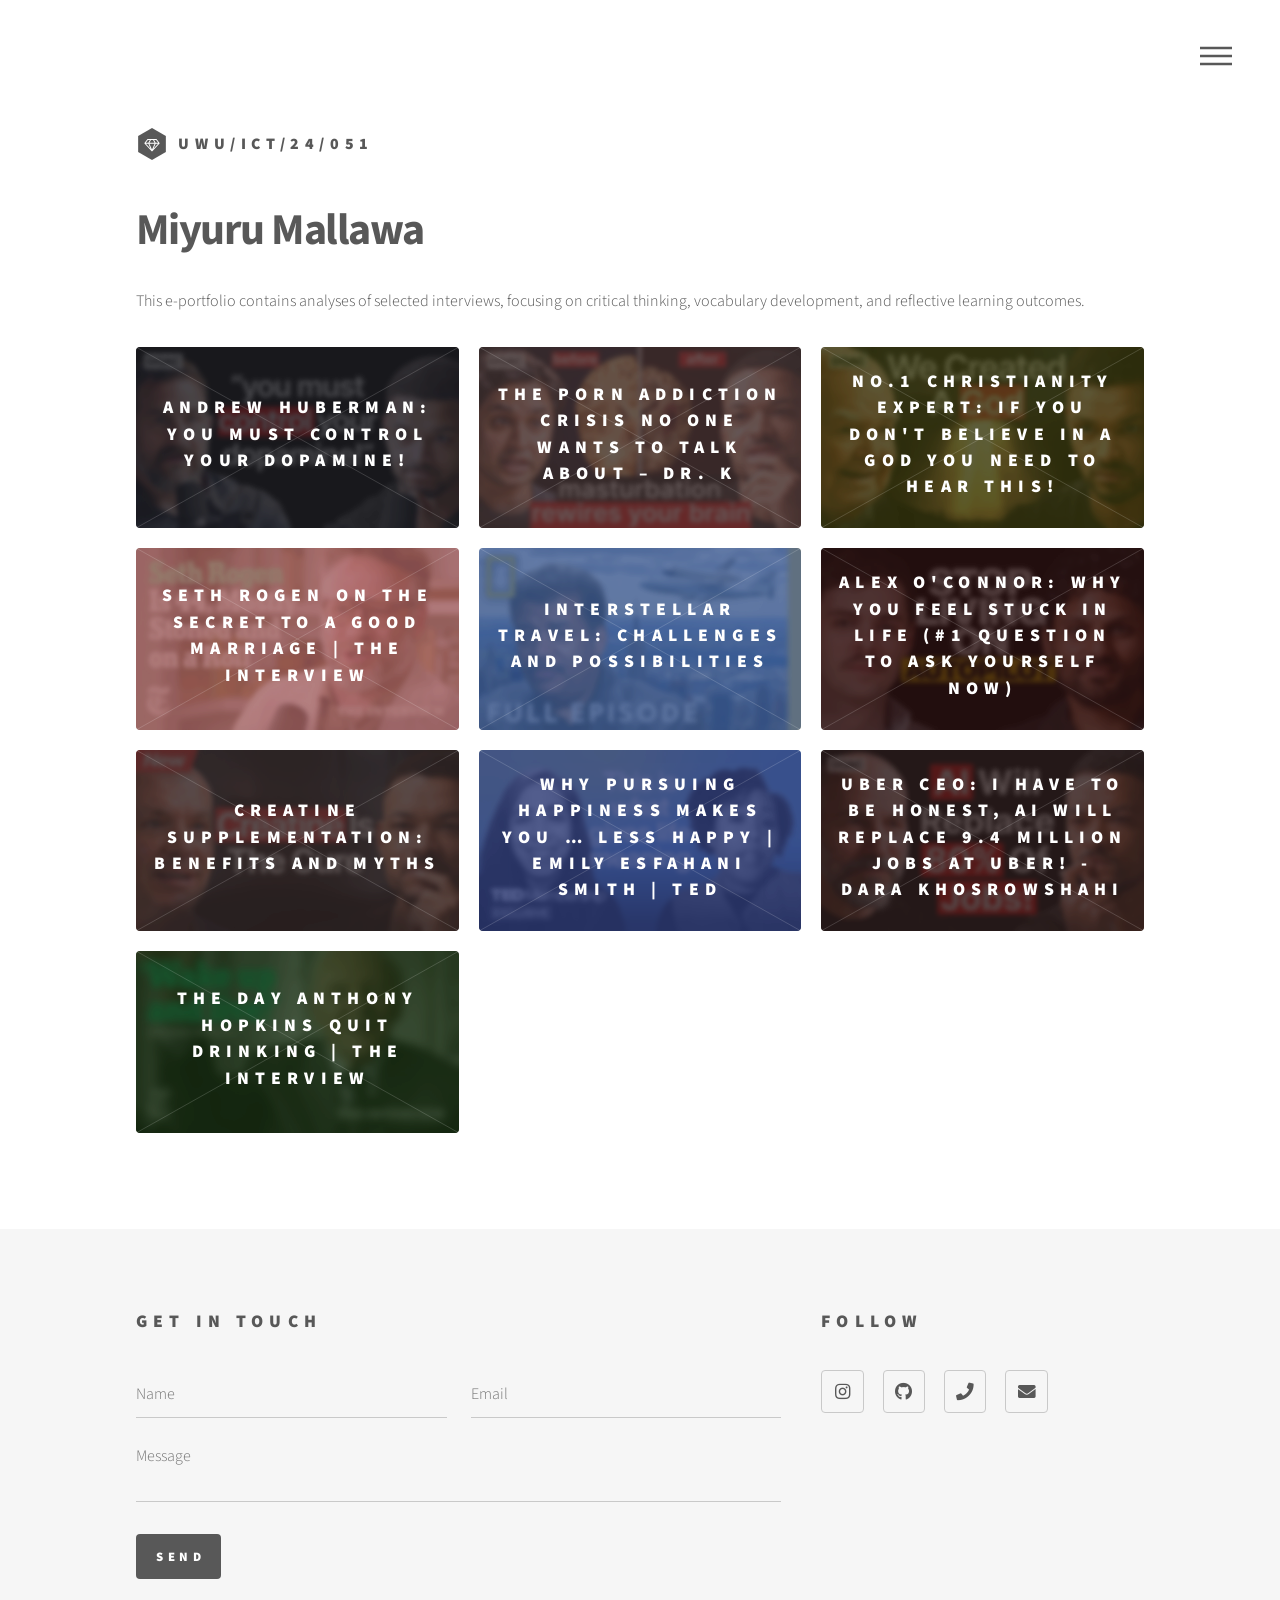
<file: index.html>
<!DOCTYPE HTML>
<!--
-->
<html>

<head>
	<title>UlfOrden</title>
	<meta charset="utf-8" />
	<meta name="viewport" content="width=device-width, initial-scale=1, user-scalable=no" />
	<link rel="stylesheet" href="assets/css/main.css" />
	<noscript>
		<link rel="stylesheet" href="assets/css/noscript.css" />
	</noscript>
</head>

<body class="is-preload">
	<!-- Wrapper -->
	<div id="wrapper">

		<!-- Header -->
		<header id="header">
			<div class="inner">

				<!-- Logo -->
				<a href="index.html" class="logo">
					<span class="symbol"><img src="images/logo.svg" alt="" /></span><span
						class="title">UWU/ICT/24/051</span>
				</a>

				<!-- Nav -->
				<nav>
					<ul>
						<li><a href="#menu">Menu</a></li>
					</ul>
				</nav>

			</div>
		</header>

		<!-- Menu -->
		<nav id="menu">
			<h2>Menu</h2>
			<ul>
				<li><a href="index.html">Home</a></li>
				<li><a href="dope.html">Andrew Huberman: You Must Control Your Dopamine!</a></li>
				<li><a href="porn.html">The Porn Addiction Crisis No One Wants to Talk About – Dr. K</a></li>
				<li><a href="god.html">No.1 Christianity Expert: If You DON'T Believe In a God You NEED to Hear
						This!</a></li>
				<li><a href="marriage.html">Seth Rogen on the Secret to a Good Marriage | The Interview</a></li>
				<li><a href="tyson.html">
						Is Interstellar Space Travel Possible? (Full Episode) | Startalk with Neil deGrasse Tyson | Nat
						Geo</a></li>
				<li><a href="alex.html">Alex O'Connor: Why You Feel Stuck in Life (#1 Question to Ask Yourself NOW)</a>
				</li>
				<li><a href="happyness.html">Why Pursuing Happiness Makes You … Less Happy | Emily Esfahani Smith |
						TED</a>
				</li>
				<li><a href="ai.html">Uber CEO: I Have To Be Honest, AI Will Replace 9.4 Million Jobs At Uber! -
						Dara Khosrowshahi</a>
				</li>
				<li><a href="hannibal.html">The Day Anthony Hopkins Quit Drinking | The Interview</a></li>
			</ul>
		</nav>

		<!-- Main -->
		<div id="main">
			<div class="inner">
				<header>
					<h1>Miyuru Mallawa</h1>
					<p>This e-portfolio contains analyses of selected interviews, focusing on critical thinking,
						vocabulary development, and reflective learning outcomes.</p>
				</header>
				<section class="tiles">
					<article class="style1">
						<span class="image">
							<img src="images/thumb/dope.jpg" alt="Dopamine" />
						</span>
						<a href="dope.html">
							<h2>Andrew Huberman: You Must Control Your Dopamine!</h2>
							<div class="content">
								<p>Andrew Huberman explains how controlling dopamine shapes motivation, habits, and
									focus.</p>
							</div>
						</a>
					</article>
					<article class="style2">
						<span class="image">
							<img src="images/thumb/porn.jpg" alt="Porn Addiction" />
						</span>
						<a href="porn.html">
							<h2>The Porn Addiction Crisis No One Wants to Talk About – Dr. K</h2>
							<div class="content">
								<p>Exploring the impact of pornography on mental health and relationships.</p>
							</div>
						</a>
					</article>
					<article class="style3">
						<span class="image">
							<img src="images/thumb/god.jpg" alt="god" />
						</span>
						<a href="god.html">
							<h2>No.1 Christianity Expert: If You DON'T Believe In a God You NEED to Hear This!</h2>
							<div class="content">
								<p>Exploring the impact of belief in God on mental health and relationships.</p>
							</div>
						</a>
					</article>
					<article class="style4">
						<span class="image">
							<img src="images/thumb/marriage.jpg" alt="seth" />
						</span>
						<a href="marriage.html">
							<h2>Seth Rogen on the Secret to a Good Marriage | The Interview</h2>
							<div class="content">
								<p>Exploring the dynamics of successful relationships.</p>
							</div>
						</a>
					</article>
					<article class="style5">
						<span class="image">
							<img src="images/thumb/tyson.jpg" alt="Neil deGrasse Tyson" />
						</span>
						<a href="tyson.html">
							<h2>Interstellar Travel: Challenges and Possibilities</h2>
							<div class="content">
								<p>Exploring the scientific and technological aspects of traveling between stars.</p>
							</div>
						</a>
					</article>
					<article class="style6">
						<span class="image">
							<img src="images/thumb/alex.jpg" alt="Alex O'Connor" />
						</span>
						<a href="alex.html">
							<h2>Alex O'Connor: Why You Feel Stuck in Life (#1 Question to Ask Yourself NOW)</h2>
							<div class="content">
								<p>Exploring Alex O’Connor’s insights on consciousness and human knowledge.
								</p>
							</div>
						</a>
					</article>
					<article class="style7">
						<span class="image">
							<img src="images/thumb/creatine.jpg" alt="Creatine" />
						</span>
						<a href="creatine.html">
							<h2>Creatine Supplementation: Benefits and Myths</h2>
							<div class="content">
								<p>Exploring the science behind creatine and its impact on muscle performance and
									overall health.</p>
							</div>
						</a>
					</article>
					<article class="style8">
						<span class="image">
							<img src="images/thumb/happyness.jpg" alt="Neil deGrasse Tyson" />
						</span>
						<a href="happyness.html">
							<h2>Why Pursuing Happiness Makes You … Less Happy | Emily Esfahani Smith | TED</h2>
							<div class="content">
								<p>Emily Esfahani Smith shows why meaning matters more than happiness.

								</p>
							</div>
						</a>
					</article>
					<article class="style9">
						<span class="image">
							<img src="images/thumb/ai.jpg" alt="Neil deGrasse Tyson" />
						</span>
						<a href="ai.html">
							<h2>Uber CEO: I Have To Be Honest, AI Will Replace 9.4 Million Jobs At Uber! - Dara
								Khosrowshahi</h2>
							<div class="content">
								<p>Exploring the impact of artificial intelligence on employment and the future of work.
								</p>
							</div>
						</a>
					</article>
					<article class="style10">
						<span class="image">
							<img src="images/thumb/hannibal.jpg" alt="Anthony Hopkins" />
						</span>
						<a href="hannibal.html">
							<h2>The Day Anthony Hopkins Quit Drinking | The Interview</h2>
							<div class="content">
								<p>Exploring the personal journey and transformation of Anthony Hopkins.</p>
							</div>
						</a>
					</article>
				</section>
			</div>
		</div>

		<!-- Footer -->
		<footer id="footer">
			<div class="inner">
				<section>
					<h2>Get in touch</h2>
					<form method="post" action="#">
						<div class="fields">
							<div class="field half">
								<input type="text" name="name" id="name" placeholder="Name" />
							</div>
							<div class="field half">
								<input type="email" name="email" id="email" placeholder="Email" />
							</div>
							<div class="field">
								<textarea name="message" id="message" placeholder="Message"></textarea>
							</div>
						</div>
						<ul class="actions">
							<li><input type="submit" value="Send" class="primary" /></li>
						</ul>
					</form>
				</section>
				<section>
					<h2>Follow</h2>
					<ul class="icons">
						<li><a href="https://www.instagram.com/miyurumallawa?igsh=bHg3OTY0bHJhOHNv"
								class="icon brands style2 fa-instagram"><span class="label">Instagram</span></a></li>
						<li><a href="https://github.com/UlfOrden" class="icon brands style2 fa-github"><span
									class="label">GitHub</span></a></li>
						<li><a href="https://wa.me/94712312381" class="icon solid style2 fa-phone"><span
									class="label">Phone</span></a></li>
						<li><a href="mailto:miyurumallawa2@gmail.com" class="icon solid style2 fa-envelope"><span
									class="label">Email</span></a></li>
					</ul>
				</section>

			</div>
		</footer>
	</div>

	<!-- Scripts -->
	<script src="assets/js/jquery.min.js"></script>
	<script src="assets/js/browser.min.js"></script>
	<script src="assets/js/breakpoints.min.js"></script>
	<script src="assets/js/util.js"></script>
	<script src="assets/js/main.js"></script>

</body>

</html>
</file>
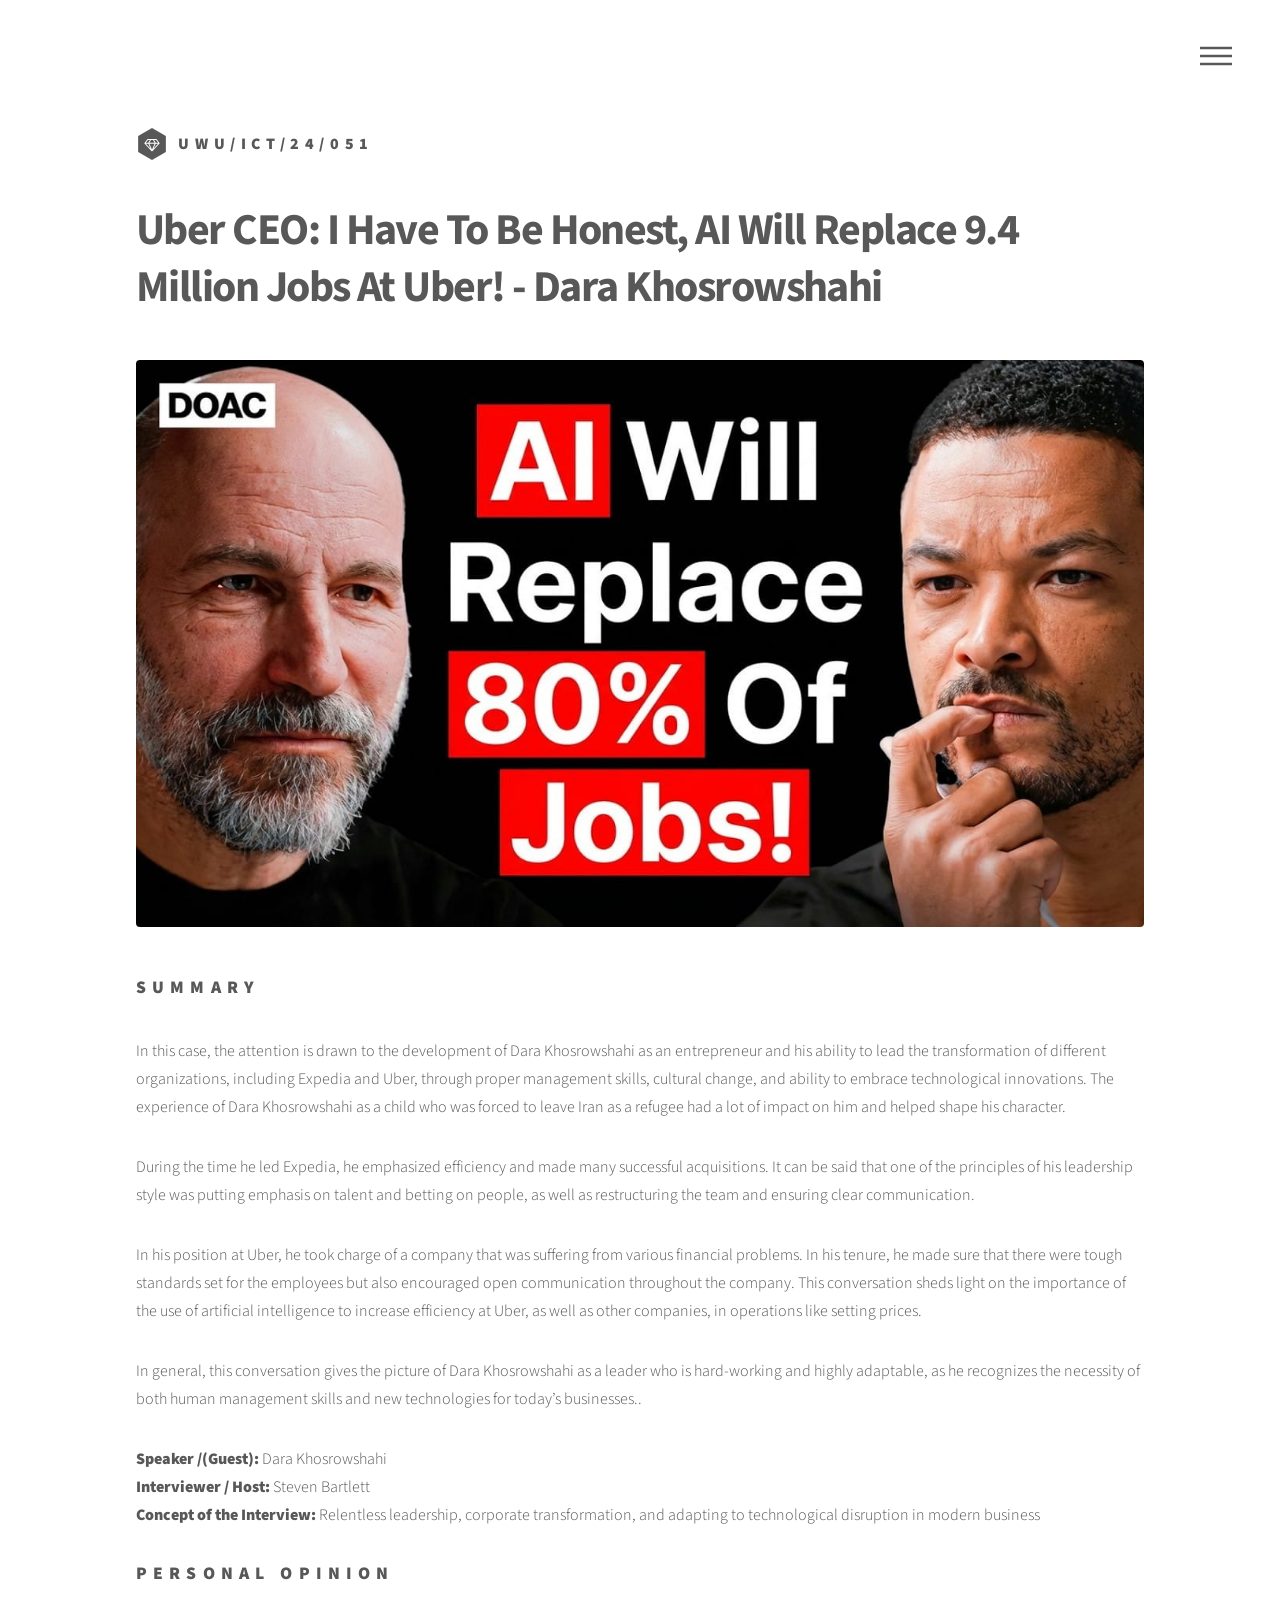
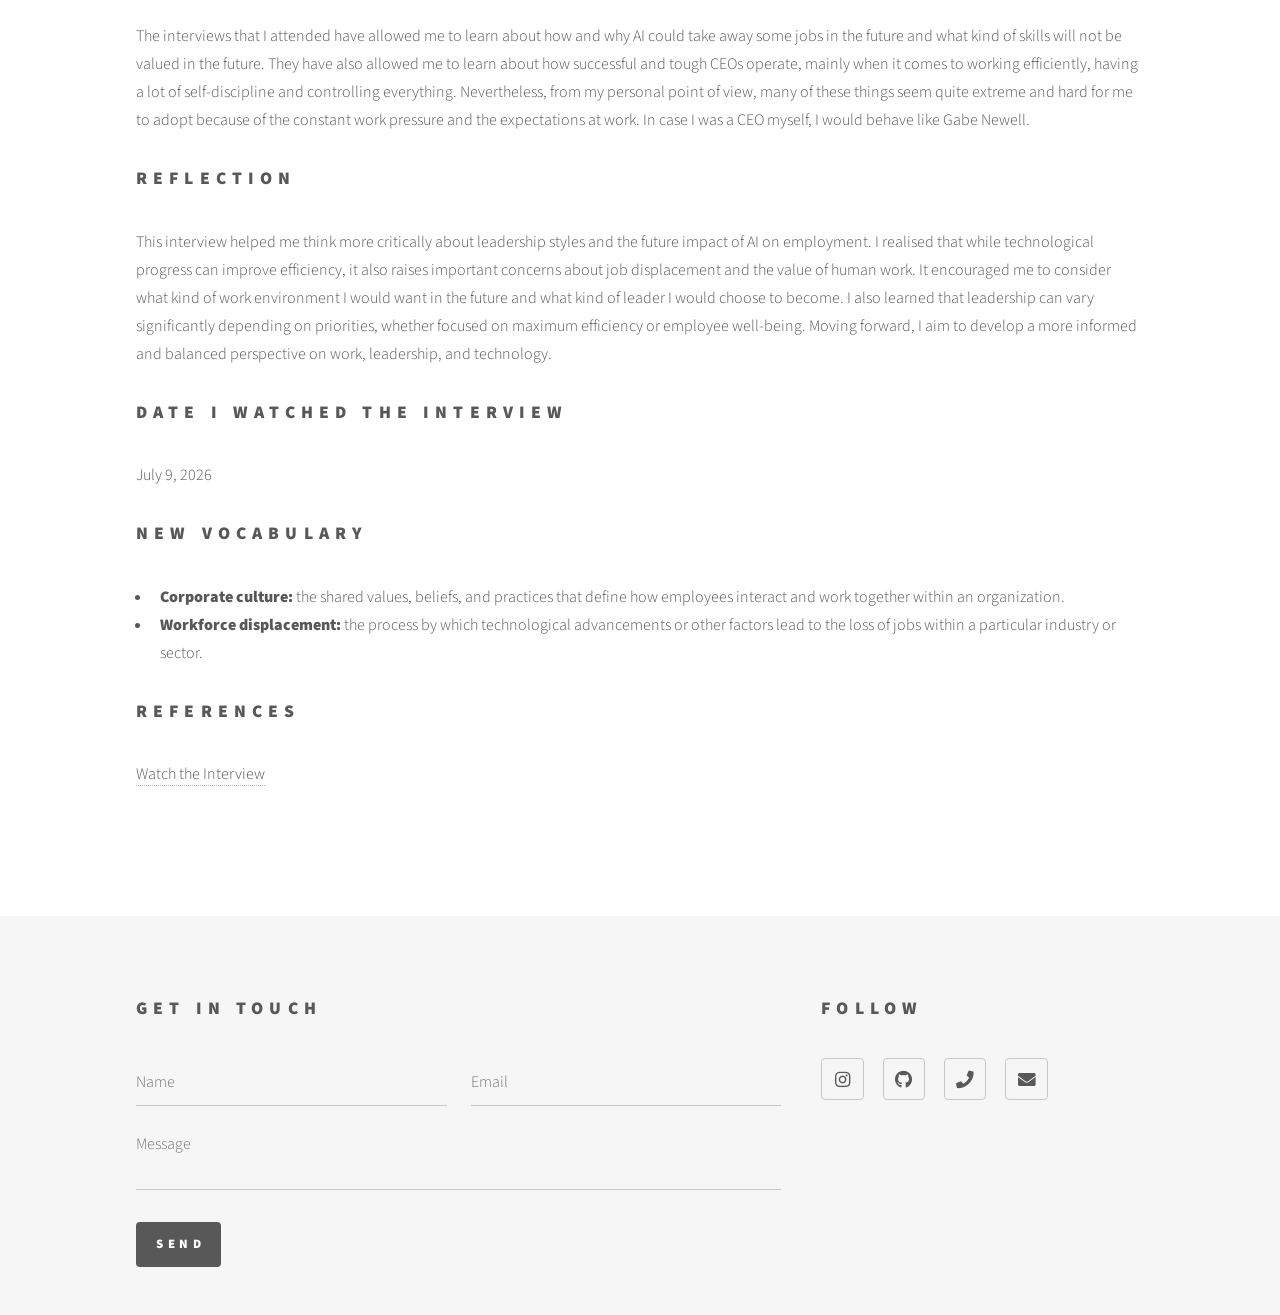
<file: ai.html>
<!DOCTYPE HTML>
<html>

<head>
	<title>Uber CEO: I Have To Be Honest, AI Will Replace 9.4 Million Jobs At Uber! - Dara Khosrowshahi</title>
	<meta charset="utf-8" />
	<meta name="viewport" content="width=device-width, initial-scale=1, user-scalable=no" />
	<link rel="stylesheet" href="assets/css/main.css" />
	<noscript>
		<link rel="stylesheet" href="assets/css/noscript.css" />
	</noscript>
</head>

<body class="is-preload">
	<!-- Wrapper -->
	<div id="wrapper">

		<!-- Header -->
		<header id="header">
			<div class="inner">

				<!-- Logo -->
				<a href="index.html" class="logo">
					<span class="symbol"><img src="images/logo.svg" alt="" /></span><span
						class="title">uwu/ICT/24/051</span>
				</a>

				<!-- Nav -->
				<nav>
					<ul>
						<li><a href="#menu">Menu</a></li>
					</ul>
				</nav>

			</div>
		</header>

		<!-- Menu -->
		<nav id="menu">
			<h2>Menu</h2>
			<ul>
				<li><a href="index.html">Home</a></li>
				<li><a href="dope.html">Andrew Huberman: You Must Control Your Dopamine!</a></li>
				<li><a href="porn.html">The Porn Addiction Crisis No One Wants to Talk About – Dr. K</a></li>
				<li><a href="god.html">No.1 Christianity Expert: If You DON'T Believe In a God You NEED to Hear
						This!</a></li>
				<li><a href="marriage.html">Seth Rogen on the Secret to a Good Marriage | The Interview</a></li>
				<li><a href="tyson.html">
						Is Interstellar Space Travel Possible? (Full Episode) | Startalk with Neil deGrasse Tyson | Nat
						Geo</a></li>
				<li><a href="alex.html">Alex O'Connor: Why You Feel Stuck in Life (#1 Question to Ask Yourself NOW)</a>
				</li>
				<li><a href="happyness.html">Why Pursuing Happiness Makes You … Less Happy | Emily Esfahani Smith |
						TED</a>
				</li>
				<li><a href="ai.html">Uber CEO: I Have To Be Honest, AI Will Replace 9.4 Million Jobs At Uber! -
						Dara Khosrowshahi</a>
				</li>
				<li><a href="hannibal.html">The Day Anthony Hopkins Quit Drinking | The Interview</a></li>
			</ul>
		</nav>

		<!-- Main -->
		<div id="main">
			<div class="inner">
				<h1>Uber CEO: I Have To Be Honest, AI Will Replace 9.4 Million Jobs At Uber! - Dara Khosrowshahi</h1>
				<span class="image main"><img src="images/ai.jpg" alt="Uber AI" /></span>
				<h2>Summary</h2>
				<p>In this case, the attention is drawn to the development of Dara Khosrowshahi as an entrepreneur and
					his ability to lead the transformation of different organizations, including Expedia and Uber,
					through proper management skills, cultural change, and ability to embrace technological innovations.
					The experience of Dara Khosrowshahi as a child who was forced to leave Iran as a refugee had a lot
					of impact on him and helped shape his character.
				</p>
				<p>During the time he led Expedia, he emphasized efficiency and made many successful acquisitions. It
					can be said that one of the principles of his leadership style was putting emphasis on talent and
					betting on people, as well as restructuring the team and ensuring clear communication.
				</p>
				<p>In his position at Uber, he took charge of a company that was suffering from various financial
					problems. In his tenure, he made sure that there were tough standards set for the employees but also
					encouraged open communication throughout the company. This conversation sheds light on the
					importance of the use of artificial intelligence to increase efficiency at Uber, as well as other
					companies, in operations like setting prices.</p>
				<p>In general, this conversation gives the picture of Dara Khosrowshahi as a leader who is hard-working
					and highly adaptable, as he recognizes the necessity of both human management skills and new
					technologies for today’s businesses..</p>
				<p><b>Speaker /(Guest):</b> Dara Khosrowshahi<br /><b>Interviewer / Host:</b> Steven
					Bartlett<br />
					<b>Concept of the Interview:</b> Relentless leadership, corporate transformation, and adapting to
					technological disruption in modern business
				</p>
				<h2>Personal Opinion</h2>
				<p>The interviews that I attended have allowed me to learn about how and why AI could take away some
					jobs in the future and what kind of skills will not be valued in the future. They have also allowed
					me to learn about how successful and tough CEOs operate, mainly when it comes to working
					efficiently, having a lot of self-discipline and controlling everything. Nevertheless, from my
					personal point of view, many of these things seem quite extreme and hard for me to adopt because of
					the constant work pressure and the expectations at work. In case I was a CEO myself, I would behave
					like Gabe Newell.</p>
				<h2>Reflection</h2>
				<p>This interview helped me think more critically about leadership styles and the future impact of AI on
					employment. I realised that while technological progress can improve efficiency, it also raises
					important concerns about job displacement and the value of human work. It encouraged me to consider
					what kind of work environment I would want in the future and what kind of leader I would choose to
					become. I also learned that leadership can vary significantly depending on priorities, whether
					focused on maximum efficiency or employee well-being. Moving forward, I aim to develop a more
					informed and balanced perspective on work, leadership, and technology.
				</p>
				<h2>Date I Watched the Interview</h2>
				<p>July 9, 2026</p>
				<h2>New Vocabulary</h2>
				<ul>
					<li><strong>Corporate culture:</strong> the shared values, beliefs, and practices that define how
						employees interact and work together within an organization.
					</li>
					<li><strong>Workforce displacement:</strong> the process by which technological advancements or
						other factors lead to the loss of jobs within a particular industry or sector.
					</li>
				</ul>
				<h2>References</h2>
				<p><a href="https://www.youtube.com/watch?v=s52O1JH2tnU">Watch
						the Interview</a></p>
			</div>
		</div>

		<!-- Footer -->
		<footer id="footer">
			<div class="inner">
				<section>
					<h2>Get in touch</h2>
					<form method="post" action="#">
						<div class="fields">
							<div class="field half">
								<input type="text" name="name" id="name" placeholder="Name" />
							</div>
							<div class="field half">
								<input type="email" name="email" id="email" placeholder="Email" />
							</div>
							<div class="field">
								<textarea name="message" id="message" placeholder="Message"></textarea>
							</div>
						</div>
						<ul class="actions">
							<li><input type="submit" value="Send" class="primary" /></li>
						</ul>
					</form>
				</section>
				<section>
					<h2>Follow</h2>
					<ul class="icons">
						<li><a href="https://www.instagram.com/miyurumallawa?igsh=bHg3OTY0bHJhOHNv"
								class="icon brands style2 fa-instagram"><span class="label">Instagram</span></a></li>
						<li><a href="https://github.com/UlfOrden" class="icon brands style2 fa-github"><span
									class="label">GitHub</span></a></li>
						<li><a href="https://wa.me/94712312381" class="icon solid style2 fa-phone"><span
									class="label">Phone</span></a></li>
						<li><a href="mailto:miyurumallawa2@gmail.com" class="icon solid style2 fa-envelope"><span
									class="label">Email</span></a></li>
					</ul>
				</section>

			</div>
		</footer>

	</div>

	<!-- Scripts -->
	<script src="assets/js/jquery.min.js"></script>
	<script src="assets/js/browser.min.js"></script>
	<script src="assets/js/breakpoints.min.js"></script>
	<script src="assets/js/util.js"></script>
	<script src="assets/js/main.js"></script>

</body>

</html>
</file>
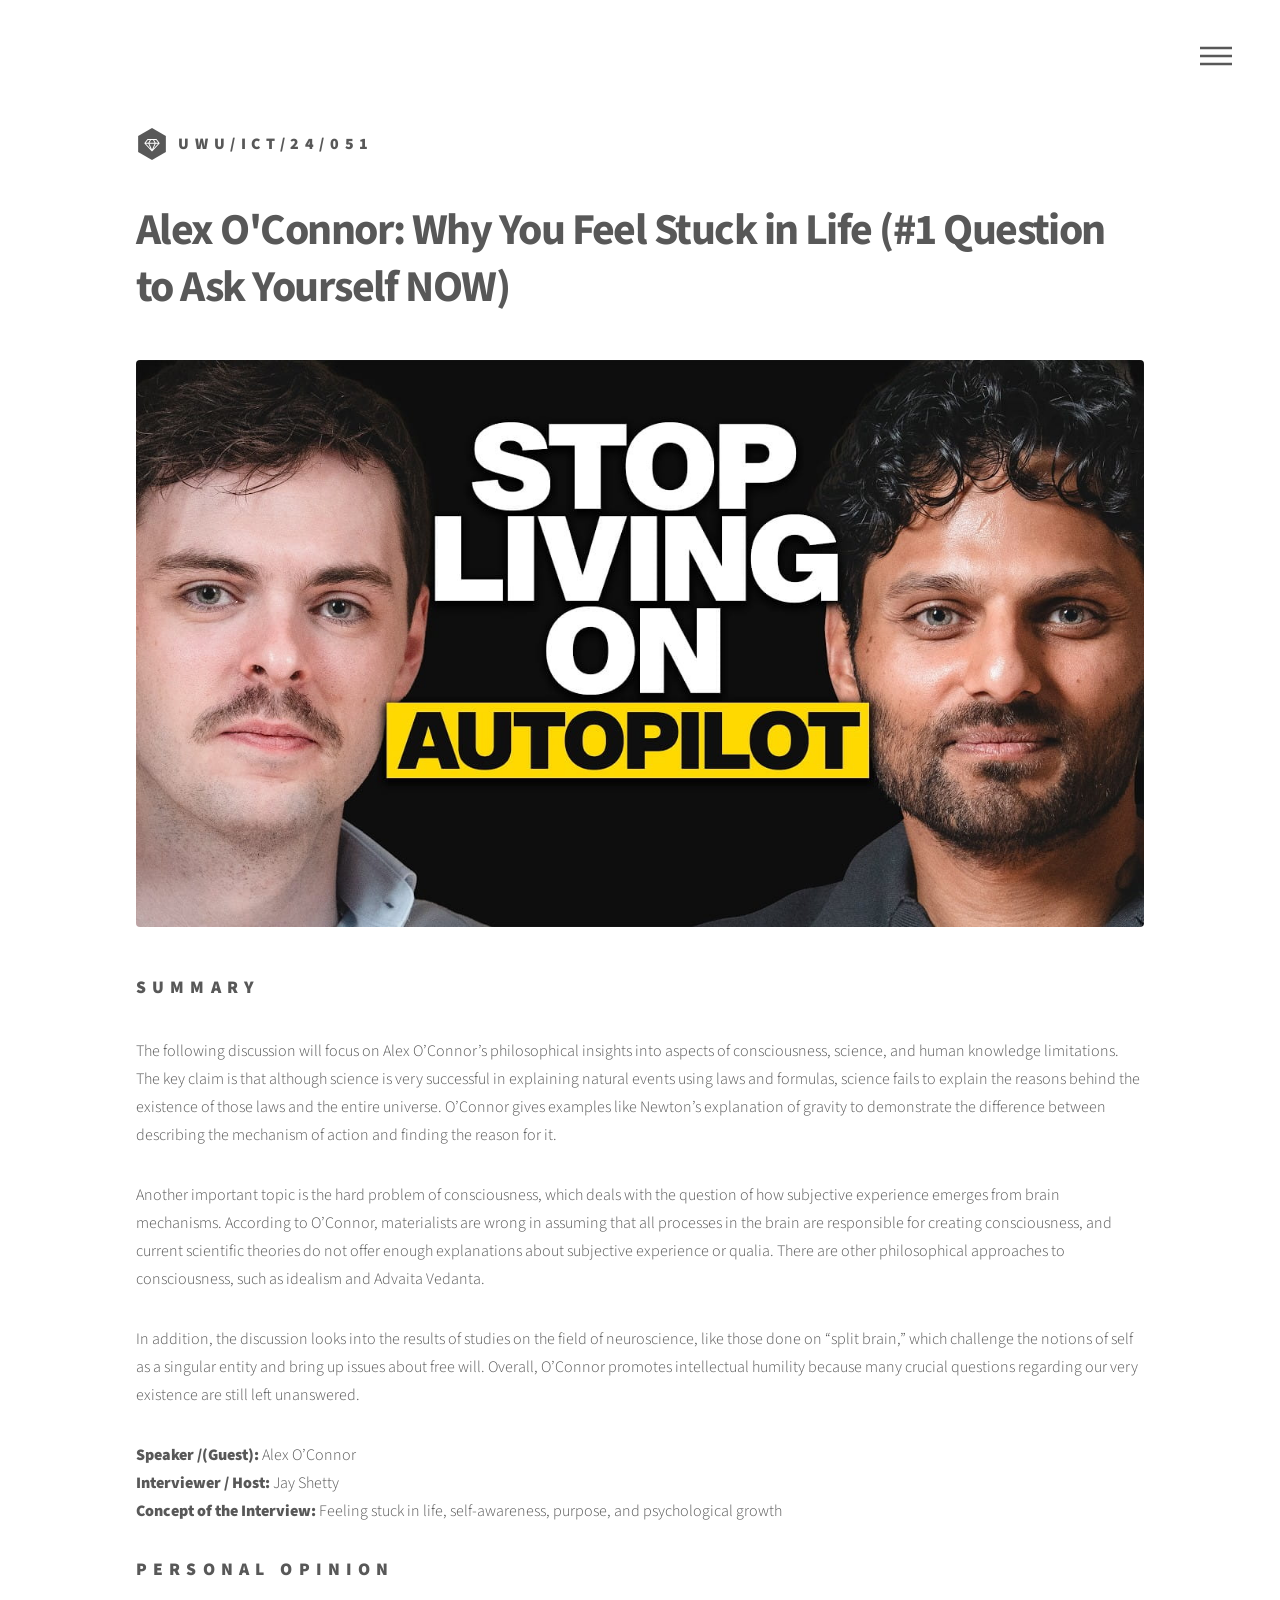
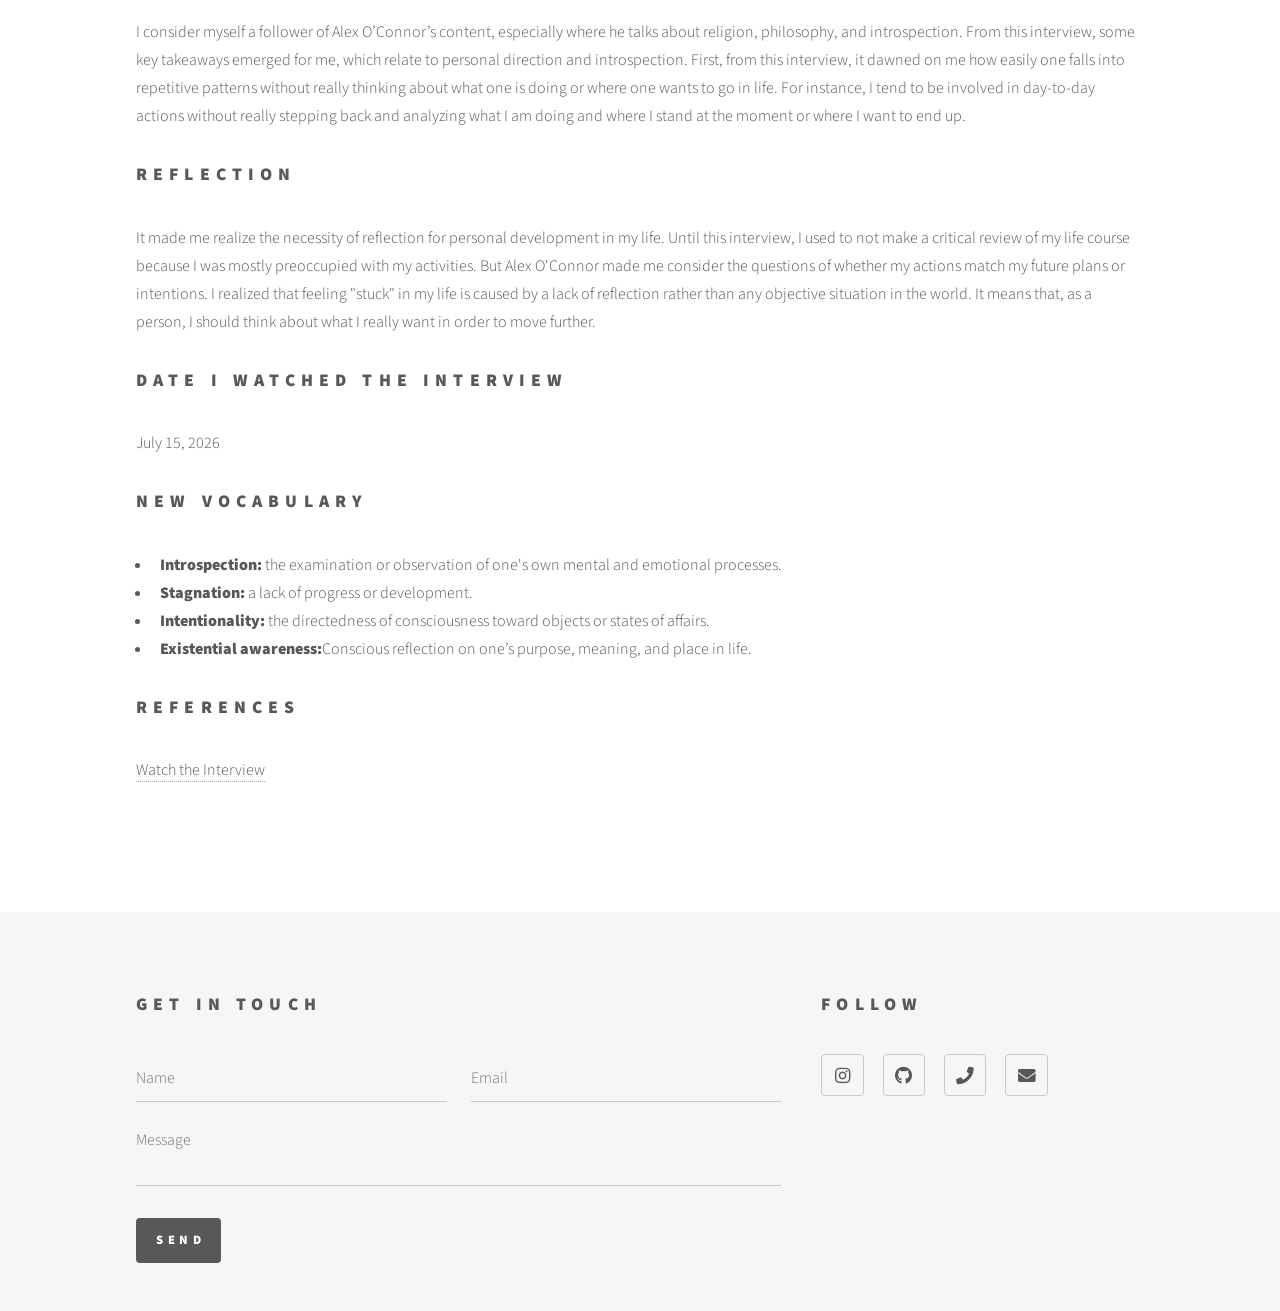
<file: alex.html>
<!DOCTYPE HTML>
<html>

<head>
	<title>Alex O'Connor: Why You Feel Stuck in Life (#1 Question to Ask Yourself NOW)</title>
	<meta charset="utf-8" />
	<meta name="viewport" content="width=device-width, initial-scale=1, user-scalable=no" />
	<link rel="stylesheet" href="assets/css/main.css" />
	<noscript>
		<link rel="stylesheet" href="assets/css/noscript.css" />
	</noscript>
</head>

<body class="is-preload">
	<!-- Wrapper -->
	<div id="wrapper">

		<!-- Header -->
		<header id="header">
			<div class="inner">

				<!-- Logo -->
				<a href="index.html" class="logo">
					<span class="symbol"><img src="images/logo.svg" alt="" /></span><span
						class="title">uwu/ICT/24/051</span>
				</a>

				<!-- Nav -->
				<nav>
					<ul>
						<li><a href="#menu">Menu</a></li>
					</ul>
				</nav>

			</div>
		</header>

		<!-- Menu -->
		<nav id="menu">
			<h2>Menu</h2>
			<ul>
								<li><a href="index.html">Home</a></li>
				<li><a href="dope.html">Andrew Huberman: You Must Control Your Dopamine!</a></li>
				<li><a href="porn.html">The Porn Addiction Crisis No One Wants to Talk About – Dr. K</a></li>
				<li><a href="god.html">No.1 Christianity Expert: If You DON'T Believe In a God You NEED to Hear
						This!</a></li>
				<li><a href="marriage.html">Seth Rogen on the Secret to a Good Marriage | The Interview</a></li>
				<li><a href="tyson.html">
						Is Interstellar Space Travel Possible? (Full Episode) | Startalk with Neil deGrasse Tyson | Nat
						Geo</a></li>
				<li><a href="alex.html">Alex O'Connor: Why You Feel Stuck in Life (#1 Question to Ask Yourself NOW)</a>
				</li>
				<li><a href="happyness.html">Why Pursuing Happiness Makes You … Less Happy | Emily Esfahani Smith |
						TED</a>
				</li>
				<li><a href="ai.html">Uber CEO: I Have To Be Honest, AI Will Replace 9.4 Million Jobs At Uber! -
						Dara Khosrowshahi</a>
				</li>
				<li><a href="hannibal.html">The Day Anthony Hopkins Quit Drinking | The Interview</a></li>
			</ul>
		</nav>

		<!-- Main -->
		<div id="main">
			<div class="inner">
				<h1>Alex O'Connor: Why You Feel Stuck in Life (#1 Question to Ask Yourself NOW)</h1>
				<span class="image main"><img src="images/alex.jpg" alt="Alex O'Connor" /></span>
				<h2>Summary</h2>
				<p>The following discussion will focus on Alex O’Connor’s philosophical insights into aspects of
					consciousness, science, and human knowledge limitations. The key claim is that although science is
					very successful in explaining natural events using laws and formulas, science fails to explain the
					reasons behind the existence of those laws and the entire universe. O’Connor gives examples like
					Newton’s explanation of gravity to demonstrate the difference between describing the mechanism of
					action and finding the reason for it.</p>
				<p>Another important topic is the hard problem of consciousness, which deals with the question of how
					subjective experience emerges from brain mechanisms. According to O’Connor, materialists are wrong
					in assuming that all processes in the brain are responsible for creating consciousness, and current
					scientific theories do not offer enough explanations about subjective experience or qualia. There
					are other philosophical approaches to consciousness, such as idealism and Advaita Vedanta.
				</p>
				<p>In addition, the discussion looks into the results of studies on the field of neuroscience, like
					those done on “split brain,” which challenge the notions of self as a singular entity and bring up
					issues about free will. Overall, O’Connor promotes intellectual humility because many crucial
					questions regarding our very existence are still left unanswered.</p>
				<p><b>Speaker /(Guest):</b> Alex O’Connor<br /><b>Interviewer / Host:</b> Jay Shetty<br />
					<b>Concept of the Interview:</b> Feeling stuck in life, self-awareness, purpose, and psychological
					growth
				</p>
				<h2>Personal Opinion</h2>
				<p>I consider myself a follower of Alex O’Connor’s content, especially where he talks about religion,
					philosophy, and introspection. From this interview, some key takeaways emerged for me, which relate
					to personal direction and introspection. First, from this interview, it dawned on me how easily one
					falls into repetitive patterns without really thinking about what one is doing or where one wants to
					go in life. For instance, I tend to be involved in day-to-day actions without really stepping back
					and analyzing what I am doing and where I stand at the moment or where I want to end up.</p>
				<h2>Reflection</h2>
				<p>It made me realize the necessity of reflection for personal development in my life. Until this
					interview, I used to not make a critical review of my life course because I was mostly preoccupied
					with my activities. But Alex O'Connor made me consider the questions of whether my actions match my
					future plans or intentions. I realized that feeling "stuck" in my life is caused by a lack of
					reflection rather than any objective situation in the world. It means that, as a person, I should
					think about what I really want in order to move further.
				</p>
				<h2>Date I Watched the Interview</h2>
				<p>July 15, 2026</p>
				<h2>New Vocabulary</h2>
				<ul>
					<li><strong>Introspection:</strong> the examination or observation of one's own mental and emotional
						processes.</li>
					<li><strong>Stagnation:</strong> a lack of progress or development.</li>
					<li><strong>Intentionality:</strong> the directedness of consciousness toward objects or states of
						affairs.</li>
					<li><strong>Existential awareness:</strong>Conscious reflection on one’s purpose, meaning, and place
						in life.</li>

				</ul>
				<h2>References</h2>
				<p><a href="https://www.youtube.com/watch?v=XY-bZt3CeGs">Watch
						the Interview</a></p>
			</div>
		</div>

		<!-- Footer -->
		<footer id="footer">
			<div class="inner">
				<section>
					<h2>Get in touch</h2>
					<form method="post" action="#">
						<div class="fields">
							<div class="field half">
								<input type="text" name="name" id="name" placeholder="Name" />
							</div>
							<div class="field half">
								<input type="email" name="email" id="email" placeholder="Email" />
							</div>
							<div class="field">
								<textarea name="message" id="message" placeholder="Message"></textarea>
							</div>
						</div>
						<ul class="actions">
							<li><input type="submit" value="Send" class="primary" /></li>
						</ul>
					</form>
				</section>
				<section>
					<h2>Follow</h2>
					<ul class="icons">
						<li><a href="https://www.instagram.com/miyurumallawa?igsh=bHg3OTY0bHJhOHNv"
								class="icon brands style2 fa-instagram"><span class="label">Instagram</span></a></li>
						<li><a href="https://github.com/UlfOrden" class="icon brands style2 fa-github"><span
									class="label">GitHub</span></a></li>
						<li><a href="https://wa.me/94712312381" class="icon solid style2 fa-phone"><span
									class="label">Phone</span></a></li>
						<li><a href="mailto:miyurumallawa2@gmail.com" class="icon solid style2 fa-envelope"><span
									class="label">Email</span></a></li>
					</ul>
				</section>

			</div>
		</footer>

	</div>

	<!-- Scripts -->
	<script src="assets/js/jquery.min.js"></script>
	<script src="assets/js/browser.min.js"></script>
	<script src="assets/js/breakpoints.min.js"></script>
	<script src="assets/js/util.js"></script>
	<script src="assets/js/main.js"></script>

</body>

</html>
</file>
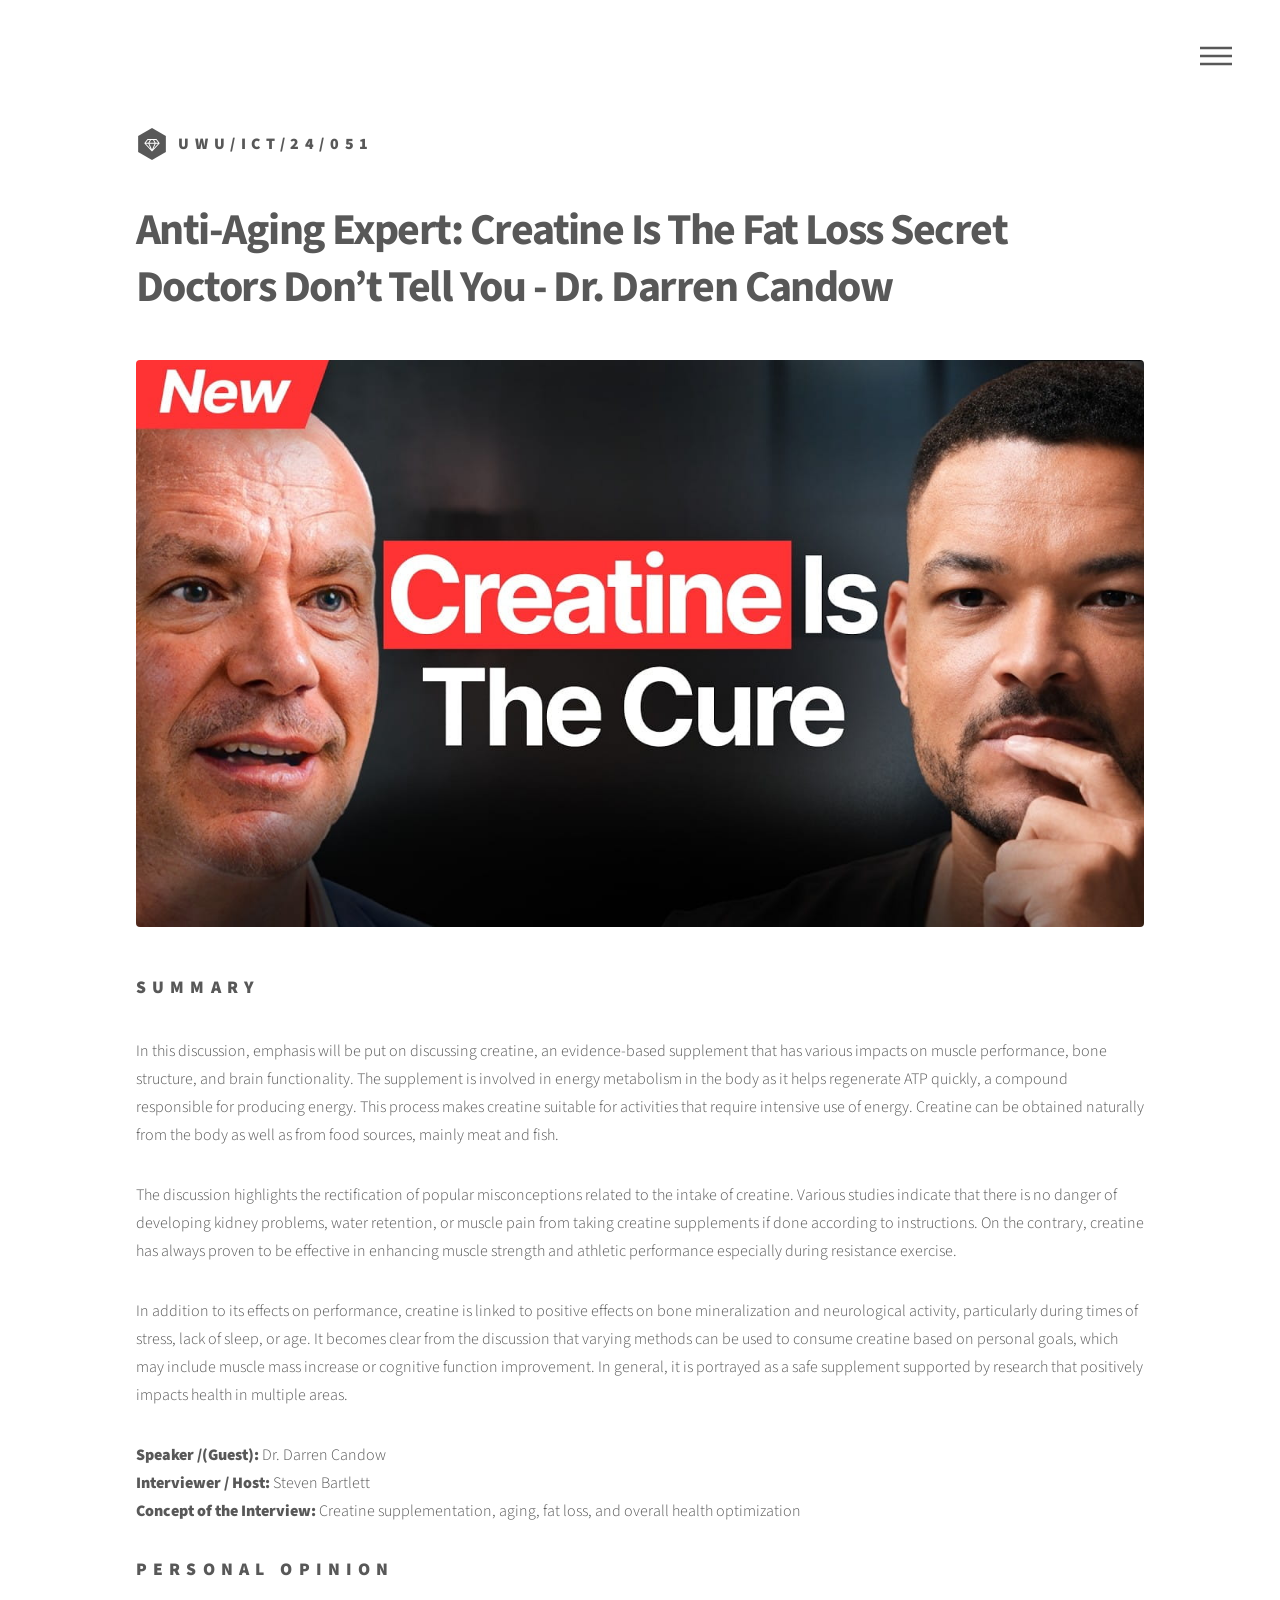
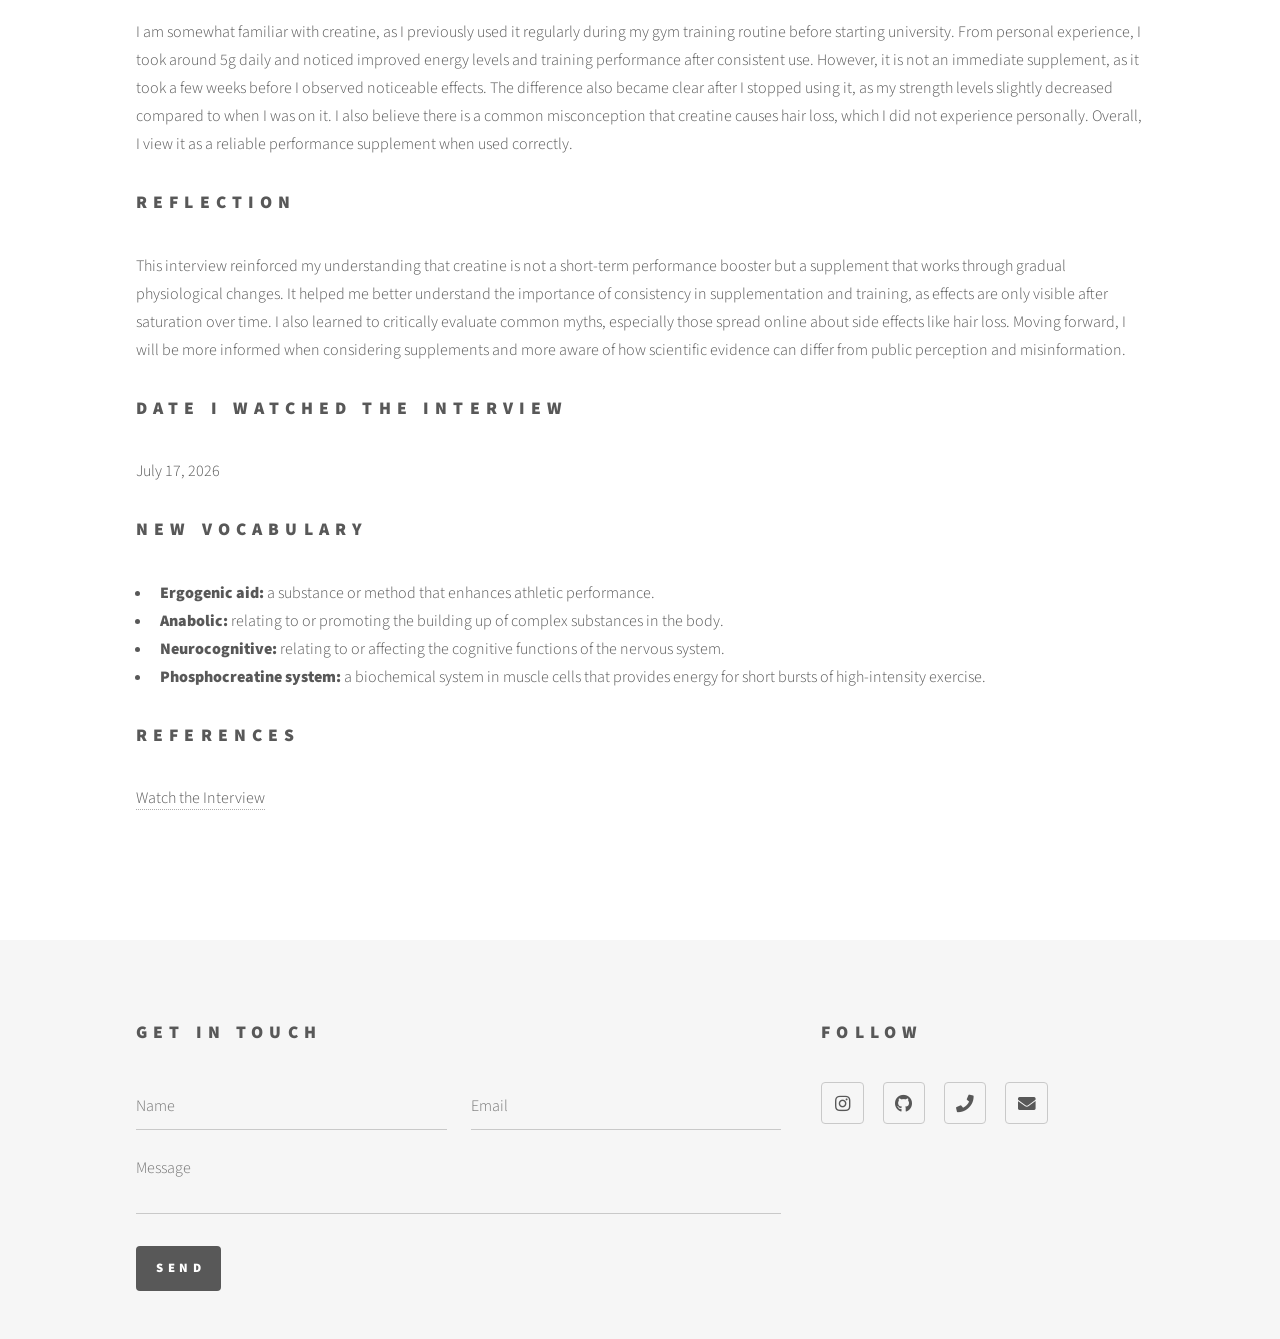
<file: creatine.html>
<!DOCTYPE HTML>
<html>

<head>
	<title>Anti-Aging Expert: Creatine Is The Fat Loss Secret Doctors Don’t Tell You - Dr. Darren Candow</title>
	<meta charset="utf-8" />
	<meta name="viewport" content="width=device-width, initial-scale=1, user-scalable=no" />
	<link rel="stylesheet" href="assets/css/main.css" />
	<noscript>
		<link rel="stylesheet" href="assets/css/noscript.css" />
	</noscript>
</head>

<body class="is-preload">
	<!-- Wrapper -->
	<div id="wrapper">

		<!-- Header -->
		<header id="header">
			<div class="inner">

				<!-- Logo -->
				<a href="index.html" class="logo">
					<span class="symbol"><img src="images/logo.svg" alt="" /></span><span
						class="title">uwu/ICT/24/051</span>
				</a>

				<!-- Nav -->
				<nav>
					<ul>
						<li><a href="#menu">Menu</a></li>
					</ul>
				</nav>

			</div>
		</header>

		<!-- Menu -->
		<nav id="menu">
			<h2>Menu</h2>
			<ul>
				<li><a href="index.html">Home</a></li>
				<li><a href="dope.html">Andrew Huberman: You Must Control Your Dopamine!</a></li>
				<li><a href="porn.html">The Porn Addiction Crisis No One Wants to Talk About – Dr. K</a></li>
				<li><a href="god.html">No.1 Christianity Expert: If You DON'T Believe In a God You NEED to Hear
						This!</a></li>
				<li><a href="marriage.html">Seth Rogen on the Secret to a Good Marriage | The Interview</a></li>
				<li><a href="tyson.html">
						Is Interstellar Space Travel Possible? (Full Episode) | Startalk with Neil deGrasse Tyson | Nat
						Geo</a></li>
				<li><a href="alex.html">Alex O'Connor: Why You Feel Stuck in Life (#1 Question to Ask Yourself NOW)</a>
				</li>
				<li><a href="happyness.html">Why Pursuing Happiness Makes You … Less Happy | Emily Esfahani Smith |
						TED</a>
				</li>
				<li><a href="ai.html">Uber CEO: I Have To Be Honest, AI Will Replace 9.4 Million Jobs At Uber! -
						Dara Khosrowshahi</a>
				</li>
				<li><a href="hannibal.html">The Day Anthony Hopkins Quit Drinking | The Interview</a></li>
			</ul>
		</nav>

		<!-- Main -->
		<div id="main">
			<div class="inner">
				<h1>Anti-Aging Expert: Creatine Is The Fat Loss Secret Doctors Don’t Tell You - Dr. Darren Candow</h1>
				<span class="image main"><img src="images/creatine.jpg" alt="Creatine" /></span>
				<h2>Summary</h2>
				<p>In this discussion, emphasis will be put on discussing creatine, an evidence-based supplement that
					has various impacts on muscle performance, bone structure, and brain functionality. The supplement
					is involved in energy metabolism in the body as it helps regenerate ATP quickly, a compound
					responsible for producing energy. This process makes creatine suitable for activities that require
					intensive use of energy. Creatine can be obtained naturally from the body as well as from food
					sources, mainly meat and fish.</p>
				<p>The discussion highlights the rectification of popular misconceptions related to the intake of
					creatine. Various studies indicate that there is no danger of developing kidney problems, water
					retention, or muscle pain from taking creatine supplements if done according to instructions. On the
					contrary, creatine has always proven to be effective in enhancing muscle strength and athletic
					performance especially during resistance exercise.
				</p>
				<p>In addition to its effects on performance, creatine is linked to positive effects on bone
					mineralization and neurological activity, particularly during times of stress, lack of sleep, or
					age. It becomes clear from the discussion that varying methods can be used to consume creatine based
					on personal goals, which may include muscle mass increase or cognitive function improvement. In
					general, it is portrayed as a safe supplement supported by research that positively impacts health
					in multiple areas.</p>
				<p><b>Speaker /(Guest):</b> Dr. Darren Candow<br /><b>Interviewer / Host:</b> Steven
					Bartlett<br />
					<b>Concept of the Interview:</b> Creatine supplementation, aging, fat loss, and overall health
					optimization
				</p>
				<h2>Personal Opinion</h2>
				<p>I am somewhat familiar with creatine, as I previously used it regularly during my gym training
					routine before starting university. From personal experience, I took around 5g daily and noticed
					improved energy levels and training performance after consistent use. However, it is not an
					immediate supplement, as it took a few weeks before I observed noticeable effects. The difference
					also became clear after I stopped using it, as my strength levels slightly decreased compared to
					when I was on it. I also believe there is a common misconception that creatine causes hair loss,
					which I did not experience personally. Overall, I view it as a reliable performance supplement when
					used correctly.</p>
				<h2>Reflection</h2>
				<p>This interview reinforced my understanding that creatine is not a short-term performance booster but
					a supplement that works through gradual physiological changes. It helped me better understand the
					importance of consistency in supplementation and training, as effects are only visible after
					saturation over time. I also learned to critically evaluate common myths, especially those spread
					online about side effects like hair loss. Moving forward, I will be more informed when considering
					supplements and more aware of how scientific evidence can differ from public perception and
					misinformation.
				</p>
				<h2>Date I Watched the Interview</h2>
				<p>July 17, 2026</p>
				<h2>New Vocabulary</h2>
				<ul>
					<li><strong>Ergogenic aid:</strong> a substance or method that enhances athletic performance.</li>
					<li><strong>Anabolic:</strong> relating to or promoting the building up of complex substances in the
						body.</li>
					<li><strong>Neurocognitive:</strong> relating to or affecting the cognitive functions of the nervous
						system.</li>
					<li><strong>Phosphocreatine system:</strong> a biochemical system in muscle cells that provides
						energy for short bursts of high-intensity exercise.</li>

				</ul>
				<h2>References</h2>
				<p><a href="https://www.youtube.com/watch?v=Jk7RAkFN4vk">Watch
						the Interview</a></p>
			</div>
		</div>

		<!-- Footer -->
		<footer id="footer">
			<div class="inner">
				<section>
					<h2>Get in touch</h2>
					<form method="post" action="#">
						<div class="fields">
							<div class="field half">
								<input type="text" name="name" id="name" placeholder="Name" />
							</div>
							<div class="field half">
								<input type="email" name="email" id="email" placeholder="Email" />
							</div>
							<div class="field">
								<textarea name="message" id="message" placeholder="Message"></textarea>
							</div>
						</div>
						<ul class="actions">
							<li><input type="submit" value="Send" class="primary" /></li>
						</ul>
					</form>
				</section>
				<section>
					<h2>Follow</h2>
					<ul class="icons">
						<li><a href="https://www.instagram.com/miyurumallawa?igsh=bHg3OTY0bHJhOHNv"
								class="icon brands style2 fa-instagram"><span class="label">Instagram</span></a></li>
						<li><a href="https://github.com/UlfOrden" class="icon brands style2 fa-github"><span
									class="label">GitHub</span></a></li>
						<li><a href="https://wa.me/94712312381" class="icon solid style2 fa-phone"><span
									class="label">Phone</span></a></li>
						<li><a href="mailto:miyurumallawa2@gmail.com" class="icon solid style2 fa-envelope"><span
									class="label">Email</span></a></li>
					</ul>
				</section>

			</div>
		</footer>

	</div>

	<!-- Scripts -->
	<script src="assets/js/jquery.min.js"></script>
	<script src="assets/js/browser.min.js"></script>
	<script src="assets/js/breakpoints.min.js"></script>
	<script src="assets/js/util.js"></script>
	<script src="assets/js/main.js"></script>

</body>

</html>
</file>
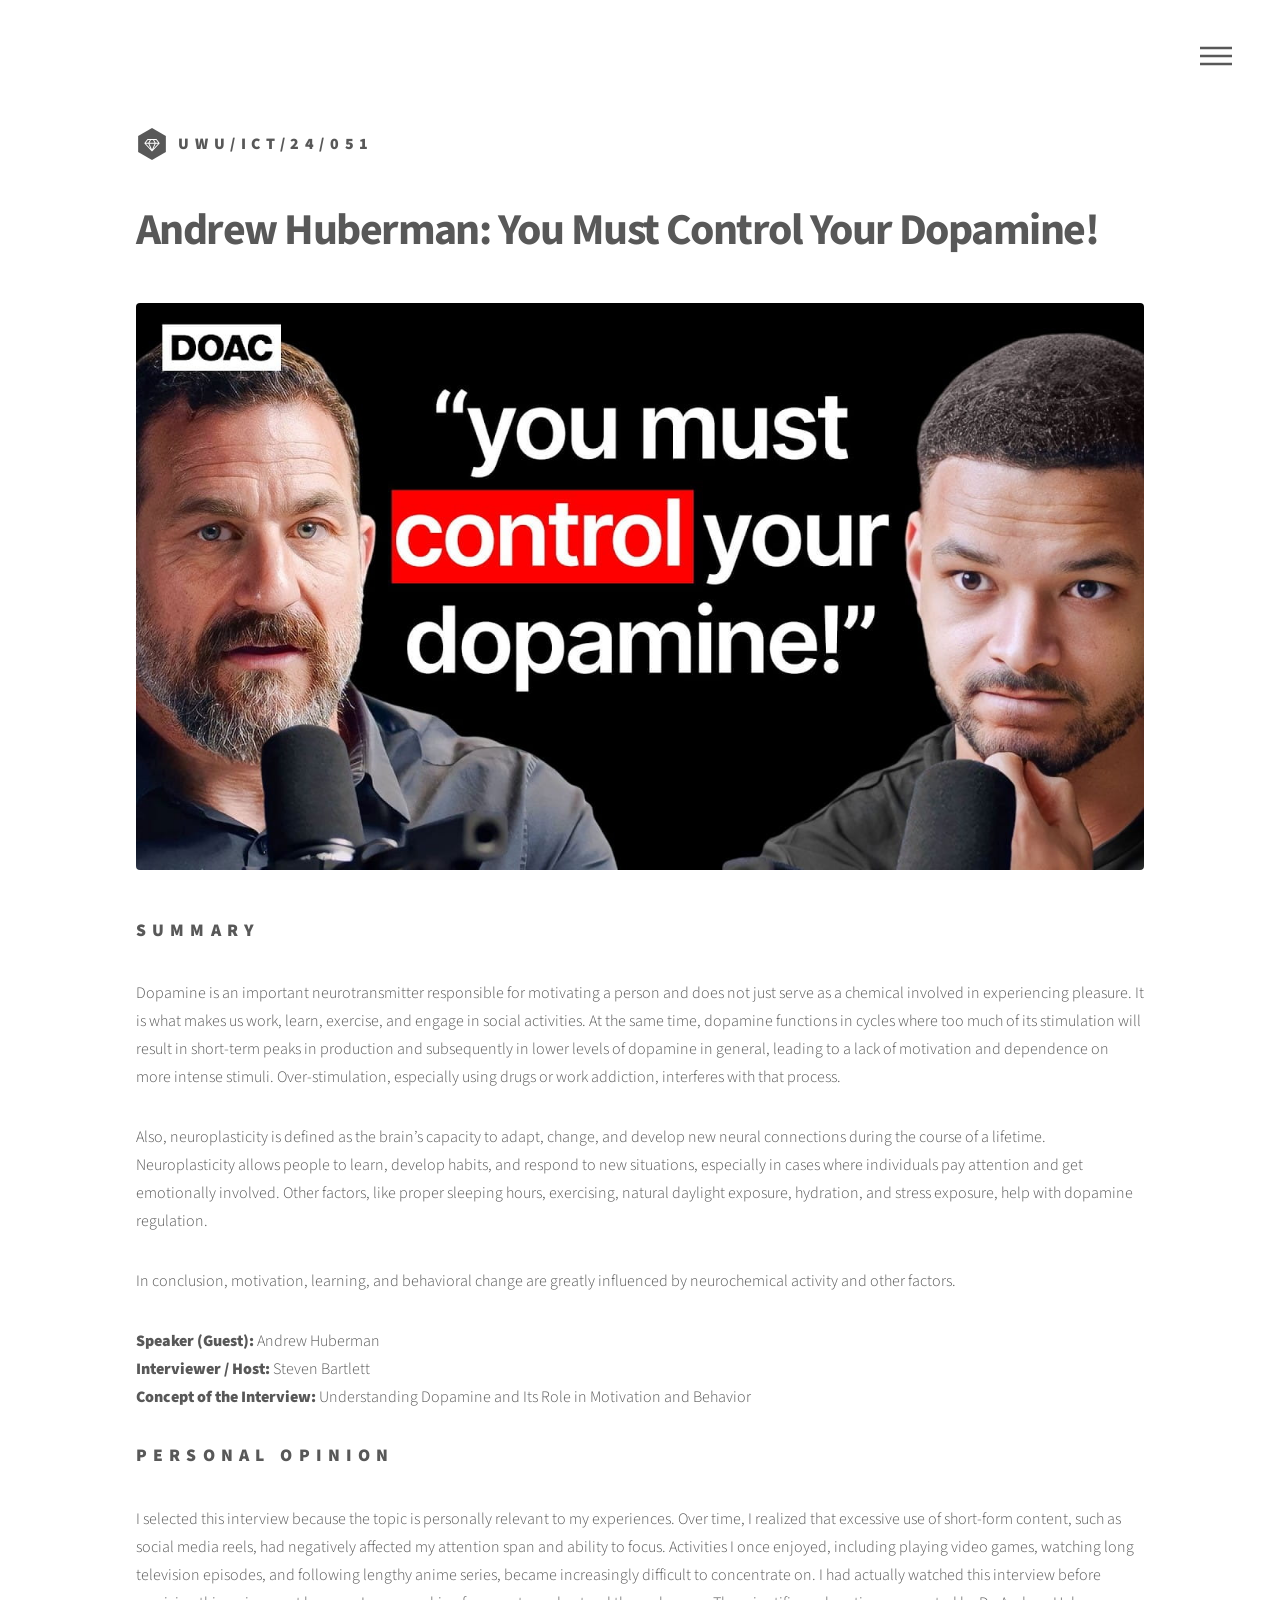
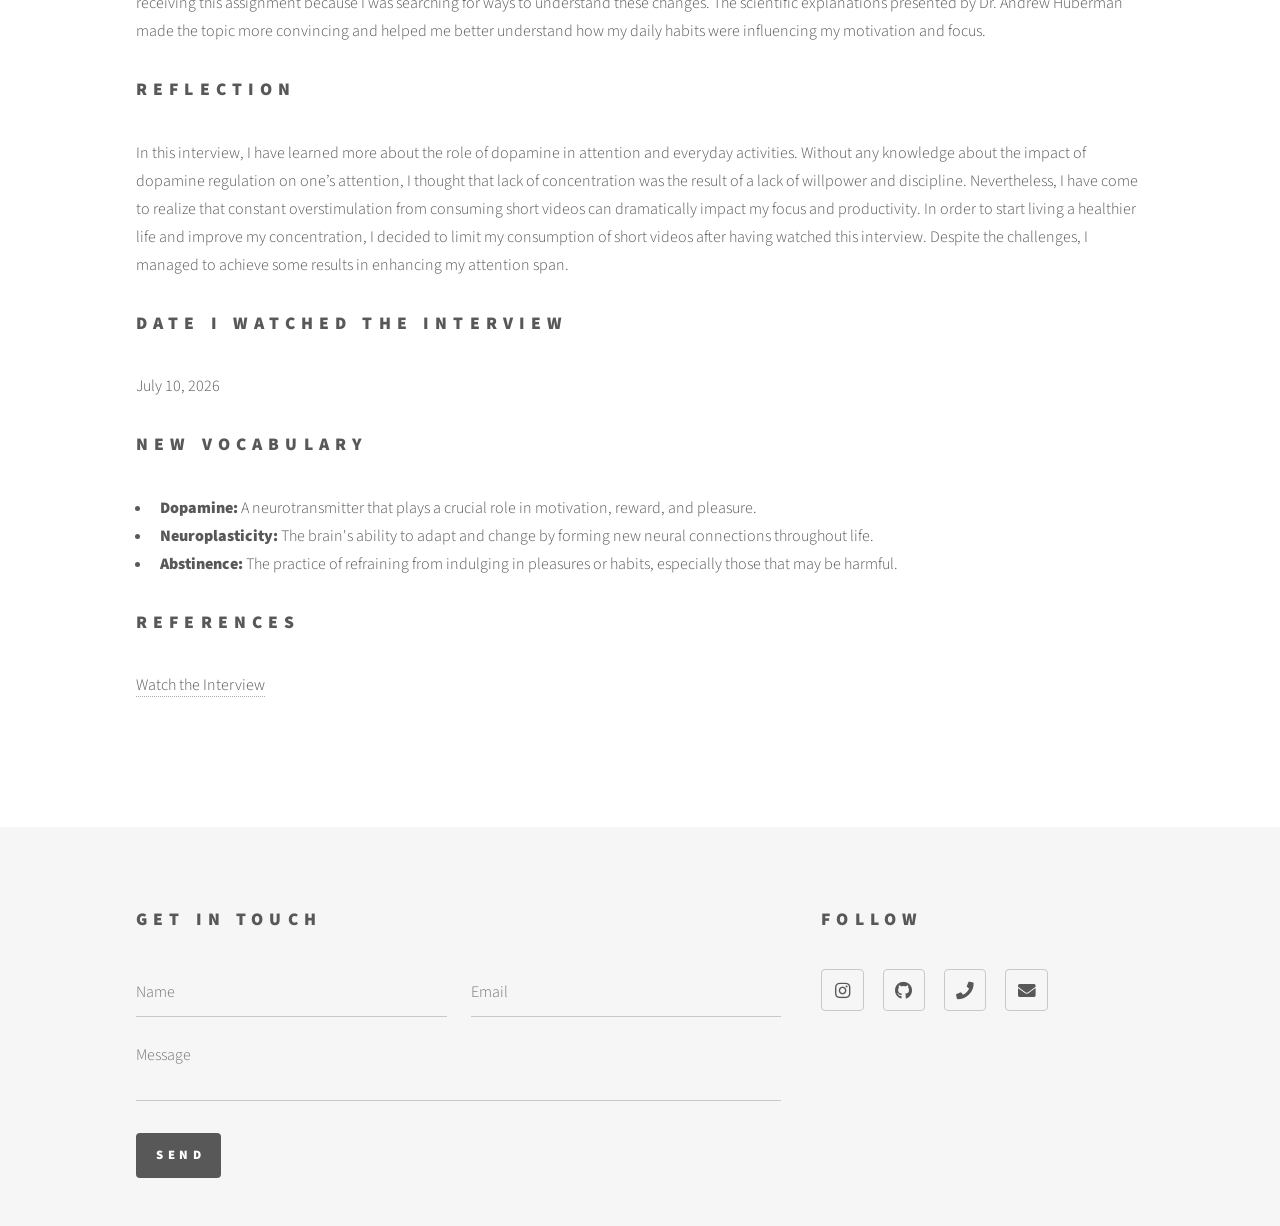
<file: dope.html>
<!DOCTYPE HTML>
<html>

<head>
	<title>Andrew Huberman: You Must Control Your Dopamine!</title>
	<meta charset="utf-8" />
	<meta name="viewport" content="width=device-width, initial-scale=1, user-scalable=no" />
	<link rel="stylesheet" href="assets/css/main.css" />
	<noscript>
		<link rel="stylesheet" href="assets/css/noscript.css" />
	</noscript>
</head>

<body class="is-preload">
	<!-- Wrapper -->
	<div id="wrapper">

		<!-- Header -->
		<header id="header">
			<div class="inner">

				<!-- Logo -->
				<a href="index.html" class="logo">
					<span class="symbol"><img src="images/logo.svg" alt="" /></span><span
						class="title">uwu/ICT/24/051</span>
				</a>

				<!-- Nav -->
				<nav>
					<ul>
						<li><a href="#menu">Menu</a></li>
					</ul>
				</nav>

			</div>
		</header>

		<!-- Menu -->
		<nav id="menu">
			<h2>Menu</h2>
			<ul>
								<li><a href="index.html">Home</a></li>
				<li><a href="dope.html">Andrew Huberman: You Must Control Your Dopamine!</a></li>
				<li><a href="porn.html">The Porn Addiction Crisis No One Wants to Talk About – Dr. K</a></li>
				<li><a href="god.html">No.1 Christianity Expert: If You DON'T Believe In a God You NEED to Hear
						This!</a></li>
				<li><a href="marriage.html">Seth Rogen on the Secret to a Good Marriage | The Interview</a></li>
				<li><a href="tyson.html">
						Is Interstellar Space Travel Possible? (Full Episode) | Startalk with Neil deGrasse Tyson | Nat
						Geo</a></li>
				<li><a href="alex.html">Alex O'Connor: Why You Feel Stuck in Life (#1 Question to Ask Yourself NOW)</a>
				</li>
				<li><a href="happyness.html">Why Pursuing Happiness Makes You … Less Happy | Emily Esfahani Smith |
						TED</a>
				</li>
				<li><a href="ai.html">Uber CEO: I Have To Be Honest, AI Will Replace 9.4 Million Jobs At Uber! -
						Dara Khosrowshahi</a>
				</li>
				<li><a href="hannibal.html">The Day Anthony Hopkins Quit Drinking | The Interview</a></li>
			</ul>
		</nav>

		<!-- Main -->
		<div id="main">
			<div class="inner">
				<h1>Andrew Huberman: You Must Control Your Dopamine!</h1>
				<span class="image main"><img src="images/dope.jpg" alt="dopamine" /></span>
				<h2>Summary</h2>
				<p>Dopamine is an important neurotransmitter responsible for motivating a person and does not just serve
					as a chemical involved in experiencing pleasure. It is what makes us work, learn, exercise, and
					engage in social activities. At the same time, dopamine functions in cycles where too much of its
					stimulation will result in short-term peaks in production and subsequently in lower levels of
					dopamine in general, leading to a lack of motivation and dependence on more intense stimuli.
					Over-stimulation, especially using drugs or work addiction, interferes with that process.</p>
				<p>Also, neuroplasticity is defined as the brain’s capacity to adapt, change, and develop new neural
					connections during the course of a lifetime. Neuroplasticity allows people to learn, develop habits,
					and respond to new situations, especially in cases where individuals pay attention and get
					emotionally involved. Other factors, like proper sleeping hours, exercising, natural daylight
					exposure, hydration, and stress exposure, help with dopamine regulation.</p>
				<p>In conclusion, motivation, learning, and behavioral change are greatly influenced by neurochemical
					activity and other factors.</p>
				<p><b>Speaker (Guest):</b> Andrew Huberman<br /><b>Interviewer / Host:</b> Steven
					Bartlett<br /><b>Concept of the
						Interview:</b> Understanding Dopamine and Its Role in Motivation and Behavior</p>

				<h2>Personal Opinion</h2>
				<p>I selected this interview because the topic is personally relevant to my experiences. Over time, I
					realized that excessive use of short-form content, such as social media reels, had negatively
					affected my attention span and ability to focus. Activities I once enjoyed, including playing video
					games, watching long television episodes, and following lengthy anime series, became increasingly
					difficult to concentrate on. I had actually watched this interview before receiving this assignment
					because I was searching for ways to understand these changes. The scientific explanations presented
					by Dr. Andrew Huberman made the topic more convincing and helped me better understand how my daily
					habits were influencing my motivation and focus.</p>
				<h2>Reflection</h2>
				<p>In this interview, I have learned more about the role of dopamine in attention and everyday
					activities. Without any knowledge about the impact of dopamine regulation on one’s attention, I
					thought that lack of concentration was the result of a lack of willpower and discipline.
					Nevertheless, I have come to realize that constant overstimulation from consuming short videos can
					dramatically impact my focus and productivity. In order to start living a healthier life and improve
					my concentration, I decided to limit my consumption of short videos after having watched this
					interview. Despite the challenges, I managed to achieve some results in enhancing my attention span.
				</p>
				<h2>Date I Watched the Interview</h2>
				<p>July 10, 2026</p>
				<h2>New Vocabulary</h2>
				<ul>
					<li><strong>Dopamine:</strong> A neurotransmitter that plays a crucial role in motivation, reward,
						and pleasure.</li>
					<li><strong>Neuroplasticity:</strong> The brain's ability to adapt and change by forming new neural
						connections throughout life.</li>
					<li><strong>Abstinence:</strong> The practice of refraining from indulging in pleasures or habits,
						especially those that may be harmful.</li>
				</ul>
				<h2>References</h2>
				<p><a href="https://www.youtube.com/watch?v=jSqCL7Npln0">Watch the Interview</a></p>
			</div>
		</div>

		<!-- Footer -->
		<footer id="footer">
			<div class="inner">
				<section>
					<h2>Get in touch</h2>
					<form method="post" action="#">
						<div class="fields">
							<div class="field half">
								<input type="text" name="name" id="name" placeholder="Name" />
							</div>
							<div class="field half">
								<input type="email" name="email" id="email" placeholder="Email" />
							</div>
							<div class="field">
								<textarea name="message" id="message" placeholder="Message"></textarea>
							</div>
						</div>
						<ul class="actions">
							<li><input type="submit" value="Send" class="primary" /></li>
						</ul>
					</form>
				</section>
				<section>
					<h2>Follow</h2>
					<ul class="icons">
						<li><a href="https://www.instagram.com/miyurumallawa?igsh=bHg3OTY0bHJhOHNv"
								class="icon brands style2 fa-instagram"><span class="label">Instagram</span></a></li>
						<li><a href="https://github.com/UlfOrden" class="icon brands style2 fa-github"><span
									class="label">GitHub</span></a></li>
						<li><a href="https://wa.me/94712312381" class="icon solid style2 fa-phone"><span
									class="label">Phone</span></a></li>
						<li><a href="mailto:miyurumallawa2@gmail.com" class="icon solid style2 fa-envelope"><span
									class="label">Email</span></a></li>
					</ul>
				</section>

			</div>
		</footer>

	</div>

	<!-- Scripts -->
	<script src="assets/js/jquery.min.js"></script>
	<script src="assets/js/browser.min.js"></script>
	<script src="assets/js/breakpoints.min.js"></script>
	<script src="assets/js/util.js"></script>
	<script src="assets/js/main.js"></script>

</body>

</html>
</file>
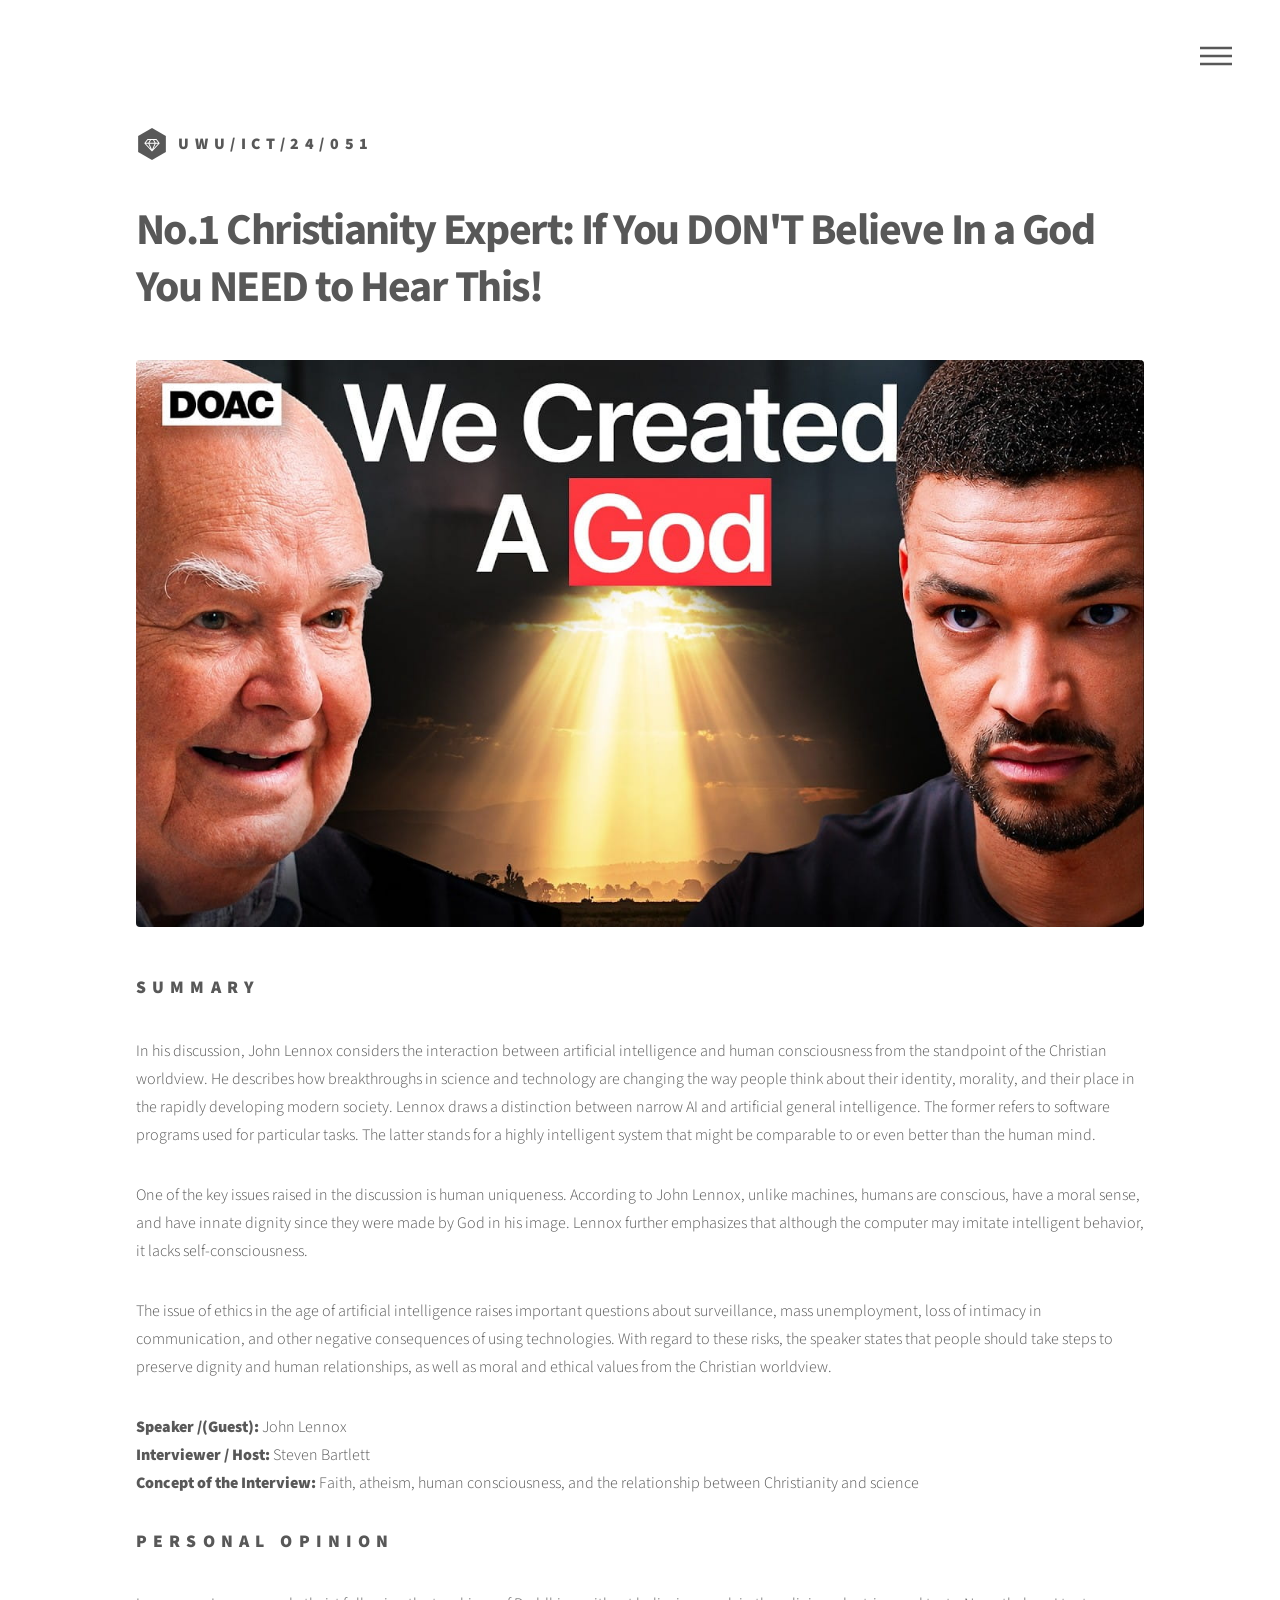
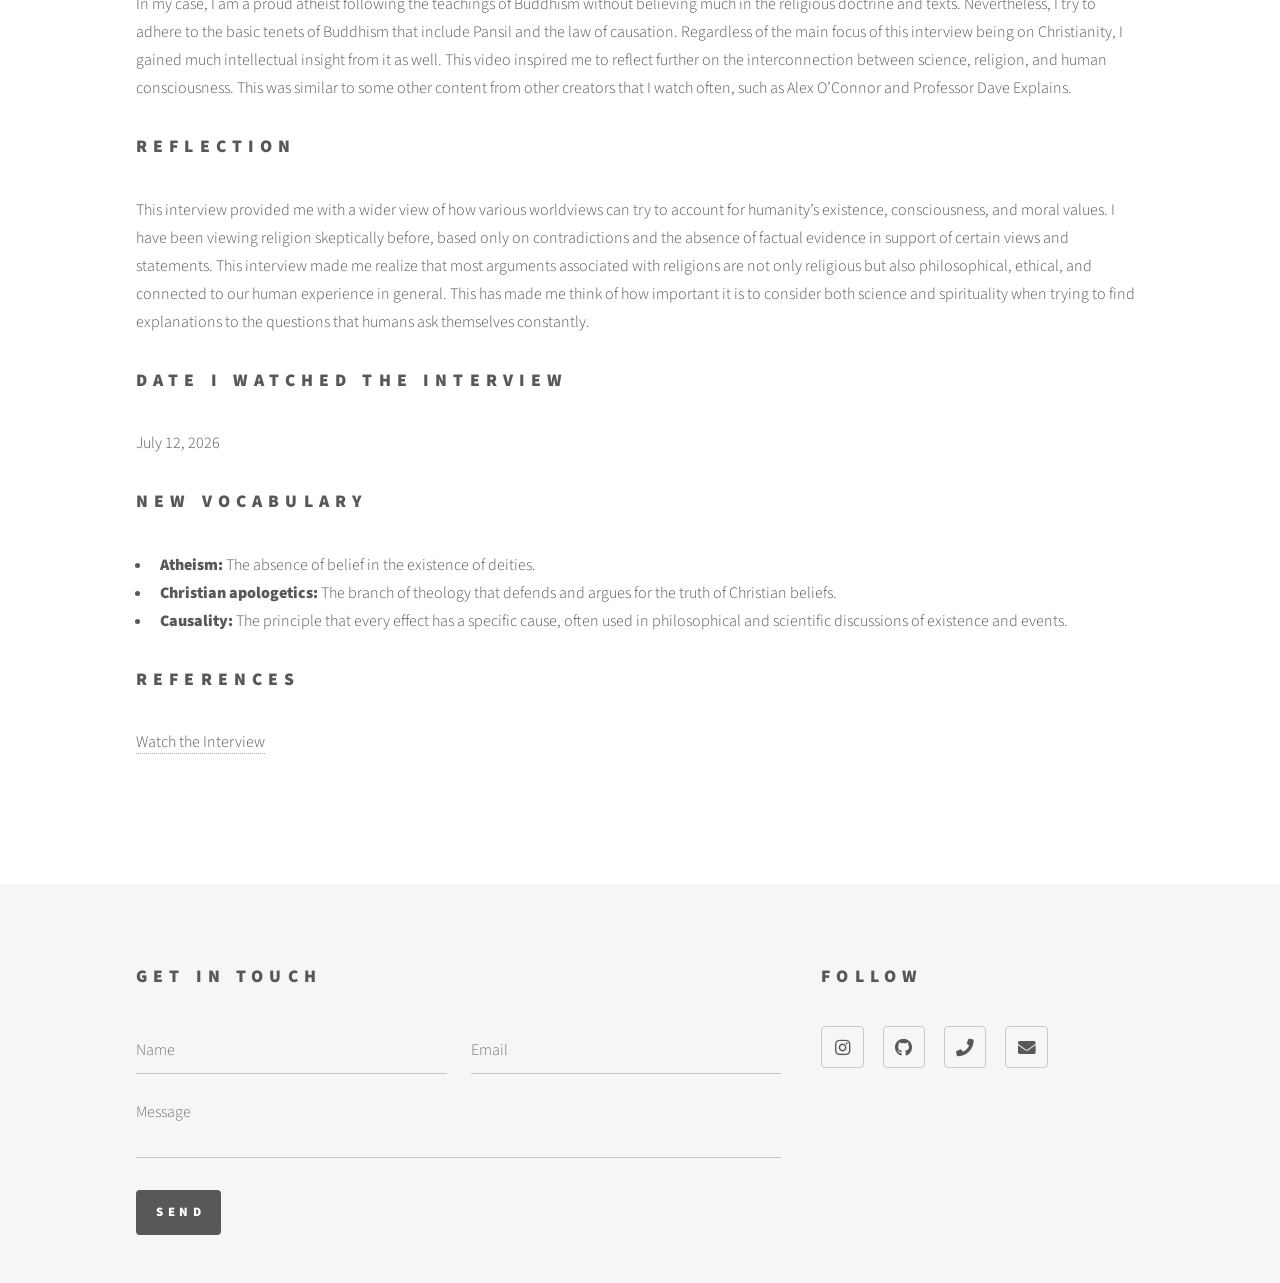
<file: god.html>
<!DOCTYPE HTML>
<html>

<head>
	<title>No.1 Christianity Expert: If You DON'T Believe In a God You NEED to Hear This!</title>
	<meta charset="utf-8" />
	<meta name="viewport" content="width=device-width, initial-scale=1, user-scalable=no" />
	<link rel="stylesheet" href="assets/css/main.css" />
	<noscript>
		<link rel="stylesheet" href="assets/css/noscript.css" />
	</noscript>
</head>

<body class="is-preload">
	<!-- Wrapper -->
	<div id="wrapper">

		<!-- Header -->
		<header id="header">
			<div class="inner">

				<!-- Logo -->
				<a href="index.html" class="logo">
					<span class="symbol"><img src="images/logo.svg" alt="" /></span><span
						class="title">uwu/ICT/24/051</span>
				</a>

				<!-- Nav -->
				<nav>
					<ul>
						<li><a href="#menu">Menu</a></li>
					</ul>
				</nav>

			</div>
		</header>

		<!-- Menu -->
		<nav id="menu">
			<h2>Menu</h2>
			<ul>
				<li><a href="index.html">Home</a></li>
				<li><a href="dope.html">Andrew Huberman: You Must Control Your Dopamine!</a></li>
				<li><a href="porn.html">The Porn Addiction Crisis No One Wants to Talk About – Dr. K</a></li>
				<li><a href="god.html">No.1 Christianity Expert: If You DON'T Believe In a God You NEED to Hear
						This!</a></li>
				<li><a href="marriage.html">Seth Rogen on the Secret to a Good Marriage | The Interview</a></li>
				<li><a href="tyson.html">
						Is Interstellar Space Travel Possible? (Full Episode) | Startalk with Neil deGrasse Tyson | Nat
						Geo</a></li>
				<li><a href="alex.html">Alex O'Connor: Why You Feel Stuck in Life (#1 Question to Ask Yourself NOW)</a>
				</li>
				<li><a href="happyness.html">Why Pursuing Happiness Makes You … Less Happy | Emily Esfahani Smith |
						TED</a>
				</li>
				<li><a href="ai.html">Uber CEO: I Have To Be Honest, AI Will Replace 9.4 Million Jobs At Uber! -
						Dara Khosrowshahi</a>
				</li>
				<li><a href="hannibal.html">The Day Anthony Hopkins Quit Drinking | The Interview</a></li>
			</ul>
		</nav>

		<!-- Main -->
		<div id="main">
			<div class="inner">
				<h1>No.1 Christianity Expert: If You DON'T Believe In a God You NEED to Hear This!</h1>
				<span class="image main"><img src="images/god.jpg" alt="god" /></span>
				<h2>Summary</h2>
				<p>In his discussion, John Lennox considers the interaction between artificial intelligence and human
					consciousness from the standpoint of the Christian worldview. He describes how breakthroughs in
					science and technology are changing the way people think about their identity, morality, and their
					place in the rapidly developing modern society. Lennox draws a distinction between narrow AI and
					artificial general intelligence. The former refers to software programs used for particular tasks.
					The latter stands for a highly intelligent system that might be comparable to or even better than
					the human mind.</p>
				<p>One of the key issues raised in the discussion is human uniqueness. According to John Lennox, unlike
					machines, humans are conscious, have a moral sense, and have innate dignity since they were made by
					God in his image. Lennox further emphasizes that although the computer may imitate intelligent
					behavior, it lacks self-consciousness.</p>
				<p>The issue of ethics in the age of artificial intelligence raises important questions about
					surveillance, mass unemployment, loss of intimacy in communication, and other negative consequences
					of using technologies. With regard to these risks, the speaker states that people should take steps
					to preserve dignity and human relationships, as well as moral and ethical values from the Christian
					worldview.</p>
				<p><b>Speaker /(Guest):</b> John Lennox<br /><b>Interviewer / Host:</b> Steven
					Bartlett<br />
					<b>Concept of the Interview:</b> Faith, atheism, human consciousness, and the relationship between
					Christianity and science
				</p>
				<h2>Personal Opinion</h2>
				<p>In my case, I am a proud atheist following the teachings of Buddhism without believing much in the
					religious doctrine and texts. Nevertheless, I try to adhere to the basic tenets of Buddhism that
					include Pansil and the law of causation. Regardless of the main focus of this interview being on
					Christianity, I gained much intellectual insight from it as well. This video inspired me to reflect
					further on the interconnection between science, religion, and human consciousness. This was similar
					to some other content from other creators that I watch often, such as Alex O’Connor and Professor
					Dave Explains.</p>
				<h2>Reflection</h2>
				<p>This interview provided me with a wider view of how various worldviews can try to account for
					humanity’s existence, consciousness, and moral values. I have been viewing religion skeptically
					before, based only on contradictions and the absence of factual evidence in support of certain views
					and statements. This interview made me realize that most arguments associated with religions are not
					only religious but also philosophical, ethical, and connected to our human experience in general.
					This has made me think of how important it is to consider both science and spirituality when trying
					to find explanations to the questions that humans ask themselves constantly.
				</p>
				<h2>Date I Watched the Interview</h2>
				<p>July 12, 2026</p>
				<h2>New Vocabulary</h2>
				<ul>
					<li><strong>Atheism:</strong> The absence of belief in the existence of deities.</li>
					<li><strong>Christian apologetics:</strong> The branch of theology that defends and argues for the
						truth of Christian beliefs.</li>
					<li><strong>Causality:</strong> The principle that every effect has a specific cause, often used in
						philosophical and scientific discussions of existence and events.</li>
				</ul>
				<h2>References</h2>
				<p><a href="https://www.youtube.com/watch?v=dLrvJeSugkM">Watch the Interview</a></p>
			</div>
		</div>

		<!-- Footer -->
		<footer id="footer">
			<div class="inner">
				<section>
					<h2>Get in touch</h2>
					<form method="post" action="#">
						<div class="fields">
							<div class="field half">
								<input type="text" name="name" id="name" placeholder="Name" />
							</div>
							<div class="field half">
								<input type="email" name="email" id="email" placeholder="Email" />
							</div>
							<div class="field">
								<textarea name="message" id="message" placeholder="Message"></textarea>
							</div>
						</div>
						<ul class="actions">
							<li><input type="submit" value="Send" class="primary" /></li>
						</ul>
					</form>
				</section>
				<section>
					<h2>Follow</h2>
					<ul class="icons">
						<li><a href="https://www.instagram.com/miyurumallawa?igsh=bHg3OTY0bHJhOHNv"
								class="icon brands style2 fa-instagram"><span class="label">Instagram</span></a></li>
						<li><a href="https://github.com/UlfOrden" class="icon brands style2 fa-github"><span
									class="label">GitHub</span></a></li>
						<li><a href="https://wa.me/94712312381" class="icon solid style2 fa-phone"><span
									class="label">Phone</span></a></li>
						<li><a href="mailto:miyurumallawa2@gmail.com" class="icon solid style2 fa-envelope"><span
									class="label">Email</span></a></li>
					</ul>
				</section>

			</div>
		</footer>

	</div>

	<!-- Scripts -->
	<script src="assets/js/jquery.min.js"></script>
	<script src="assets/js/browser.min.js"></script>
	<script src="assets/js/breakpoints.min.js"></script>
	<script src="assets/js/util.js"></script>
	<script src="assets/js/main.js"></script>

</body>

</html>
</file>
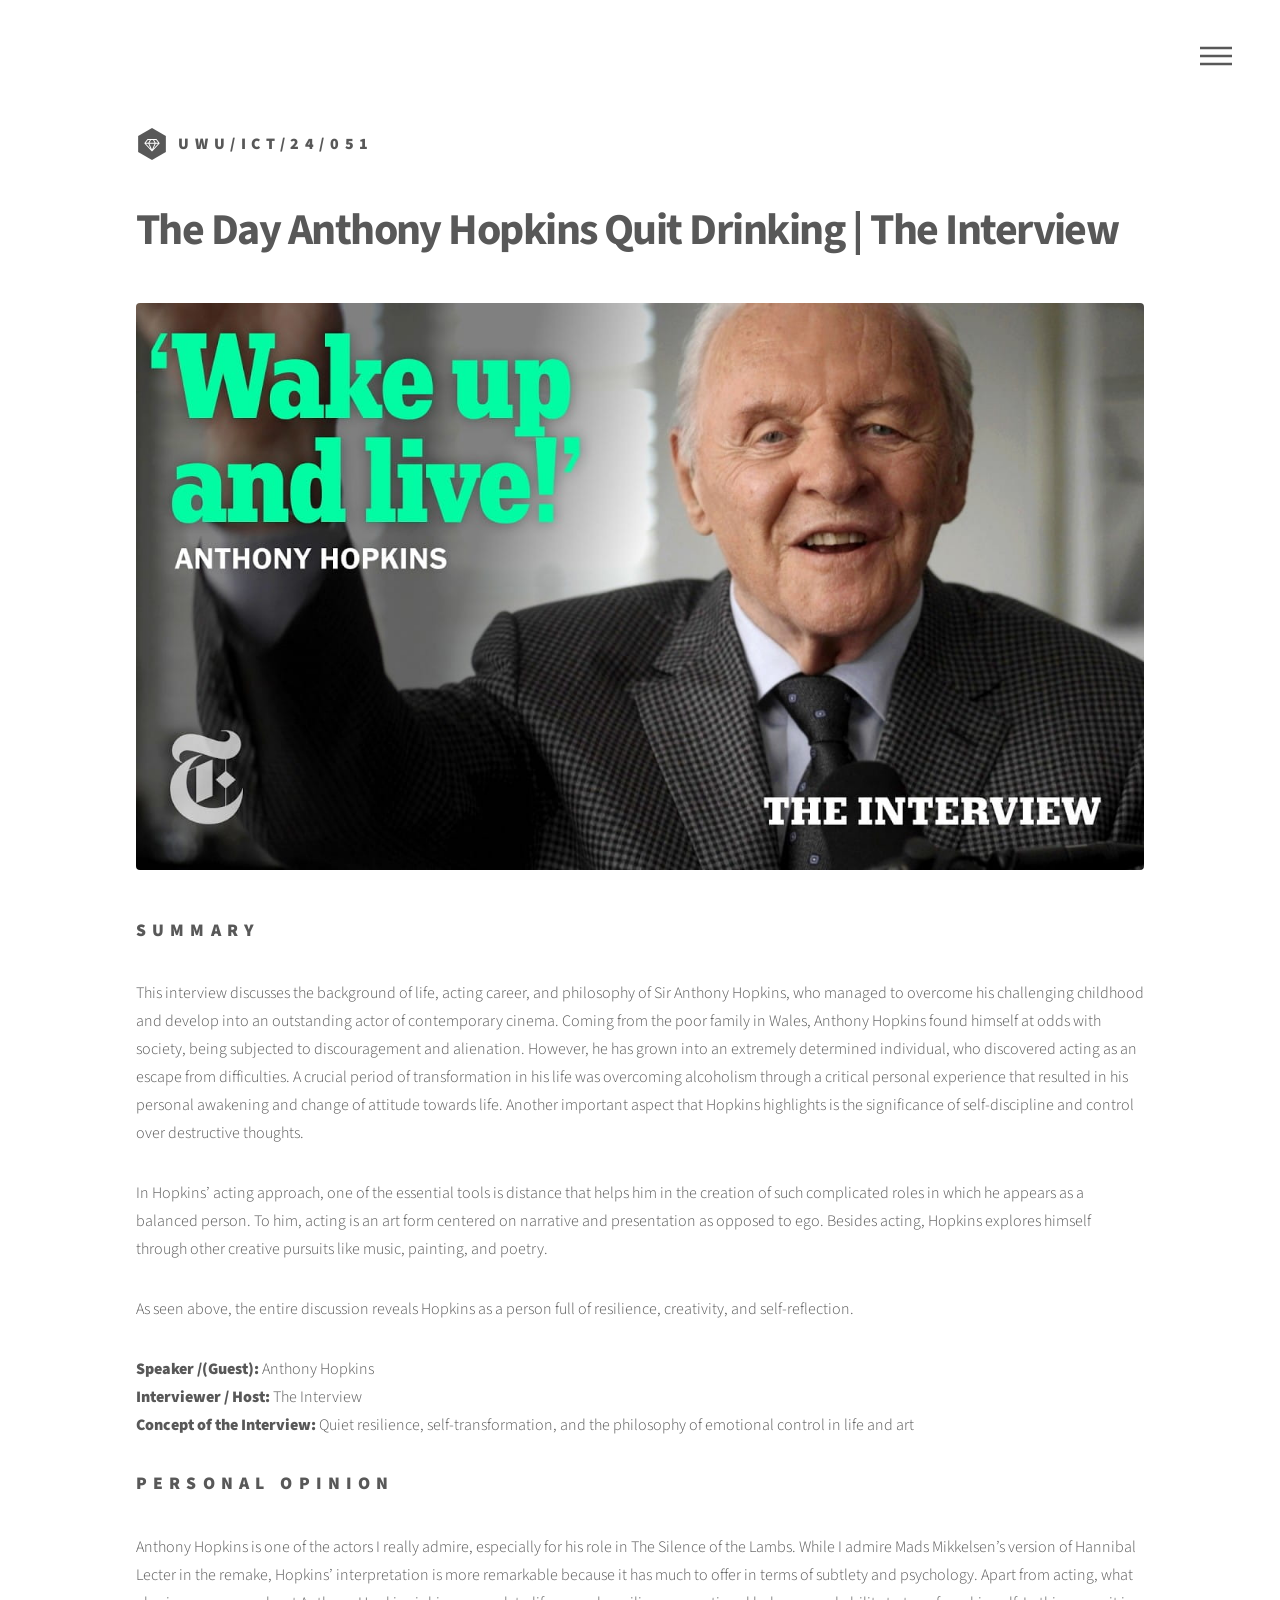
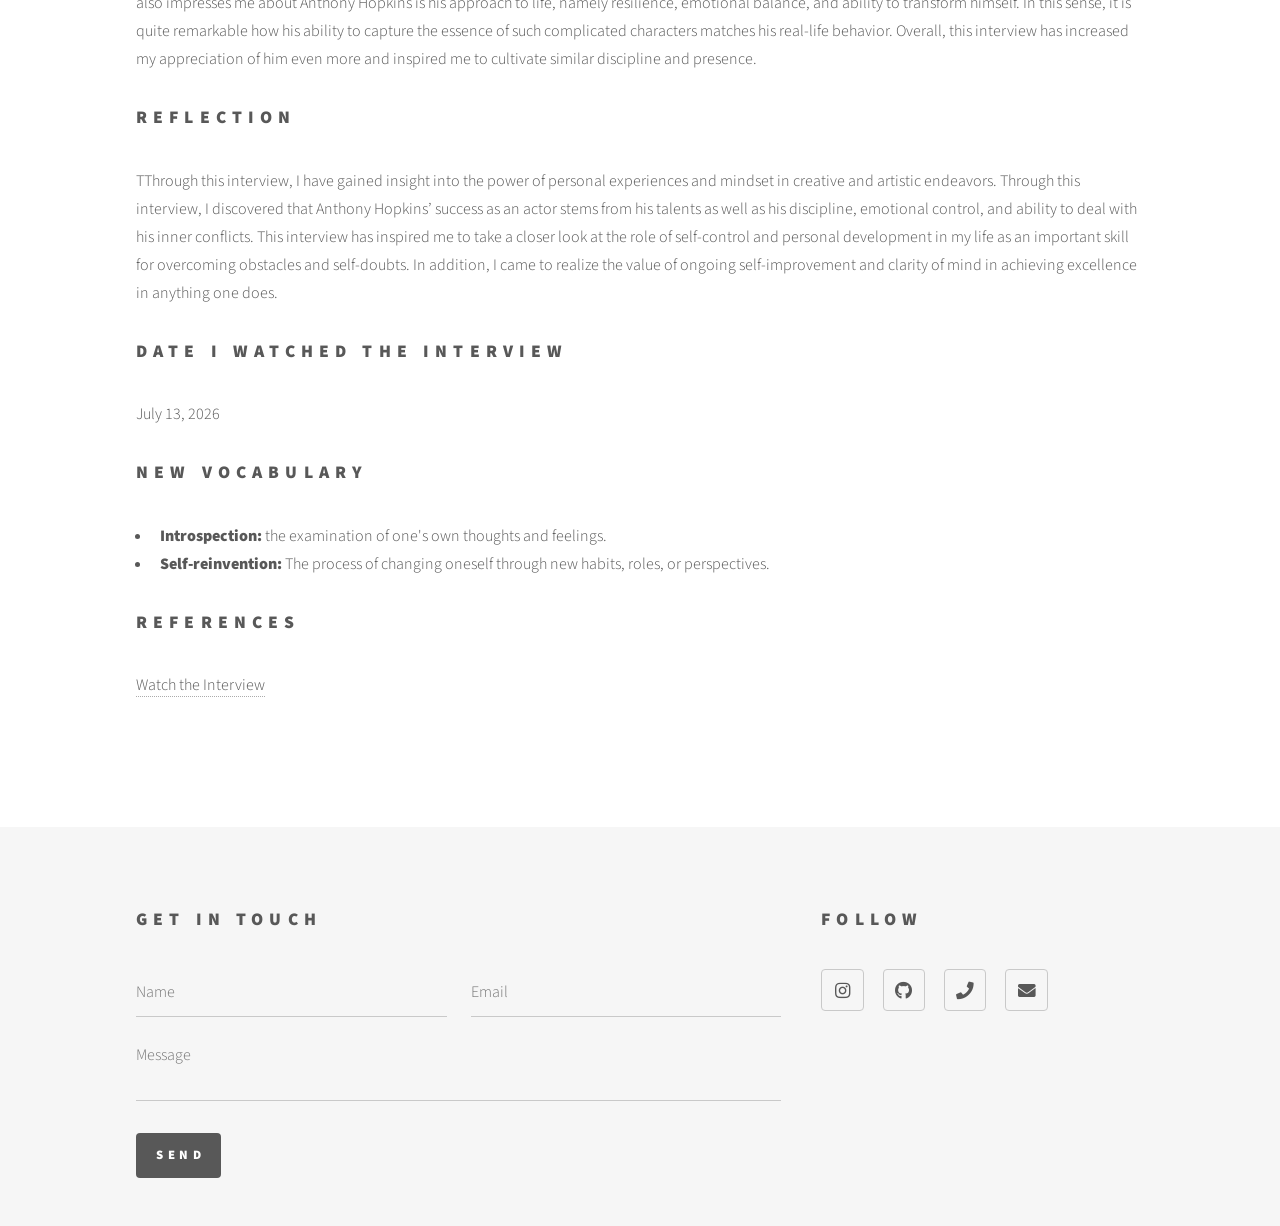
<file: hannibal.html>
<!DOCTYPE HTML>
<html>

<head>
	<title>The Day Anthony Hopkins Quit Drinking | The Interview</title>
	<meta charset="utf-8" />
	<meta name="viewport" content="width=device-width, initial-scale=1, user-scalable=no" />
	<link rel="stylesheet" href="assets/css/main.css" />
	<noscript>
		<link rel="stylesheet" href="assets/css/noscript.css" />
	</noscript>
</head>

<body class="is-preload">
	<!-- Wrapper -->
	<div id="wrapper">

		<!-- Header -->
		<header id="header">
			<div class="inner">

				<!-- Logo -->
				<a href="index.html" class="logo">
					<span class="symbol"><img src="images/logo.svg" alt="" /></span><span
						class="title">uwu/ICT/24/051</span>
				</a>

				<!-- Nav -->
				<nav>
					<ul>
						<li><a href="#menu">Menu</a></li>
					</ul>
				</nav>

			</div>
		</header>

		<!-- Menu -->
		<nav id="menu">
			<h2>Menu</h2>
			<ul>
				<li><a href="index.html">Home</a></li>
				<li><a href="dope.html">Andrew Huberman: You Must Control Your Dopamine!</a></li>
				<li><a href="porn.html">The Porn Addiction Crisis No One Wants to Talk About – Dr. K</a></li>
				<li><a href="god.html">No.1 Christianity Expert: If You DON'T Believe In a God You NEED to Hear
						This!</a></li>
				<li><a href="marriage.html">Seth Rogen on the Secret to a Good Marriage | The Interview</a></li>
				<li><a href="tyson.html">
						Is Interstellar Space Travel Possible? (Full Episode) | Startalk with Neil deGrasse Tyson | Nat
						Geo</a></li>
				<li><a href="alex.html">Alex O'Connor: Why You Feel Stuck in Life (#1 Question to Ask Yourself NOW)</a>
				</li>
				<li><a href="happyness.html">Why Pursuing Happiness Makes You … Less Happy | Emily Esfahani Smith |
						TED</a>
				</li>
				<li><a href="ai.html">Uber CEO: I Have To Be Honest, AI Will Replace 9.4 Million Jobs At Uber! -
						Dara Khosrowshahi</a>
				</li>
				<li><a href="hannibal.html">The Day Anthony Hopkins Quit Drinking | The Interview</a></li>
			</ul>
		</nav>

		<!-- Main -->
		<div id="main">
			<div class="inner">
				<h1>The Day Anthony Hopkins Quit Drinking | The Interview</h1>
				<span class="image main"><img src="images/hannibal.jpg" alt="lec" /></span>
				<h2>Summary</h2>
				<p>This interview discusses the background of life, acting career, and philosophy of Sir Anthony
					Hopkins,
					who managed to overcome his challenging childhood and develop into an outstanding actor of
					contemporary cinema. Coming from the poor family in Wales, Anthony Hopkins found himself at odds
					with society, being subjected to discouragement and alienation. However, he has grown into an
					extremely determined individual, who discovered acting as an escape from difficulties. A crucial
					period of transformation in his life was overcoming alcoholism through a critical personal
					experience that resulted in his personal awakening and change of attitude towards life. Another
					important aspect that Hopkins highlights is the significance of self-discipline and control over
					destructive thoughts.
				</p>
				<p>In Hopkins’ acting approach, one of the essential tools is distance that helps him in the creation of
					such complicated roles in which he appears as a balanced person. To him, acting is an art form
					centered on narrative and presentation as opposed to ego. Besides acting, Hopkins explores himself
					through other creative pursuits like music, painting, and poetry.
				</p>
				<p>As seen above, the entire discussion reveals Hopkins as a person full of resilience, creativity, and
					self-reflection.</p>
				<p><b>Speaker /(Guest):</b> Anthony Hopkins<br /><b>Interviewer / Host:</b> The Interview<br />
					<b>Concept of the Interview:</b> Quiet resilience, self-transformation, and the philosophy of
					emotional control in life and art
				</p>
				<h2>Personal Opinion</h2>
				<p>Anthony Hopkins is one of the actors I really admire, especially for his role in The Silence of the
					Lambs. While I admire Mads Mikkelsen’s version of Hannibal Lecter in the remake, Hopkins’
					interpretation is more remarkable because it has much to offer in terms of subtlety and psychology.
					Apart from acting, what also impresses me about Anthony Hopkins is his approach to life, namely
					resilience, emotional balance, and ability to transform himself. In this sense, it is quite
					remarkable how his ability to capture the essence of such complicated characters matches his
					real-life behavior. Overall, this interview has increased my appreciation of him even more and
					inspired me to cultivate similar discipline and presence.</p>
				<h2>Reflection</h2>
				<p>TThrough this interview, I have gained insight into the power of personal experiences and mindset in
					creative and artistic endeavors. Through this interview, I discovered that Anthony Hopkins’ success
					as an actor stems from his talents as well as his discipline, emotional control, and ability to deal
					with his inner conflicts. This interview has inspired me to take a closer look at the role of
					self-control and personal development in my life as an important skill for overcoming obstacles and
					self-doubts. In addition, I came to realize the value of ongoing self-improvement and clarity of
					mind in achieving excellence in anything one does.
				</p>
				<h2>Date I Watched the Interview</h2>
				<p>July 13, 2026</p>
				<h2>New Vocabulary</h2>
				<ul>
					<li><strong>Introspection:</strong> the examination of one's own thoughts and feelings.
					</li>
					<li><strong>Self-reinvention:</strong> The process of changing oneself through new habits, roles, or
						perspectives.
					</li>
				</ul>
				<h2>References</h2>
				<p><a href="https://www.youtube.com/watch?v=1mbe4F3YBqw">Watch
						the Interview</a></p>
			</div>
		</div>

		<!-- Footer -->
		<footer id="footer">
			<div class="inner">
				<section>
					<h2>Get in touch</h2>
					<form method="post" action="#">
						<div class="fields">
							<div class="field half">
								<input type="text" name="name" id="name" placeholder="Name" />
							</div>
							<div class="field half">
								<input type="email" name="email" id="email" placeholder="Email" />
							</div>
							<div class="field">
								<textarea name="message" id="message" placeholder="Message"></textarea>
							</div>
						</div>
						<ul class="actions">
							<li><input type="submit" value="Send" class="primary" /></li>
						</ul>
					</form>
				</section>
				<section>
					<h2>Follow</h2>
					<ul class="icons">
						<li><a href="https://www.instagram.com/miyurumallawa?igsh=bHg3OTY0bHJhOHNv"
								class="icon brands style2 fa-instagram"><span class="label">Instagram</span></a></li>
						<li><a href="https://github.com/UlfOrden" class="icon brands style2 fa-github"><span
									class="label">GitHub</span></a></li>
						<li><a href="https://wa.me/94712312381" class="icon solid style2 fa-phone"><span
									class="label">Phone</span></a></li>
						<li><a href="mailto:miyurumallawa2@gmail.com" class="icon solid style2 fa-envelope"><span
									class="label">Email</span></a></li>
					</ul>
				</section>

			</div>
		</footer>

	</div>

	<!-- Scripts -->
	<script src="assets/js/jquery.min.js"></script>
	<script src="assets/js/browser.min.js"></script>
	<script src="assets/js/breakpoints.min.js"></script>
	<script src="assets/js/util.js"></script>
	<script src="assets/js/main.js"></script>

</body>

</html>
</file>
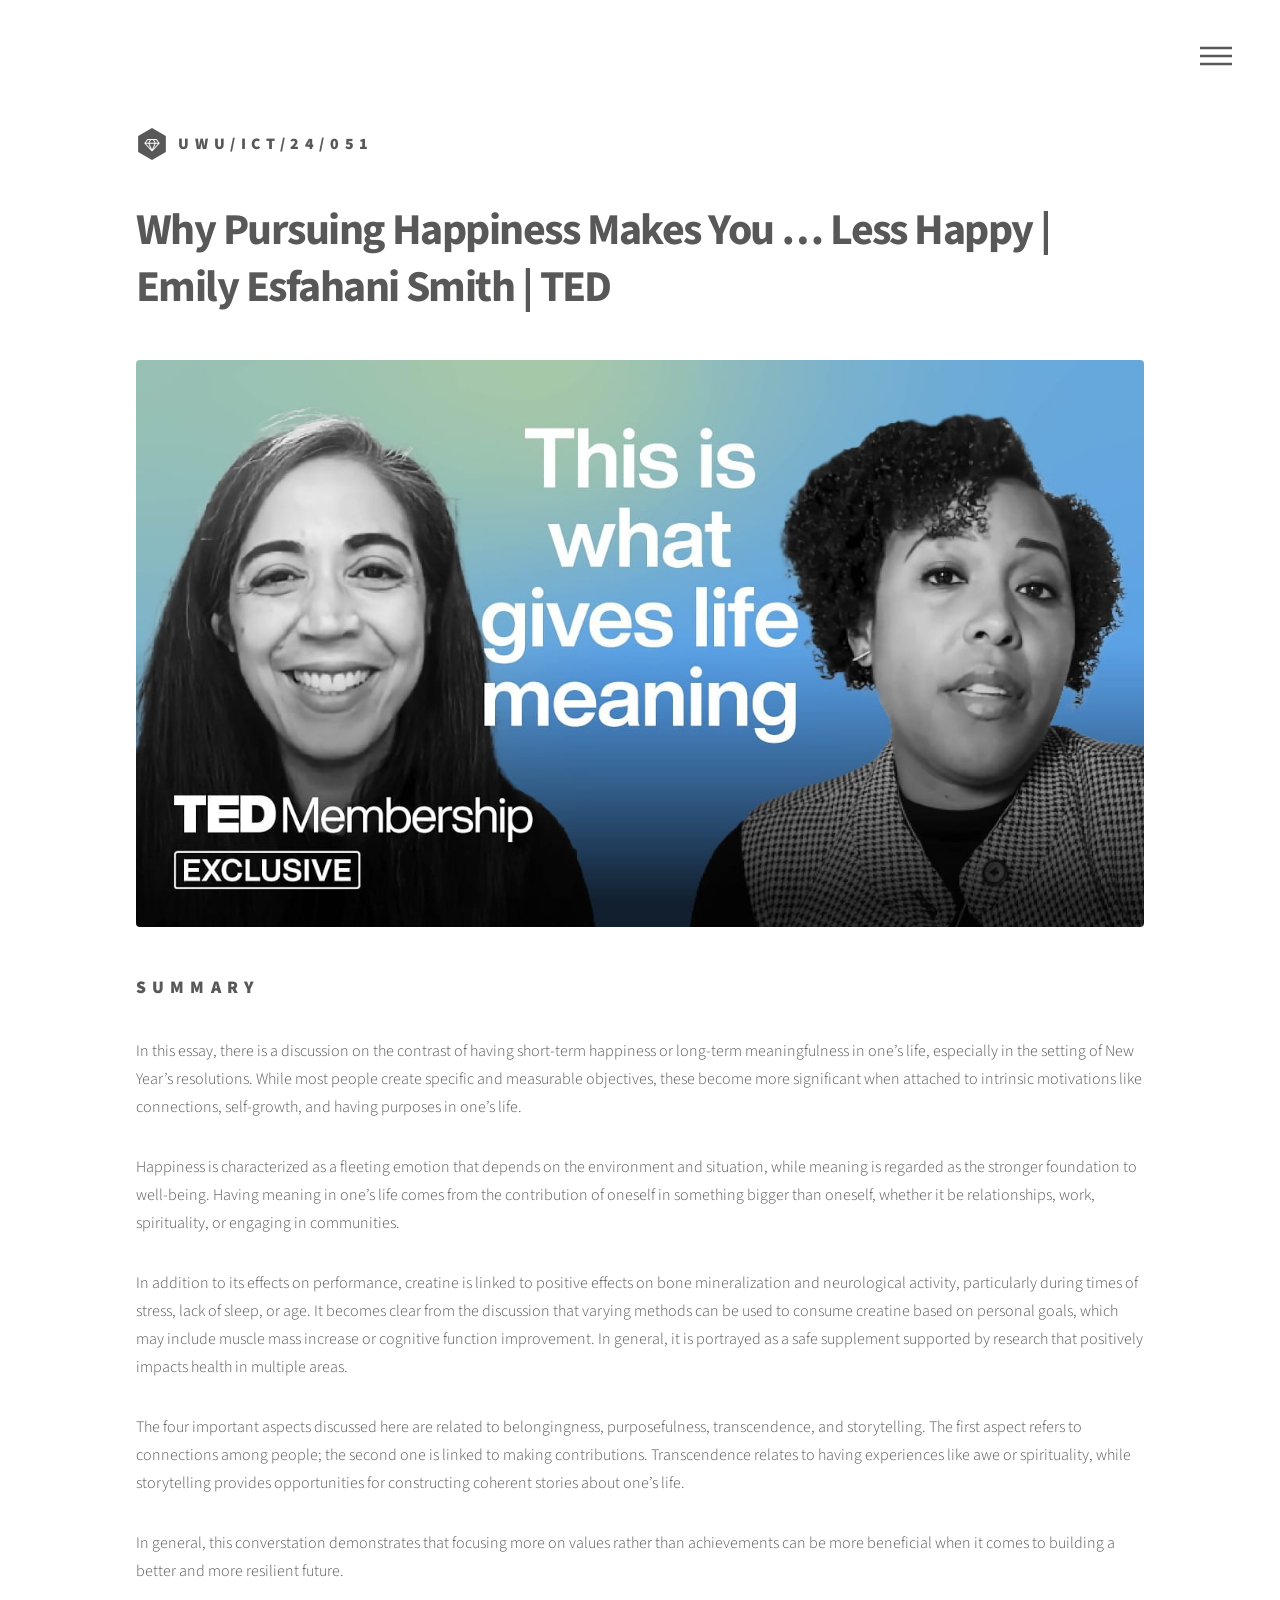
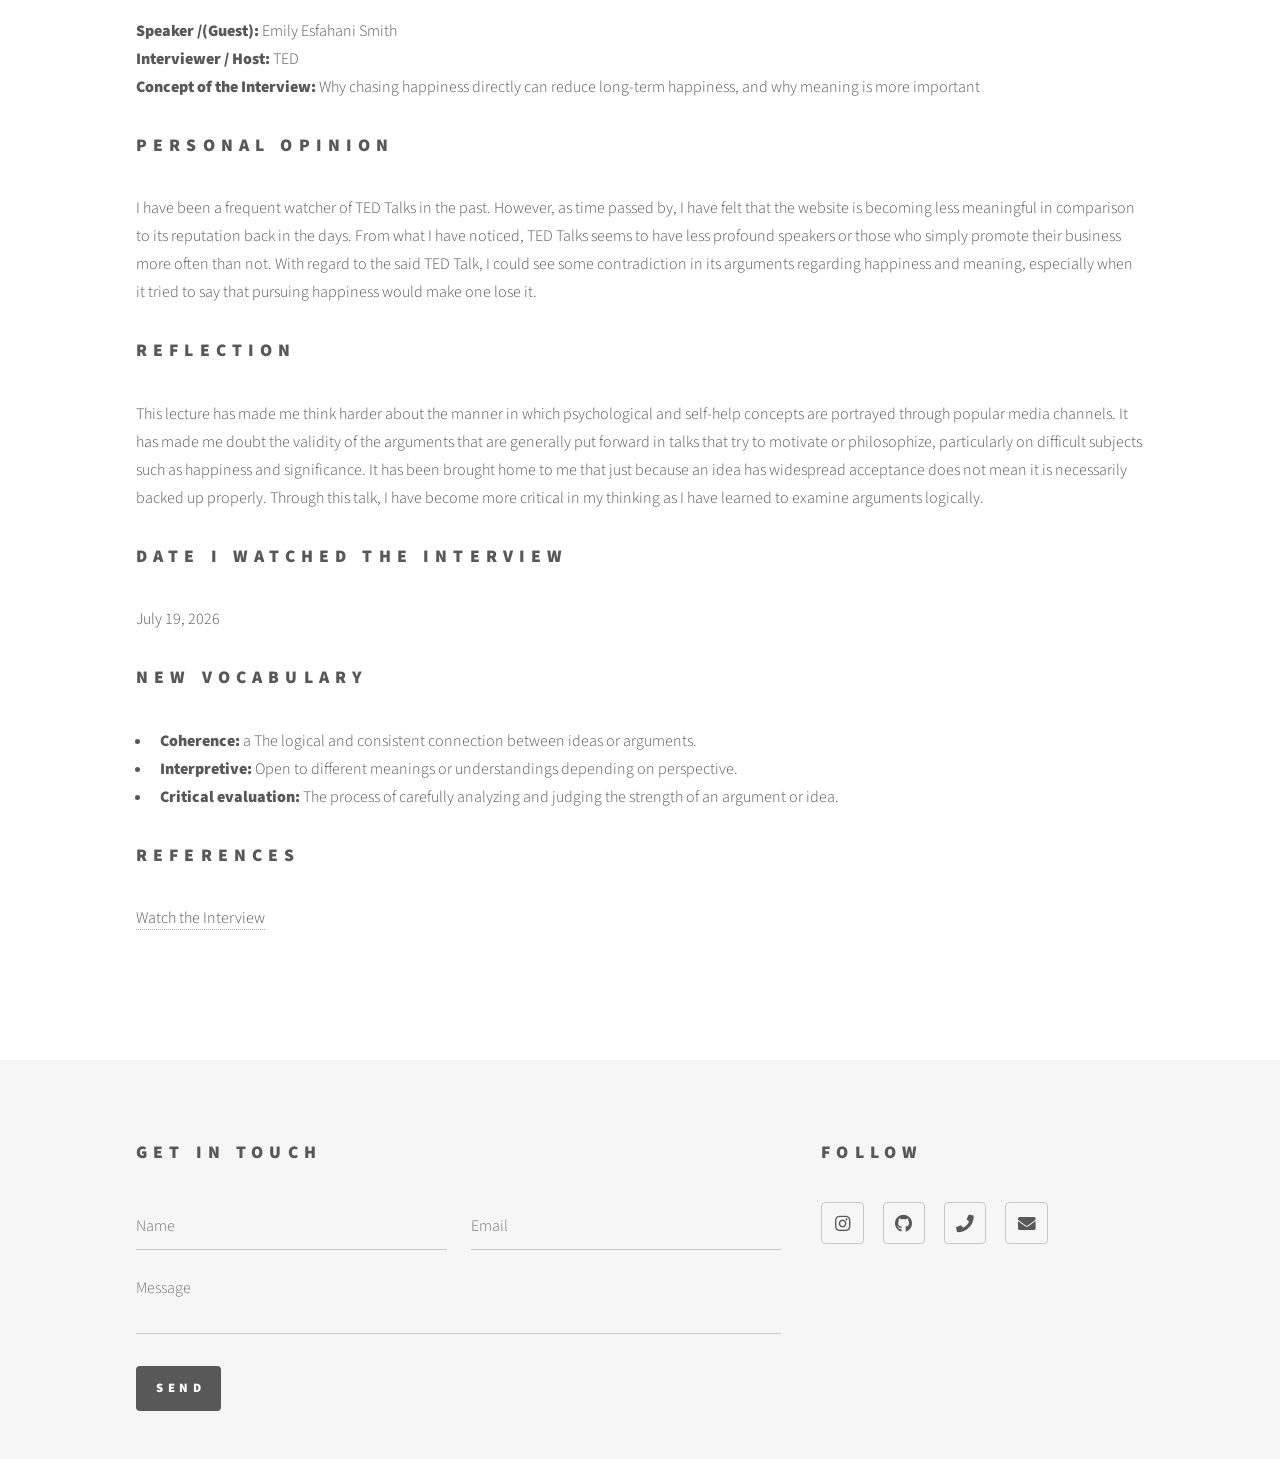
<file: happyness.html>
<!DOCTYPE HTML>
<html>

<head>
	<title>Why Pursuing Happiness Makes You … Less Happy | Emily Esfahani Smith | TED</title>
	<meta charset="utf-8" />
	<meta name="viewport" content="width=device-width, initial-scale=1, user-scalable=no" />
	<link rel="stylesheet" href="assets/css/main.css" />
	<noscript>
		<link rel="stylesheet" href="assets/css/noscript.css" />
	</noscript>
</head>

<body class="is-preload">
	<!-- Wrapper -->
	<div id="wrapper">

		<!-- Header -->
		<header id="header">
			<div class="inner">

				<!-- Logo -->
				<a href="index.html" class="logo">
					<span class="symbol"><img src="images/logo.svg" alt="" /></span><span
						class="title">uwu/ICT/24/051</span>
				</a>

				<!-- Nav -->
				<nav>
					<ul>
						<li><a href="#menu">Menu</a></li>
					</ul>
				</nav>

			</div>
		</header>

		<!-- Menu -->
		<nav id="menu">
			<h2>Menu</h2>
			<ul>
				<li><a href="index.html">Home</a></li>
				<li><a href="dope.html">Andrew Huberman: You Must Control Your Dopamine!</a></li>
				<li><a href="porn.html">The Porn Addiction Crisis No One Wants to Talk About – Dr. K</a></li>
				<li><a href="god.html">No.1 Christianity Expert: If You DON'T Believe In a God You NEED to Hear
						This!</a></li>
				<li><a href="marriage.html">Seth Rogen on the Secret to a Good Marriage | The Interview</a></li>
				<li><a href="tyson.html">
						Is Interstellar Space Travel Possible? (Full Episode) | Startalk with Neil deGrasse Tyson | Nat
						Geo</a></li>
				<li><a href="alex.html">Alex O'Connor: Why You Feel Stuck in Life (#1 Question to Ask Yourself NOW)</a>
				</li>
				<li><a href="happyness.html">Why Pursuing Happiness Makes You … Less Happy | Emily Esfahani Smith |
						TED</a>
				</li>
				<li><a href="ai.html">Uber CEO: I Have To Be Honest, AI Will Replace 9.4 Million Jobs At Uber! -
						Dara Khosrowshahi</a>
				</li>
				<li><a href="hannibal.html">The Day Anthony Hopkins Quit Drinking | The Interview</a></li>
			</ul>
		</nav>

		<!-- Main -->
		<div id="main">
			<div class="inner">
				<h1>Why Pursuing Happiness Makes You … Less Happy | Emily Esfahani Smith | TED</h1>
				<span class="image main"><img src="images/happyness.jpg" alt="Happiness" /></span>
				<h2>Summary</h2>
				<p>In this essay, there is a discussion on the contrast of having short-term happiness or long-term
					meaningfulness in one’s life, especially in the setting of New Year’s resolutions. While most people
					create specific and measurable objectives, these become more significant when attached to intrinsic
					motivations like connections, self-growth, and having purposes in one’s life.
				</p>
				<p>Happiness is characterized as a fleeting emotion that depends on the environment and situation, while
					meaning is regarded as the stronger foundation to well-being. Having meaning in one’s life comes
					from the contribution of oneself in something bigger than oneself, whether it be relationships,
					work, spirituality, or engaging in communities.
				</p>
				<p>In addition to its effects on performance, creatine is linked to positive effects on bone
					mineralization and neurological activity, particularly during times of stress, lack of sleep, or
					age. It becomes clear from the discussion that varying methods can be used to consume creatine based
					on personal goals, which may include muscle mass increase or cognitive function improvement. In
					general, it is portrayed as a safe supplement supported by research that positively impacts health
					in multiple areas.</p>
				<p>The four important aspects discussed here are related to belongingness, purposefulness,
					transcendence, and storytelling. The first aspect refers to connections among people; the second one
					is linked to making contributions. Transcendence relates to having experiences like awe or
					spirituality, while storytelling provides opportunities for constructing coherent stories about
					one’s life.</p>
				<p>In general, this converstation demonstrates that focusing more on values rather than achievements can
					be more
					beneficial when it comes to building a better and more resilient future.</p>
				<p><b>Speaker /(Guest):</b> Emily Esfahani Smith<br /><b>Interviewer / Host:</b> TED<br />
					<b>Concept of the Interview:</b> Why chasing happiness directly can reduce long-term happiness, and
					why meaning is more important
				</p>
				<h2>Personal Opinion</h2>
				<p>I have been a frequent watcher of TED Talks in the past. However, as time passed by, I have felt that
					the website is becoming less meaningful in comparison to its reputation back in the days. From what
					I have noticed, TED Talks seems to have less profound speakers or those who simply promote their
					business more often than not. With regard to the said TED Talk, I could see some contradiction in
					its arguments regarding happiness and meaning, especially when it tried to say that pursuing
					happiness would make one lose it.</p>
				<h2>Reflection</h2>
				<p>This lecture has made me think harder about the manner in which psychological and self-help concepts
					are portrayed through popular media channels. It has made me doubt the validity of the arguments
					that are generally put forward in talks that try to motivate or philosophize, particularly on
					difficult subjects such as happiness and significance. It has been brought home to me that just
					because an idea has widespread acceptance does not mean it is necessarily backed up properly.
					Through this talk, I have become more critical in my thinking as I have learned to examine arguments
					logically.
				</p>
				<h2>Date I Watched the Interview</h2>
				<p>July 19, 2026</p>
				<h2>New Vocabulary</h2>
				<ul>
					<li><strong>Coherence:</strong> a The logical and consistent connection between ideas or arguments.
					</li>
					<li><strong>Interpretive:</strong> Open to different meanings or understandings depending on
						perspective.</li>
					<li><strong>Critical evaluation:</strong> The process of carefully analyzing and judging the
						strength of an argument or idea.</li>
				</ul>
				<h2>References</h2>
				<p><a href="https://www.youtube.com/watch?v=76_9x4YyFyQ">Watch
						the Interview</a></p>
			</div>
		</div>

		<!-- Footer -->
		<footer id="footer">
			<div class="inner">
				<section>
					<h2>Get in touch</h2>
					<form method="post" action="#">
						<div class="fields">
							<div class="field half">
								<input type="text" name="name" id="name" placeholder="Name" />
							</div>
							<div class="field half">
								<input type="email" name="email" id="email" placeholder="Email" />
							</div>
							<div class="field">
								<textarea name="message" id="message" placeholder="Message"></textarea>
							</div>
						</div>
						<ul class="actions">
							<li><input type="submit" value="Send" class="primary" /></li>
						</ul>
					</form>
				</section>
				<section>
					<h2>Follow</h2>
					<ul class="icons">
						<li><a href="https://www.instagram.com/miyurumallawa?igsh=bHg3OTY0bHJhOHNv"
								class="icon brands style2 fa-instagram"><span class="label">Instagram</span></a></li>
						<li><a href="https://github.com/UlfOrden" class="icon brands style2 fa-github"><span
									class="label">GitHub</span></a></li>
						<li><a href="https://wa.me/94712312381" class="icon solid style2 fa-phone"><span
									class="label">Phone</span></a></li>
						<li><a href="mailto:miyurumallawa2@gmail.com" class="icon solid style2 fa-envelope"><span
									class="label">Email</span></a></li>
					</ul>
				</section>

			</div>
		</footer>

	</div>

	<!-- Scripts -->
	<script src="assets/js/jquery.min.js"></script>
	<script src="assets/js/browser.min.js"></script>
	<script src="assets/js/breakpoints.min.js"></script>
	<script src="assets/js/util.js"></script>
	<script src="assets/js/main.js"></script>

</body>

</html>
</file>
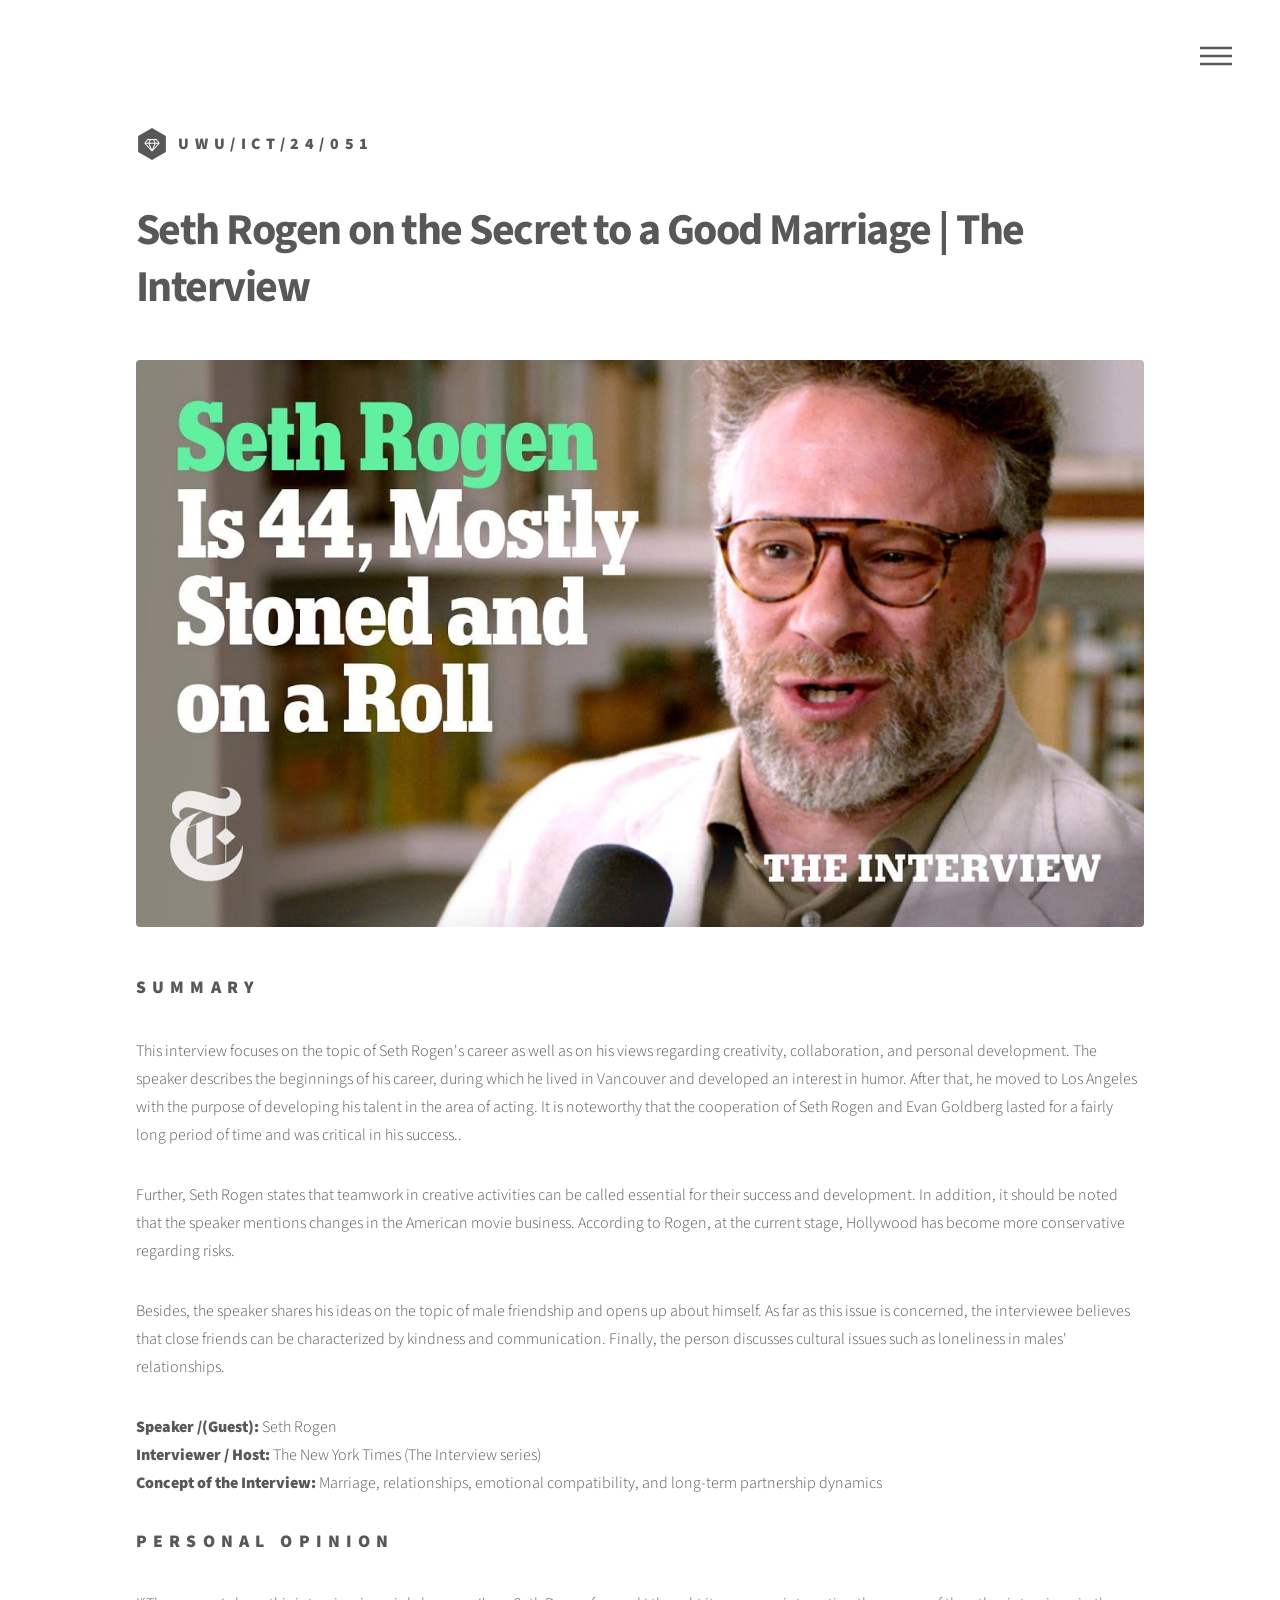
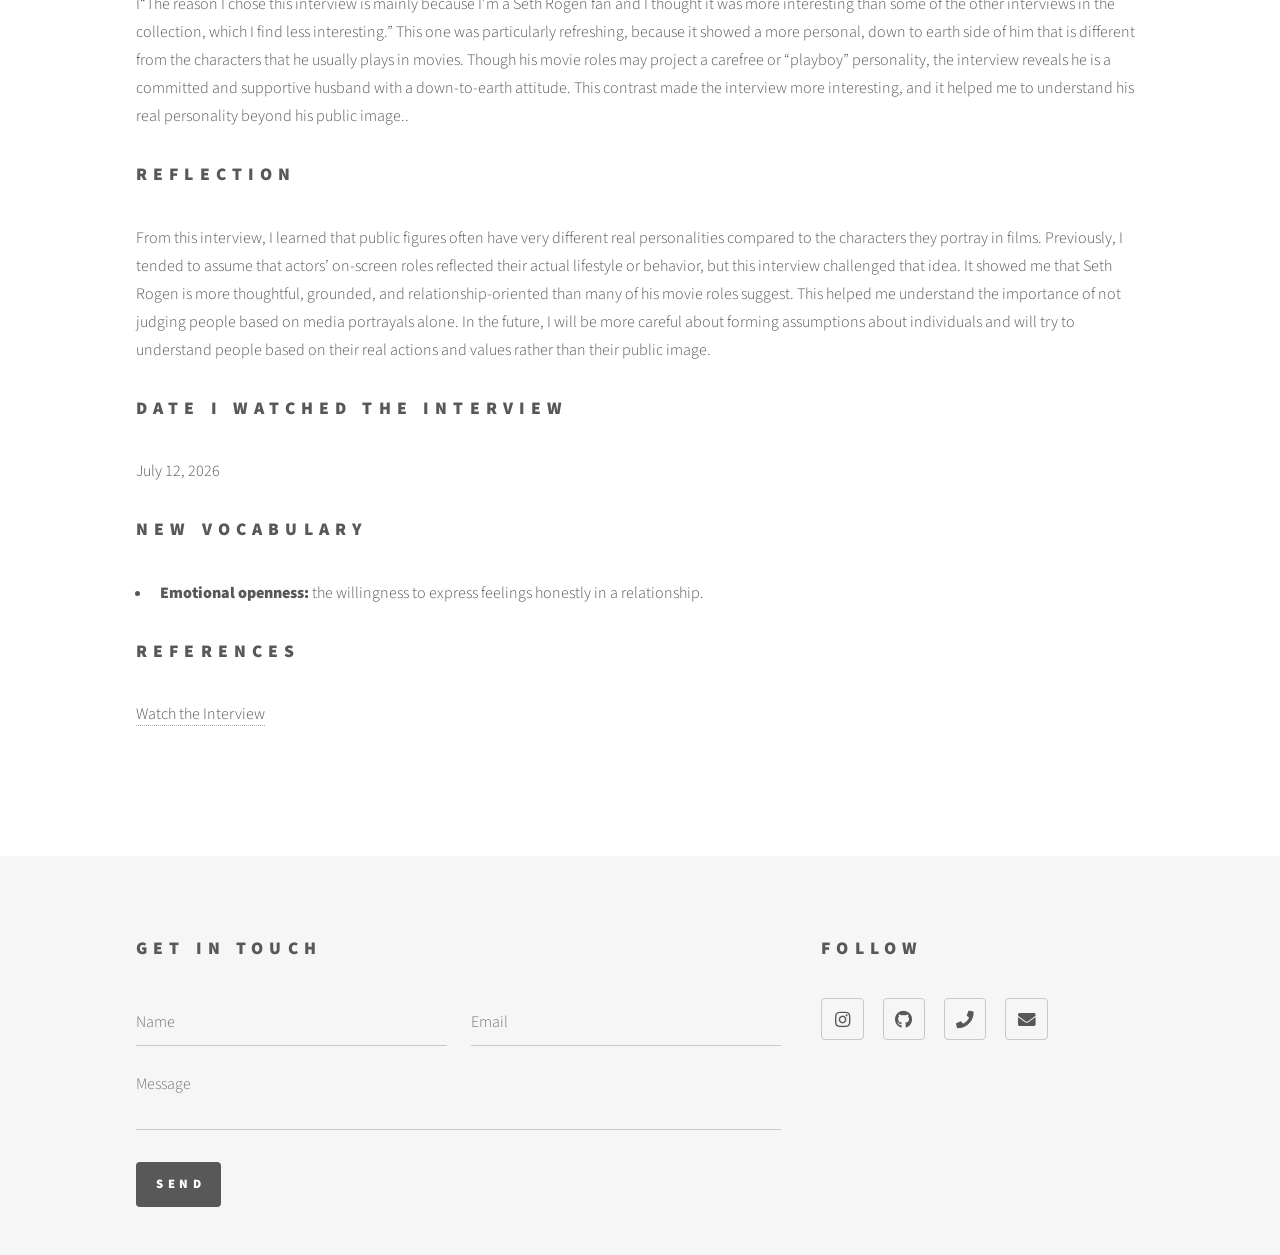
<file: marriage.html>
<!DOCTYPE HTML>
<html>

<head>
	<title>Seth Rogen on the Secret to a Good Marriage | The Interview</title>
	<meta charset="utf-8" />
	<meta name="viewport" content="width=device-width, initial-scale=1, user-scalable=no" />
	<link rel="stylesheet" href="assets/css/main.css" />
	<noscript>
		<link rel="stylesheet" href="assets/css/noscript.css" />
	</noscript>
</head>

<body class="is-preload">
	<!-- Wrapper -->
	<div id="wrapper">

		<!-- Header -->
		<header id="header">
			<div class="inner">

				<!-- Logo -->
				<a href="index.html" class="logo">
					<span class="symbol"><img src="images/logo.svg" alt="" /></span><span
						class="title">uwu/ICT/24/051</span>
				</a>

				<!-- Nav -->
				<nav>
					<ul>
						<li><a href="#menu">Menu</a></li>
					</ul>
				</nav>

			</div>
		</header>

		<!-- Menu -->
		<nav id="menu">
			<h2>Menu</h2>
			<ul>
								<li><a href="index.html">Home</a></li>
				<li><a href="dope.html">Andrew Huberman: You Must Control Your Dopamine!</a></li>
				<li><a href="porn.html">The Porn Addiction Crisis No One Wants to Talk About – Dr. K</a></li>
				<li><a href="god.html">No.1 Christianity Expert: If You DON'T Believe In a God You NEED to Hear
						This!</a></li>
				<li><a href="marriage.html">Seth Rogen on the Secret to a Good Marriage | The Interview</a></li>
				<li><a href="tyson.html">
						Is Interstellar Space Travel Possible? (Full Episode) | Startalk with Neil deGrasse Tyson | Nat
						Geo</a></li>
				<li><a href="alex.html">Alex O'Connor: Why You Feel Stuck in Life (#1 Question to Ask Yourself NOW)</a>
				</li>
				<li><a href="happyness.html">Why Pursuing Happiness Makes You … Less Happy | Emily Esfahani Smith |
						TED</a>
				</li>
				<li><a href="ai.html">Uber CEO: I Have To Be Honest, AI Will Replace 9.4 Million Jobs At Uber! -
						Dara Khosrowshahi</a>
				</li>
				<li><a href="hannibal.html">The Day Anthony Hopkins Quit Drinking | The Interview</a></li>
			</ul>
		</nav>

		<!-- Main -->
		<div id="main">
			<div class="inner">
				<h1>Seth Rogen on the Secret to a Good Marriage | The Interview</h1>
				<span class="image main"><img src="images/marriage.jpg" alt="marriage" /></span>
				<h2>Summary</h2>
				<p>This interview focuses on the topic of Seth Rogen's career as well as on his views regarding
					creativity, collaboration, and personal development. The speaker describes the beginnings of his
					career, during which he lived in Vancouver and developed an interest in humor. After that, he moved
					to Los Angeles with the purpose of developing his talent in the area of acting. It is noteworthy
					that the cooperation of Seth Rogen and Evan Goldberg lasted for a fairly long period of time and was
					critical in his success..</p>
				<p>Further, Seth Rogen states that teamwork in creative activities can be called essential for their
					success and development. In addition, it should be noted that the speaker mentions changes in the
					American movie business. According to Rogen, at the current stage, Hollywood has become more
					conservative regarding risks.</p>
				<p>Besides, the speaker shares his ideas on the topic of male friendship and opens up about himself. As
					far as this issue is concerned, the interviewee believes that close friends can be characterized by
					kindness and communication. Finally, the person discusses cultural issues such as loneliness in
					males' relationships.</p>
				<p><b>Speaker /(Guest):</b> Seth Rogen<br /><b>Interviewer / Host:</b> The New York Times (The Interview
					series)<br />
					<b>Concept of the Interview:</b> Marriage, relationships, emotional compatibility, and long-term
					partnership dynamics
				</p>
				<h2>Personal Opinion</h2>
				<p>I“The reason I chose this interview is mainly because I'm a Seth Rogen fan and I thought it was more
					interesting than some of the other interviews in the collection, which I find less interesting.”
					This one was particularly refreshing, because it showed a more personal, down to earth side of him
					that is different from the characters that he usually plays in movies. Though his movie roles may
					project a carefree or “playboy” personality, the interview reveals he is a committed and supportive
					husband with a down-to-earth attitude. This contrast made the interview more interesting, and it
					helped me to understand his real personality beyond his public image..</p>
				<h2>Reflection</h2>
				<p>From this interview, I learned that public figures often have very different real personalities
					compared to the characters they portray in films. Previously, I tended to assume that actors’
					on-screen roles reflected their actual lifestyle or behavior, but this interview challenged that
					idea. It showed me that Seth Rogen is more thoughtful, grounded, and relationship-oriented than many
					of his movie roles suggest. This helped me understand the importance of not judging people based on
					media portrayals alone. In the future, I will be more careful about forming assumptions about
					individuals and will try to understand people based on their real actions and values rather than
					their public image.
				</p>
				<h2>Date I Watched the Interview</h2>
				<p>July 12, 2026</p>
				<h2>New Vocabulary</h2>
				<ul>
					<li><strong>Emotional openness:</strong> the willingness to express feelings honestly in a
						relationship.</li>

				</ul>
				<h2>References</h2>
				<p><a href="https://www.youtube.com/watch?v=Kt11UnYXzCw&list=PLJI0LFwrJ8Kl8wRL8oqS32EagmpH2yorK">Watch
						the Interview</a></p>
			</div>
		</div>

		<!-- Footer -->
		<footer id="footer">
			<div class="inner">
				<section>
					<h2>Get in touch</h2>
					<form method="post" action="#">
						<div class="fields">
							<div class="field half">
								<input type="text" name="name" id="name" placeholder="Name" />
							</div>
							<div class="field half">
								<input type="email" name="email" id="email" placeholder="Email" />
							</div>
							<div class="field">
								<textarea name="message" id="message" placeholder="Message"></textarea>
							</div>
						</div>
						<ul class="actions">
							<li><input type="submit" value="Send" class="primary" /></li>
						</ul>
					</form>
				</section>
				<section>
					<h2>Follow</h2>
					<ul class="icons">
						<li><a href="https://www.instagram.com/miyurumallawa?igsh=bHg3OTY0bHJhOHNv"
								class="icon brands style2 fa-instagram"><span class="label">Instagram</span></a></li>
						<li><a href="https://github.com/UlfOrden" class="icon brands style2 fa-github"><span
									class="label">GitHub</span></a></li>
						<li><a href="https://wa.me/94712312381" class="icon solid style2 fa-phone"><span
									class="label">Phone</span></a></li>
						<li><a href="mailto:miyurumallawa2@gmail.com" class="icon solid style2 fa-envelope"><span
									class="label">Email</span></a></li>
					</ul>
				</section>

			</div>
		</footer>

	</div>

	<!-- Scripts -->
	<script src="assets/js/jquery.min.js"></script>
	<script src="assets/js/browser.min.js"></script>
	<script src="assets/js/breakpoints.min.js"></script>
	<script src="assets/js/util.js"></script>
	<script src="assets/js/main.js"></script>

</body>

</html>
</file>
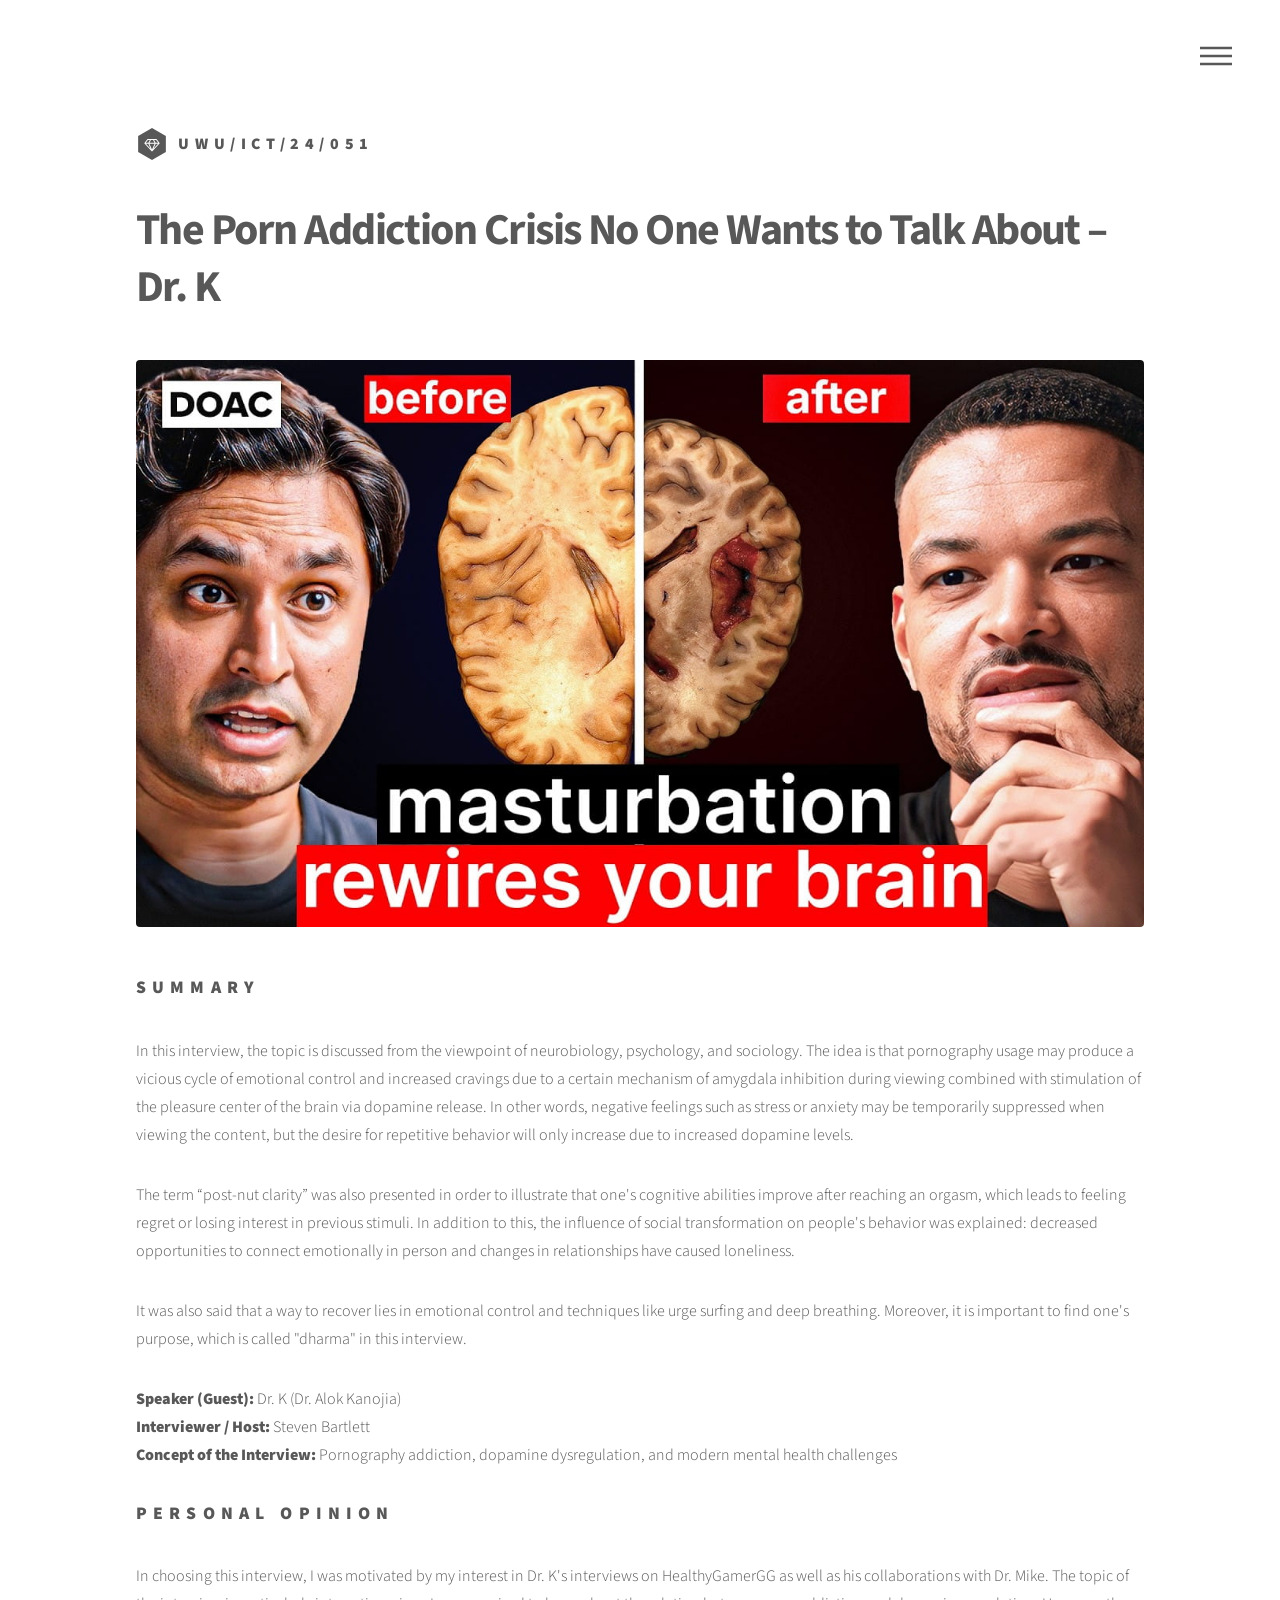
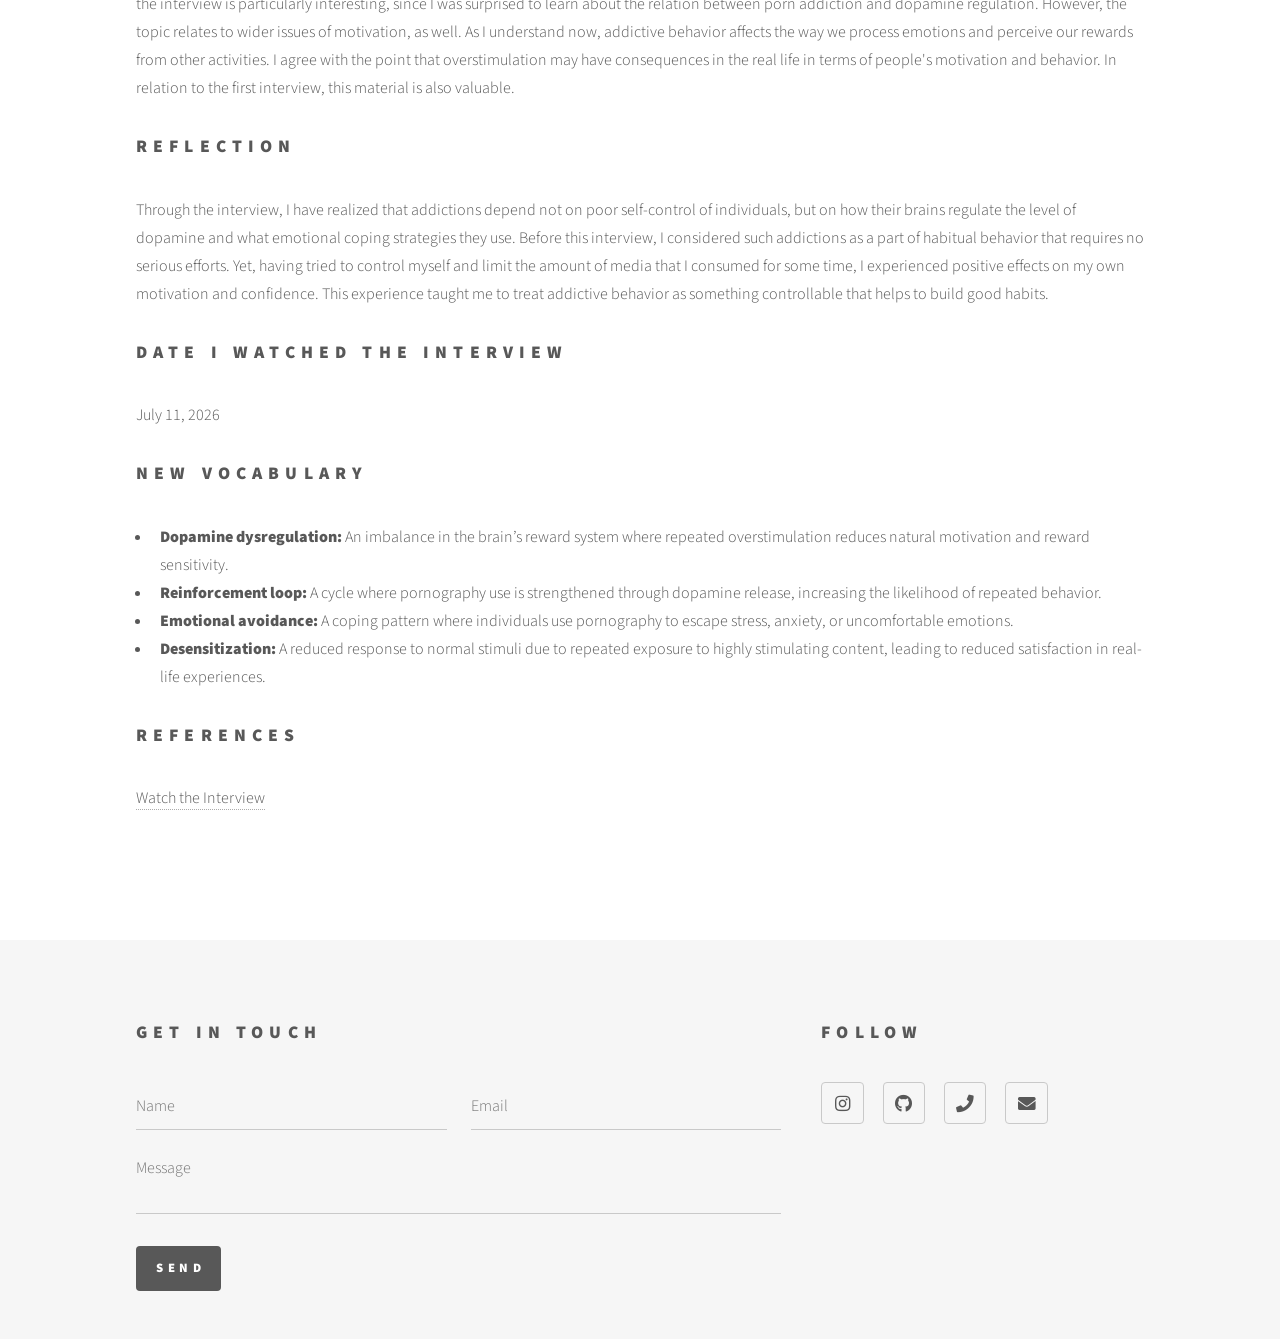
<file: porn.html>
<!DOCTYPE HTML>
<html>

<head>
	<title>The Porn Addiction Crisis No One Wants to Talk About – Dr. K</title>
	<meta charset="utf-8" />
	<meta name="viewport" content="width=device-width, initial-scale=1, user-scalable=no" />
	<link rel="stylesheet" href="assets/css/main.css" />
	<noscript>
		<link rel="stylesheet" href="assets/css/noscript.css" />
	</noscript>
</head>

<body class="is-preload">
	<!-- Wrapper -->
	<div id="wrapper">

		<!-- Header -->
		<header id="header">
			<div class="inner">

				<!-- Logo -->
				<a href="index.html" class="logo">
					<span class="symbol"><img src="images/logo.svg" alt="" /></span><span
						class="title">uwu/ICT/24/051</span>
				</a>

				<!-- Nav -->
				<nav>
					<ul>
						<li><a href="#menu">Menu</a></li>
					</ul>
				</nav>

			</div>
		</header>

		<!-- Menu -->
		<nav id="menu">
			<h2>Menu</h2>
			<ul>
				<li><a href="index.html">Home</a></li>
				<li><a href="dope.html">Andrew Huberman: You Must Control Your Dopamine!</a></li>
				<li><a href="porn.html">The Porn Addiction Crisis No One Wants to Talk About – Dr. K</a></li>
				<li><a href="god.html">No.1 Christianity Expert: If You DON'T Believe In a God You NEED to Hear
						This!</a></li>
				<li><a href="marriage.html">Seth Rogen on the Secret to a Good Marriage | The Interview</a></li>
				<li><a href="tyson.html">
						Is Interstellar Space Travel Possible? (Full Episode) | Startalk with Neil deGrasse Tyson | Nat
						Geo</a></li>
				<li><a href="alex.html">Alex O'Connor: Why You Feel Stuck in Life (#1 Question to Ask Yourself NOW)</a>
				</li>
				<li><a href="happyness.html">Why Pursuing Happiness Makes You … Less Happy | Emily Esfahani Smith |
						TED</a>
				</li>
				<li><a href="ai.html">Uber CEO: I Have To Be Honest, AI Will Replace 9.4 Million Jobs At Uber! -
						Dara Khosrowshahi</a>
				</li>
				<li><a href="hannibal.html">The Day Anthony Hopkins Quit Drinking | The Interview</a></li>
			</ul>
		</nav>

		<!-- Main -->
		<div id="main">
			<div class="inner">
				<h1>The Porn Addiction Crisis No One Wants to Talk About – Dr. K</h1>
				<span class="image main"><img src="images/porn.jpg" alt="pornography" /></span>
				<h2>Summary</h2>
				<p>In this interview, the topic is discussed from the viewpoint of neurobiology, psychology, and
					sociology. The idea is that pornography usage may produce a vicious cycle of emotional control and
					increased cravings due to a certain mechanism of amygdala inhibition during viewing combined with
					stimulation of the pleasure center of the brain via dopamine release. In other words, negative
					feelings such as stress or anxiety may be temporarily suppressed when viewing the content, but the
					desire for repetitive behavior will only increase due to increased dopamine levels.</p>
				<p>The term “post-nut clarity” was also presented in order to illustrate that one's cognitive abilities
					improve after reaching an orgasm, which leads to feeling regret or losing interest in previous
					stimuli. In addition to this, the influence of social transformation on people's behavior was
					explained: decreased opportunities to connect emotionally in person and changes in relationships
					have caused loneliness.</p>
				<p>It was also said that a way to recover lies in emotional control and techniques like urge surfing and
					deep breathing. Moreover, it is important to find one's purpose, which is called "dharma" in this
					interview.</p>
				<p><b>Speaker (Guest):</b> Dr. K (Dr. Alok Kanojia)<br /><b>Interviewer / Host:</b> Steven
					Bartlett<br />
					<b>Concept of the Interview:</b> Pornography addiction, dopamine dysregulation, and modern mental
					health challenges
				</p>

				<h2>Personal Opinion</h2>
				<p>In choosing this interview, I was motivated by my interest in Dr. K's interviews on HealthyGamerGG as
					well as his collaborations with Dr. Mike. The topic of the interview is particularly interesting,
					since I was surprised to learn about the relation between porn addiction and dopamine regulation.
					However, the topic relates to wider issues of motivation, as well. As I understand now, addictive
					behavior affects the way we process emotions and perceive our rewards from other activities. I agree
					with the point that overstimulation may have consequences in the real life in terms of people's
					motivation and behavior. In relation to the first interview, this material is also valuable.</p>
				<h2>Reflection</h2>
				<p>Through the interview, I have realized that addictions depend not on poor self-control of
					individuals, but on how their brains regulate the level of dopamine and what emotional coping
					strategies they use. Before this interview, I considered such addictions as a part of habitual
					behavior that requires no serious efforts. Yet, having tried to control myself and limit the amount
					of media that I consumed for some time, I experienced positive effects on my own motivation and
					confidence. This experience taught me to treat addictive behavior as something controllable that
					helps to build good habits.
				</p>
				<h2>Date I Watched the Interview</h2>
				<p>July 11, 2026</p>
				<h2>New Vocabulary</h2>
				<ul>
					<li><strong>Dopamine dysregulation:</strong> An imbalance in the brain’s reward system where
						repeated overstimulation reduces natural motivation and reward sensitivity.</li>
					<li><strong>Reinforcement loop:</strong> A cycle where pornography use is strengthened through
						dopamine release, increasing the likelihood of repeated behavior.</li>
					<li><strong>Emotional avoidance:</strong> A coping pattern where individuals use pornography to
						escape stress, anxiety, or uncomfortable emotions.</li>
					<li><strong>Desensitization:</strong> A reduced response to normal stimuli due to repeated exposure
						to highly stimulating content, leading to reduced satisfaction in real-life experiences.</li>
				</ul>
				<h2>References</h2>
				<p><a href="https://www.youtube.com/watch?v=dm2qDrb3UVo">Watch the Interview</a></p>
			</div>
		</div>

		<!-- Footer -->
		<footer id="footer">
			<div class="inner">
				<section>
					<h2>Get in touch</h2>
					<form method="post" action="#">
						<div class="fields">
							<div class="field half">
								<input type="text" name="name" id="name" placeholder="Name" />
							</div>
							<div class="field half">
								<input type="email" name="email" id="email" placeholder="Email" />
							</div>
							<div class="field">
								<textarea name="message" id="message" placeholder="Message"></textarea>
							</div>
						</div>
						<ul class="actions">
							<li><input type="submit" value="Send" class="primary" /></li>
						</ul>
					</form>
				</section>
				<section>
					<h2>Follow</h2>
					<ul class="icons">
						<li><a href="https://www.instagram.com/miyurumallawa?igsh=bHg3OTY0bHJhOHNv"
								class="icon brands style2 fa-instagram"><span class="label">Instagram</span></a></li>
						<li><a href="https://github.com/UlfOrden" class="icon brands style2 fa-github"><span
									class="label">GitHub</span></a></li>
						<li><a href="https://wa.me/94712312381" class="icon solid style2 fa-phone"><span
									class="label">Phone</span></a></li>
						<li><a href="mailto:miyurumallawa2@gmail.com" class="icon solid style2 fa-envelope"><span
									class="label">Email</span></a></li>
					</ul>
				</section>

			</div>
		</footer>

	</div>

	<!-- Scripts -->
	<script src="assets/js/jquery.min.js"></script>
	<script src="assets/js/browser.min.js"></script>
	<script src="assets/js/breakpoints.min.js"></script>
	<script src="assets/js/util.js"></script>
	<script src="assets/js/main.js"></script>

</body>

</html>
</file>
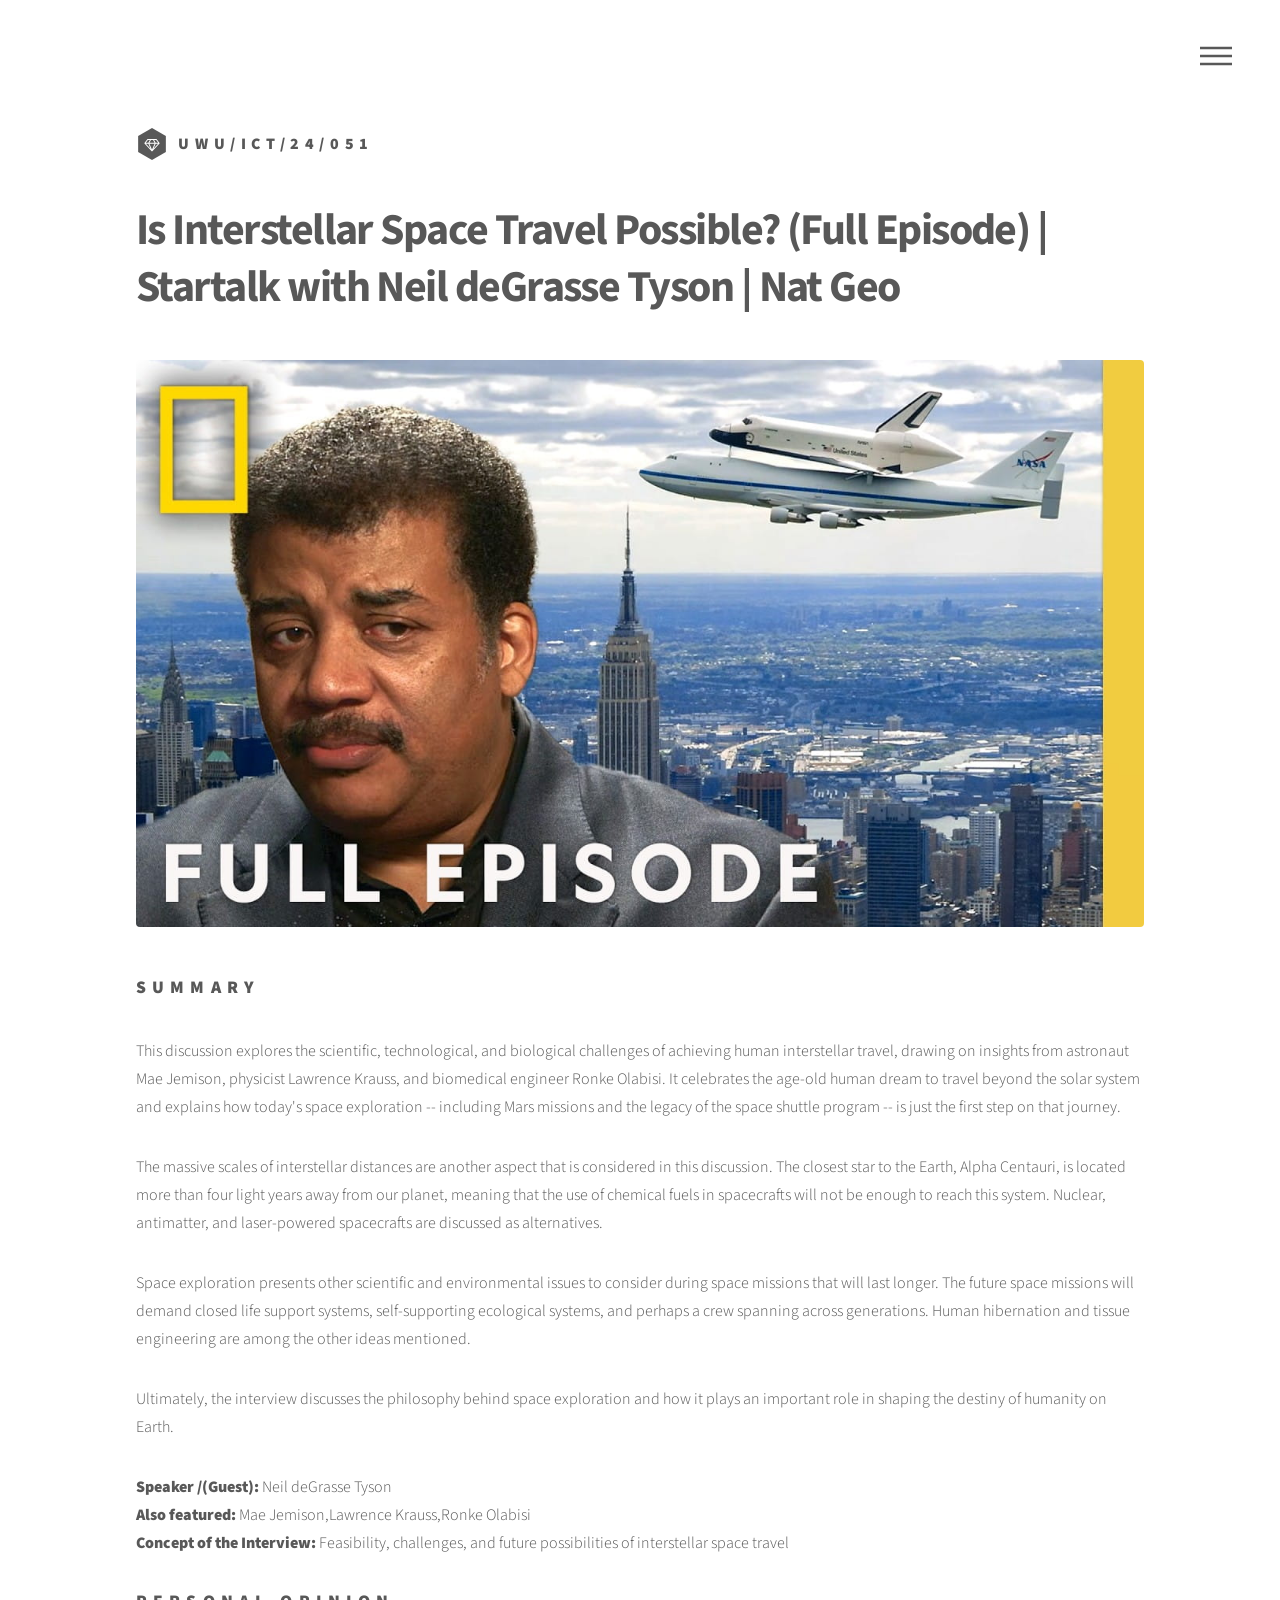
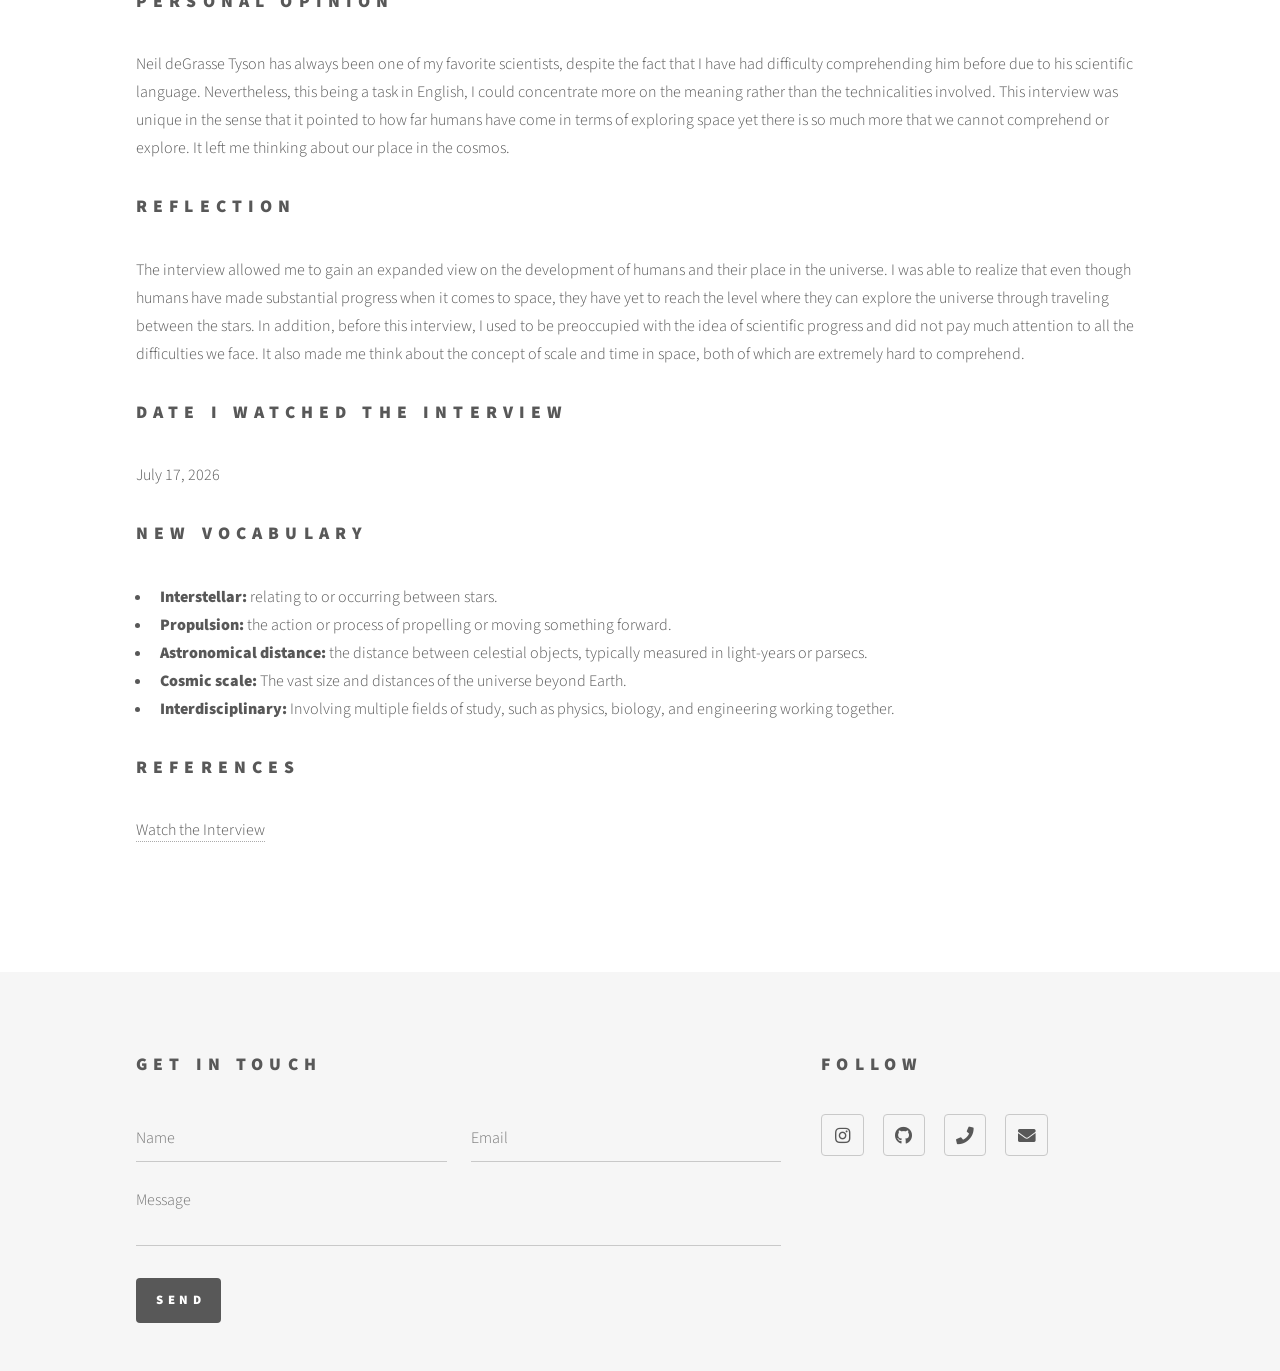
<file: tyson.html>
<!DOCTYPE HTML>
<html>

<head>
	<title>Is Interstellar Space Travel Possible? (Full Episode) | Startalk with Neil deGrasse Tyson | Nat Geo</title>
	<meta charset="utf-8" />
	<meta name="viewport" content="width=device-width, initial-scale=1, user-scalable=no" />
	<link rel="stylesheet" href="assets/css/main.css" />
	<noscript>
		<link rel="stylesheet" href="assets/css/noscript.css" />
	</noscript>
</head>

<body class="is-preload">
	<!-- Wrapper -->
	<div id="wrapper">

		<!-- Header -->
		<header id="header">
			<div class="inner">

				<!-- Logo -->
				<a href="index.html" class="logo">
					<span class="symbol"><img src="images/logo.svg" alt="" /></span><span
						class="title">uwu/ICT/24/051</span>
				</a>

				<!-- Nav -->
				<nav>
					<ul>
						<li><a href="#menu">Menu</a></li>
					</ul>
				</nav>

			</div>
		</header>

		<!-- Menu -->
		<nav id="menu">
			<h2>Menu</h2>
			<ul>
				<li><a href="index.html">Home</a></li>
				<li><a href="dope.html">Andrew Huberman: You Must Control Your Dopamine!</a></li>
				<li><a href="porn.html">The Porn Addiction Crisis No One Wants to Talk About – Dr. K</a></li>
				<li><a href="god.html">No.1 Christianity Expert: If You DON'T Believe In a God You NEED to Hear
						This!</a></li>
				<li><a href="marriage.html">Seth Rogen on the Secret to a Good Marriage | The Interview</a></li>
				<li><a href="tyson.html">
						Is Interstellar Space Travel Possible? (Full Episode) | Startalk with Neil deGrasse Tyson | Nat
						Geo</a></li>
				<li><a href="alex.html">Alex O'Connor: Why You Feel Stuck in Life (#1 Question to Ask Yourself NOW)</a>
				</li>
				<li><a href="happyness.html">Why Pursuing Happiness Makes You … Less Happy | Emily Esfahani Smith |
						TED</a>
				</li>
				<li><a href="ai.html">Uber CEO: I Have To Be Honest, AI Will Replace 9.4 Million Jobs At Uber! -
						Dara Khosrowshahi</a>
				</li>
				<li><a href="hannibal.html">The Day Anthony Hopkins Quit Drinking | The Interview</a></li>
			</ul>
		</nav>

		<!-- Main -->
		<div id="main">
			<div class="inner">
				<h1>Is Interstellar Space Travel Possible? (Full Episode) | Startalk with Neil deGrasse Tyson | Nat Geo
				</h1>
				<span class="image main"><img src="images/tyson.jpg" alt="Neil deGrasse Tyson" /></span>
				<h2>Summary</h2>
				<p>This discussion explores the scientific, technological, and biological challenges of achieving human
					interstellar travel, drawing on insights from astronaut Mae Jemison, physicist Lawrence Krauss, and
					biomedical engineer Ronke Olabisi. It celebrates the age-old human dream to travel beyond the solar
					system and explains how today's space exploration -- including Mars missions and the legacy of the
					space shuttle program -- is just the first step on that journey.
				</p>
				<p>The massive scales of interstellar distances are another aspect that is considered in this
					discussion. The closest star to the Earth, Alpha Centauri, is located more than four light years
					away from our planet, meaning that the use of chemical fuels in spacecrafts will not be enough to
					reach this system. Nuclear, antimatter, and laser-powered spacecrafts are discussed as alternatives.
				</p>
				<p>Space exploration presents other scientific and environmental issues to consider during space
					missions that will last longer. The future space missions will demand closed life support systems,
					self-supporting ecological systems, and perhaps a crew spanning across generations. Human
					hibernation and tissue engineering are among the other ideas mentioned.</p>
				<p>Ultimately, the interview discusses the philosophy behind space exploration and how it plays an
					important role in shaping the destiny of humanity on Earth.</p>
				<p><b>Speaker /(Guest):</b> Neil deGrasse Tyson<br /><b>Also featured:</b> Mae Jemison,Lawrence
					Krauss,Ronke Olabisi<br />
					<b>Concept of the Interview:</b> Feasibility, challenges, and future possibilities of interstellar
					space travel
				</p>
				<h2>Personal Opinion</h2>
				<p>Neil deGrasse Tyson has always been one of my favorite scientists, despite the fact that I have had
					difficulty comprehending him before due to his scientific language. Nevertheless, this being a task
					in English, I could concentrate more on the meaning rather than the technicalities involved. This
					interview was unique in the sense that it pointed to how far humans have come in terms of exploring
					space yet there is so much more that we cannot comprehend or explore. It left me thinking about our
					place in the cosmos.</p>
				<h2>Reflection</h2>
				<p>The interview allowed me to gain an expanded view on the development of humans and their place in
					the universe. I was able to realize that even though humans have made substantial progress when it
					comes to space, they have yet to reach the level where they can explore the universe through
					traveling between the stars. In addition, before this interview, I used to be preoccupied with the
					idea of scientific progress and did not pay much attention to all the difficulties we face. It also
					made me think about the concept of scale and time in space, both of which are extremely hard to
					comprehend.
				</p>
				<h2>Date I Watched the Interview</h2>
				<p>July 17, 2026</p>
				<h2>New Vocabulary</h2>
				<ul>
					<li><strong>Interstellar:</strong> relating to or occurring between stars.</li>
					<li><strong>Propulsion:</strong> the action or process of propelling or moving something forward.
					</li>
					<li><strong>Astronomical distance:</strong> the distance between celestial objects, typically
						measured in light-years or parsecs.</li>
					<li><strong>Cosmic scale:</strong> The vast size and distances of the universe beyond Earth.</li>
					<li><strong>Interdisciplinary:</strong> Involving multiple fields of study, such as physics,
						biology, and engineering working together.</li>

				</ul>
				<h2>References</h2>
				<p><a href="https://www.youtube.com/watch?v=bnjubyUtOEc">Watch
						the Interview</a></p>
			</div>
		</div>

		<!-- Footer -->
		<footer id="footer">
			<div class="inner">
				<section>
					<h2>Get in touch</h2>
					<form method="post" action="#">
						<div class="fields">
							<div class="field half">
								<input type="text" name="name" id="name" placeholder="Name" />
							</div>
							<div class="field half">
								<input type="email" name="email" id="email" placeholder="Email" />
							</div>
							<div class="field">
								<textarea name="message" id="message" placeholder="Message"></textarea>
							</div>
						</div>
						<ul class="actions">
							<li><input type="submit" value="Send" class="primary" /></li>
						</ul>
					</form>
				</section>
				<section>
					<h2>Follow</h2>
					<ul class="icons">
						<li><a href="https://www.instagram.com/miyurumallawa?igsh=bHg3OTY0bHJhOHNv"
								class="icon brands style2 fa-instagram"><span class="label">Instagram</span></a></li>
						<li><a href="https://github.com/UlfOrden" class="icon brands style2 fa-github"><span
									class="label">GitHub</span></a></li>
						<li><a href="https://wa.me/94712312381" class="icon solid style2 fa-phone"><span
									class="label">Phone</span></a></li>
						<li><a href="mailto:miyurumallawa2@gmail.com" class="icon solid style2 fa-envelope"><span
									class="label">Email</span></a></li>
					</ul>
				</section>

			</div>
		</footer>

	</div>

	<!-- Scripts -->
	<script src="assets/js/jquery.min.js"></script>
	<script src="assets/js/browser.min.js"></script>
	<script src="assets/js/breakpoints.min.js"></script>
	<script src="assets/js/util.js"></script>
	<script src="assets/js/main.js"></script>

</body>

</html>
</file>
<file: assets/css/noscript.css>
/*
	Phantom by HTML5 UP
	html5up.net | @ajlkn
	Free for personal and commercial use under the CCA 3.0 license (html5up.net/license)
*/

/* Tiles */

	body.is-preload .tiles article {
		-moz-transform: none;
		-webkit-transform: none;
		-ms-transform: none;
		transform: none;
		opacity: 1;
	}
</file>
<file: assets/css/main.css>
@import url(fontawesome-all.min.css);
@import url("https://fonts.googleapis.com/css?family=Source+Sans+Pro:300,700,900");

/*
	Phantom by HTML5 UP
	html5up.net | @ajlkn
	Free for personal and commercial use under the CCA 3.0 license (html5up.net/license)
*/

html,
body,
div,
span,
applet,
object,
iframe,
h1,
h2,
h3,
h4,
h5,
h6,
p,
blockquote,
pre,
a,
abbr,
acronym,
address,
big,
cite,
code,
del,
dfn,
em,
img,
ins,
kbd,
q,
s,
samp,
small,
strike,
strong,
sub,
sup,
tt,
var,
b,
u,
i,
center,
dl,
dt,
dd,
ol,
ul,
li,
fieldset,
form,
label,
legend,
table,
caption,
tbody,
tfoot,
thead,
tr,
th,
td,
article,
aside,
canvas,
details,
embed,
figure,
figcaption,
footer,
header,
hgroup,
menu,
nav,
output,
ruby,
section,
summary,
time,
mark,
audio,
video {
	margin: 0;
	padding: 0;
	border: 0;
	font-size: 100%;
	font: inherit;
	vertical-align: baseline;
}

article,
aside,
details,
figcaption,
figure,
footer,
header,
hgroup,
menu,
nav,
section {
	display: block;
}

body {
	line-height: 1;
}

ol,
ul {
	list-style: none;
}

blockquote,
q {
	quotes: none;
}

blockquote:before,
blockquote:after,
q:before,
q:after {
	content: '';
	content: none;
}

table {
	border-collapse: collapse;
	border-spacing: 0;
}

body {
	-webkit-text-size-adjust: none;
}

mark {
	background-color: transparent;
	color: inherit;
}

input::-moz-focus-inner {
	border: 0;
	padding: 0;
}

input,
select,
textarea {
	-moz-appearance: none;
	-webkit-appearance: none;
	-ms-appearance: none;
	appearance: none;
}

/* Basic */

@-ms-viewport {
	width: device-width;
}

body {
	-ms-overflow-style: scrollbar;
}

@media screen and (max-width: 480px) {

	html,
	body {
		min-width: 320px;
	}

}

html {
	box-sizing: border-box;
}

*,
*:before,
*:after {
	box-sizing: inherit;
}

body {
	background: #ffffff;
}

body.is-preload *,
body.is-preload *:before,
body.is-preload *:after {
	-moz-animation: none !important;
	-webkit-animation: none !important;
	-ms-animation: none !important;
	animation: none !important;
	-moz-transition: none !important;
	-webkit-transition: none !important;
	-ms-transition: none !important;
	transition: none !important;
}

/* Type */

body,
input,
select,
textarea {
	color: #585858;
	font-family: "Source Sans Pro", Helvetica, sans-serif;
	font-size: 16pt;
	font-weight: 300;
	line-height: 1.75;
}

@media screen and (max-width: 1680px) {

	body,
	input,
	select,
	textarea {
		font-size: 14pt;
	}

}

@media screen and (max-width: 1280px) {

	body,
	input,
	select,
	textarea {
		font-size: 12pt;
	}

}

a {
	-moz-transition: border-bottom-color 0.2s ease, color 0.2s ease;
	-webkit-transition: border-bottom-color 0.2s ease, color 0.2s ease;
	-ms-transition: border-bottom-color 0.2s ease, color 0.2s ease;
	transition: border-bottom-color 0.2s ease, color 0.2s ease;
	text-decoration: none;
	color: #585858;
	border-bottom: dotted 1px rgba(88, 88, 88, 0.5);
}

a:hover {
	border-bottom-color: transparent;
	color: #f2849e !important;
}

strong,
b {
	font-weight: 900;
}

em,
i {
	font-style: italic;
}

p {
	margin: 0 0 2em 0;
}

h1 {
	font-size: 2.75em;
	font-weight: 700;
	line-height: 1.3;
	margin: 0 0 1em 0;
	letter-spacing: -0.035em;
}

h1 a {
	color: inherit;
}

@media screen and (max-width: 736px) {

	h1 {
		font-size: 2em;
		margin: 0 0 1em 0;
	}

}

@media screen and (max-width: 360px) {

	h1 {
		font-size: 1.75em;
	}

}

h2,
h3,
h4,
h5,
h6 {
	font-weight: 900;
	line-height: 1.5;
	margin: 0 0 2em 0;
	text-transform: uppercase;
	letter-spacing: 0.35em;
}

h2 a,
h3 a,
h4 a,
h5 a,
h6 a {
	color: inherit;
}

h2 {
	font-size: 1.1em;
}

h3 {
	font-size: 1em;
}

h4 {
	font-size: 0.8em;
}

h5 {
	font-size: 0.8em;
}

h6 {
	font-size: 0.8em;
}

@media screen and (max-width: 980px) {

	h1 br,
	h2 br,
	h3 br,
	h4 br,
	h5 br,
	h6 br {
		display: none;
	}

}

@media screen and (max-width: 736px) {

	h2 {
		font-size: 1em;
	}

	h3 {
		font-size: 0.8em;
	}

}

sub {
	font-size: 0.8em;
	position: relative;
	top: 0.5em;
}

sup {
	font-size: 0.8em;
	position: relative;
	top: -0.5em;
}

blockquote {
	border-left: solid 4px #c9c9c9;
	font-style: italic;
	margin: 0 0 2em 0;
	padding: 0.5em 0 0.5em 2em;
}

code {
	background: rgba(144, 144, 144, 0.075);
	border-radius: 4px;
	border: solid 1px #c9c9c9;
	font-family: "Courier New", monospace;
	font-size: 0.9em;
	margin: 0 0.25em;
	padding: 0.25em 0.65em;
}

pre {
	-webkit-overflow-scrolling: touch;
	font-family: "Courier New", monospace;
	font-size: 0.9em;
	margin: 0 0 2em 0;
}

pre code {
	display: block;
	line-height: 1.75;
	padding: 1em 1.5em;
	overflow-x: auto;
}

hr {
	border: 0;
	border-bottom: solid 1px #c9c9c9;
	margin: 2em 0;
}

hr.major {
	margin: 3em 0;
}

.align-left {
	text-align: left;
}

.align-center {
	text-align: center;
}

.align-right {
	text-align: right;
}

/* Row */

.row {
	display: flex;
	flex-wrap: wrap;
	box-sizing: border-box;
	align-items: stretch;
}

.row>* {
	box-sizing: border-box;
}

.row.gtr-uniform>*> :last-child {
	margin-bottom: 0;
}

.row.aln-left {
	justify-content: flex-start;
}

.row.aln-center {
	justify-content: center;
}

.row.aln-right {
	justify-content: flex-end;
}

.row.aln-top {
	align-items: flex-start;
}

.row.aln-middle {
	align-items: center;
}

.row.aln-bottom {
	align-items: flex-end;
}

.row>.imp {
	order: -1;
}

.row>.col-1 {
	width: 8.33333%;
}

.row>.off-1 {
	margin-left: 8.33333%;
}

.row>.col-2 {
	width: 16.66667%;
}

.row>.off-2 {
	margin-left: 16.66667%;
}

.row>.col-3 {
	width: 25%;
}

.row>.off-3 {
	margin-left: 25%;
}

.row>.col-4 {
	width: 33.33333%;
}

.row>.off-4 {
	margin-left: 33.33333%;
}

.row>.col-5 {
	width: 41.66667%;
}

.row>.off-5 {
	margin-left: 41.66667%;
}

.row>.col-6 {
	width: 50%;
}

.row>.off-6 {
	margin-left: 50%;
}

.row>.col-7 {
	width: 58.33333%;
}

.row>.off-7 {
	margin-left: 58.33333%;
}

.row>.col-8 {
	width: 66.66667%;
}

.row>.off-8 {
	margin-left: 66.66667%;
}

.row>.col-9 {
	width: 75%;
}

.row>.off-9 {
	margin-left: 75%;
}

.row>.col-10 {
	width: 83.33333%;
}

.row>.off-10 {
	margin-left: 83.33333%;
}

.row>.col-11 {
	width: 91.66667%;
}

.row>.off-11 {
	margin-left: 91.66667%;
}

.row>.col-12 {
	width: 100%;
}

.row>.off-12 {
	margin-left: 100%;
}

.row.gtr-0 {
	margin-top: 0;
	margin-left: 0em;
}

.row.gtr-0>* {
	padding: 0 0 0 0em;
}

.row.gtr-0.gtr-uniform {
	margin-top: 0em;
}

.row.gtr-0.gtr-uniform>* {
	padding-top: 0em;
}

.row.gtr-25 {
	margin-top: 0;
	margin-left: -0.5em;
}

.row.gtr-25>* {
	padding: 0 0 0 0.5em;
}

.row.gtr-25.gtr-uniform {
	margin-top: -0.5em;
}

.row.gtr-25.gtr-uniform>* {
	padding-top: 0.5em;
}

.row.gtr-50 {
	margin-top: 0;
	margin-left: -1em;
}

.row.gtr-50>* {
	padding: 0 0 0 1em;
}

.row.gtr-50.gtr-uniform {
	margin-top: -1em;
}

.row.gtr-50.gtr-uniform>* {
	padding-top: 1em;
}

.row {
	margin-top: 0;
	margin-left: -2em;
}

.row>* {
	padding: 0 0 0 2em;
}

.row.gtr-uniform {
	margin-top: -2em;
}

.row.gtr-uniform>* {
	padding-top: 2em;
}

.row.gtr-150 {
	margin-top: 0;
	margin-left: -3em;
}

.row.gtr-150>* {
	padding: 0 0 0 3em;
}

.row.gtr-150.gtr-uniform {
	margin-top: -3em;
}

.row.gtr-150.gtr-uniform>* {
	padding-top: 3em;
}

.row.gtr-200 {
	margin-top: 0;
	margin-left: -4em;
}

.row.gtr-200>* {
	padding: 0 0 0 4em;
}

.row.gtr-200.gtr-uniform {
	margin-top: -4em;
}

.row.gtr-200.gtr-uniform>* {
	padding-top: 4em;
}

@media screen and (max-width: 1680px) {

	.row {
		display: flex;
		flex-wrap: wrap;
		box-sizing: border-box;
		align-items: stretch;
	}

	.row>* {
		box-sizing: border-box;
	}

	.row.gtr-uniform>*> :last-child {
		margin-bottom: 0;
	}

	.row.aln-left {
		justify-content: flex-start;
	}

	.row.aln-center {
		justify-content: center;
	}

	.row.aln-right {
		justify-content: flex-end;
	}

	.row.aln-top {
		align-items: flex-start;
	}

	.row.aln-middle {
		align-items: center;
	}

	.row.aln-bottom {
		align-items: flex-end;
	}

	.row>.imp-xlarge {
		order: -1;
	}

	.row>.col-1-xlarge {
		width: 8.33333%;
	}

	.row>.off-1-xlarge {
		margin-left: 8.33333%;
	}

	.row>.col-2-xlarge {
		width: 16.66667%;
	}

	.row>.off-2-xlarge {
		margin-left: 16.66667%;
	}

	.row>.col-3-xlarge {
		width: 25%;
	}

	.row>.off-3-xlarge {
		margin-left: 25%;
	}

	.row>.col-4-xlarge {
		width: 33.33333%;
	}

	.row>.off-4-xlarge {
		margin-left: 33.33333%;
	}

	.row>.col-5-xlarge {
		width: 41.66667%;
	}

	.row>.off-5-xlarge {
		margin-left: 41.66667%;
	}

	.row>.col-6-xlarge {
		width: 50%;
	}

	.row>.off-6-xlarge {
		margin-left: 50%;
	}

	.row>.col-7-xlarge {
		width: 58.33333%;
	}

	.row>.off-7-xlarge {
		margin-left: 58.33333%;
	}

	.row>.col-8-xlarge {
		width: 66.66667%;
	}

	.row>.off-8-xlarge {
		margin-left: 66.66667%;
	}

	.row>.col-9-xlarge {
		width: 75%;
	}

	.row>.off-9-xlarge {
		margin-left: 75%;
	}

	.row>.col-10-xlarge {
		width: 83.33333%;
	}

	.row>.off-10-xlarge {
		margin-left: 83.33333%;
	}

	.row>.col-11-xlarge {
		width: 91.66667%;
	}

	.row>.off-11-xlarge {
		margin-left: 91.66667%;
	}

	.row>.col-12-xlarge {
		width: 100%;
	}

	.row>.off-12-xlarge {
		margin-left: 100%;
	}

	.row.gtr-0 {
		margin-top: 0;
		margin-left: 0em;
	}

	.row.gtr-0>* {
		padding: 0 0 0 0em;
	}

	.row.gtr-0.gtr-uniform {
		margin-top: 0em;
	}

	.row.gtr-0.gtr-uniform>* {
		padding-top: 0em;
	}

	.row.gtr-25 {
		margin-top: 0;
		margin-left: -0.5em;
	}

	.row.gtr-25>* {
		padding: 0 0 0 0.5em;
	}

	.row.gtr-25.gtr-uniform {
		margin-top: -0.5em;
	}

	.row.gtr-25.gtr-uniform>* {
		padding-top: 0.5em;
	}

	.row.gtr-50 {
		margin-top: 0;
		margin-left: -1em;
	}

	.row.gtr-50>* {
		padding: 0 0 0 1em;
	}

	.row.gtr-50.gtr-uniform {
		margin-top: -1em;
	}

	.row.gtr-50.gtr-uniform>* {
		padding-top: 1em;
	}

	.row {
		margin-top: 0;
		margin-left: -2em;
	}

	.row>* {
		padding: 0 0 0 2em;
	}

	.row.gtr-uniform {
		margin-top: -2em;
	}

	.row.gtr-uniform>* {
		padding-top: 2em;
	}

	.row.gtr-150 {
		margin-top: 0;
		margin-left: -3em;
	}

	.row.gtr-150>* {
		padding: 0 0 0 3em;
	}

	.row.gtr-150.gtr-uniform {
		margin-top: -3em;
	}

	.row.gtr-150.gtr-uniform>* {
		padding-top: 3em;
	}

	.row.gtr-200 {
		margin-top: 0;
		margin-left: -4em;
	}

	.row.gtr-200>* {
		padding: 0 0 0 4em;
	}

	.row.gtr-200.gtr-uniform {
		margin-top: -4em;
	}

	.row.gtr-200.gtr-uniform>* {
		padding-top: 4em;
	}

}

@media screen and (max-width: 1280px) {

	.row {
		display: flex;
		flex-wrap: wrap;
		box-sizing: border-box;
		align-items: stretch;
	}

	.row>* {
		box-sizing: border-box;
	}

	.row.gtr-uniform>*> :last-child {
		margin-bottom: 0;
	}

	.row.aln-left {
		justify-content: flex-start;
	}

	.row.aln-center {
		justify-content: center;
	}

	.row.aln-right {
		justify-content: flex-end;
	}

	.row.aln-top {
		align-items: flex-start;
	}

	.row.aln-middle {
		align-items: center;
	}

	.row.aln-bottom {
		align-items: flex-end;
	}

	.row>.imp-large {
		order: -1;
	}

	.row>.col-1-large {
		width: 8.33333%;
	}

	.row>.off-1-large {
		margin-left: 8.33333%;
	}

	.row>.col-2-large {
		width: 16.66667%;
	}

	.row>.off-2-large {
		margin-left: 16.66667%;
	}

	.row>.col-3-large {
		width: 25%;
	}

	.row>.off-3-large {
		margin-left: 25%;
	}

	.row>.col-4-large {
		width: 33.33333%;
	}

	.row>.off-4-large {
		margin-left: 33.33333%;
	}

	.row>.col-5-large {
		width: 41.66667%;
	}

	.row>.off-5-large {
		margin-left: 41.66667%;
	}

	.row>.col-6-large {
		width: 50%;
	}

	.row>.off-6-large {
		margin-left: 50%;
	}

	.row>.col-7-large {
		width: 58.33333%;
	}

	.row>.off-7-large {
		margin-left: 58.33333%;
	}

	.row>.col-8-large {
		width: 66.66667%;
	}

	.row>.off-8-large {
		margin-left: 66.66667%;
	}

	.row>.col-9-large {
		width: 75%;
	}

	.row>.off-9-large {
		margin-left: 75%;
	}

	.row>.col-10-large {
		width: 83.33333%;
	}

	.row>.off-10-large {
		margin-left: 83.33333%;
	}

	.row>.col-11-large {
		width: 91.66667%;
	}

	.row>.off-11-large {
		margin-left: 91.66667%;
	}

	.row>.col-12-large {
		width: 100%;
	}

	.row>.off-12-large {
		margin-left: 100%;
	}

	.row.gtr-0 {
		margin-top: 0;
		margin-left: 0em;
	}

	.row.gtr-0>* {
		padding: 0 0 0 0em;
	}

	.row.gtr-0.gtr-uniform {
		margin-top: 0em;
	}

	.row.gtr-0.gtr-uniform>* {
		padding-top: 0em;
	}

	.row.gtr-25 {
		margin-top: 0;
		margin-left: -0.5em;
	}

	.row.gtr-25>* {
		padding: 0 0 0 0.5em;
	}

	.row.gtr-25.gtr-uniform {
		margin-top: -0.5em;
	}

	.row.gtr-25.gtr-uniform>* {
		padding-top: 0.5em;
	}

	.row.gtr-50 {
		margin-top: 0;
		margin-left: -1em;
	}

	.row.gtr-50>* {
		padding: 0 0 0 1em;
	}

	.row.gtr-50.gtr-uniform {
		margin-top: -1em;
	}

	.row.gtr-50.gtr-uniform>* {
		padding-top: 1em;
	}

	.row {
		margin-top: 0;
		margin-left: -2em;
	}

	.row>* {
		padding: 0 0 0 2em;
	}

	.row.gtr-uniform {
		margin-top: -2em;
	}

	.row.gtr-uniform>* {
		padding-top: 2em;
	}

	.row.gtr-150 {
		margin-top: 0;
		margin-left: -3em;
	}

	.row.gtr-150>* {
		padding: 0 0 0 3em;
	}

	.row.gtr-150.gtr-uniform {
		margin-top: -3em;
	}

	.row.gtr-150.gtr-uniform>* {
		padding-top: 3em;
	}

	.row.gtr-200 {
		margin-top: 0;
		margin-left: -4em;
	}

	.row.gtr-200>* {
		padding: 0 0 0 4em;
	}

	.row.gtr-200.gtr-uniform {
		margin-top: -4em;
	}

	.row.gtr-200.gtr-uniform>* {
		padding-top: 4em;
	}

}

@media screen and (max-width: 980px) {

	.row {
		display: flex;
		flex-wrap: wrap;
		box-sizing: border-box;
		align-items: stretch;
	}

	.row>* {
		box-sizing: border-box;
	}

	.row.gtr-uniform>*> :last-child {
		margin-bottom: 0;
	}

	.row.aln-left {
		justify-content: flex-start;
	}

	.row.aln-center {
		justify-content: center;
	}

	.row.aln-right {
		justify-content: flex-end;
	}

	.row.aln-top {
		align-items: flex-start;
	}

	.row.aln-middle {
		align-items: center;
	}

	.row.aln-bottom {
		align-items: flex-end;
	}

	.row>.imp-medium {
		order: -1;
	}

	.row>.col-1-medium {
		width: 8.33333%;
	}

	.row>.off-1-medium {
		margin-left: 8.33333%;
	}

	.row>.col-2-medium {
		width: 16.66667%;
	}

	.row>.off-2-medium {
		margin-left: 16.66667%;
	}

	.row>.col-3-medium {
		width: 25%;
	}

	.row>.off-3-medium {
		margin-left: 25%;
	}

	.row>.col-4-medium {
		width: 33.33333%;
	}

	.row>.off-4-medium {
		margin-left: 33.33333%;
	}

	.row>.col-5-medium {
		width: 41.66667%;
	}

	.row>.off-5-medium {
		margin-left: 41.66667%;
	}

	.row>.col-6-medium {
		width: 50%;
	}

	.row>.off-6-medium {
		margin-left: 50%;
	}

	.row>.col-7-medium {
		width: 58.33333%;
	}

	.row>.off-7-medium {
		margin-left: 58.33333%;
	}

	.row>.col-8-medium {
		width: 66.66667%;
	}

	.row>.off-8-medium {
		margin-left: 66.66667%;
	}

	.row>.col-9-medium {
		width: 75%;
	}

	.row>.off-9-medium {
		margin-left: 75%;
	}

	.row>.col-10-medium {
		width: 83.33333%;
	}

	.row>.off-10-medium {
		margin-left: 83.33333%;
	}

	.row>.col-11-medium {
		width: 91.66667%;
	}

	.row>.off-11-medium {
		margin-left: 91.66667%;
	}

	.row>.col-12-medium {
		width: 100%;
	}

	.row>.off-12-medium {
		margin-left: 100%;
	}

	.row.gtr-0 {
		margin-top: 0;
		margin-left: 0em;
	}

	.row.gtr-0>* {
		padding: 0 0 0 0em;
	}

	.row.gtr-0.gtr-uniform {
		margin-top: 0em;
	}

	.row.gtr-0.gtr-uniform>* {
		padding-top: 0em;
	}

	.row.gtr-25 {
		margin-top: 0;
		margin-left: -0.375em;
	}

	.row.gtr-25>* {
		padding: 0 0 0 0.375em;
	}

	.row.gtr-25.gtr-uniform {
		margin-top: -0.375em;
	}

	.row.gtr-25.gtr-uniform>* {
		padding-top: 0.375em;
	}

	.row.gtr-50 {
		margin-top: 0;
		margin-left: -0.75em;
	}

	.row.gtr-50>* {
		padding: 0 0 0 0.75em;
	}

	.row.gtr-50.gtr-uniform {
		margin-top: -0.75em;
	}

	.row.gtr-50.gtr-uniform>* {
		padding-top: 0.75em;
	}

	.row {
		margin-top: 0;
		margin-left: -1.5em;
	}

	.row>* {
		padding: 0 0 0 1.5em;
	}

	.row.gtr-uniform {
		margin-top: -1.5em;
	}

	.row.gtr-uniform>* {
		padding-top: 1.5em;
	}

	.row.gtr-150 {
		margin-top: 0;
		margin-left: -2.25em;
	}

	.row.gtr-150>* {
		padding: 0 0 0 2.25em;
	}

	.row.gtr-150.gtr-uniform {
		margin-top: -2.25em;
	}

	.row.gtr-150.gtr-uniform>* {
		padding-top: 2.25em;
	}

	.row.gtr-200 {
		margin-top: 0;
		margin-left: -3em;
	}

	.row.gtr-200>* {
		padding: 0 0 0 3em;
	}

	.row.gtr-200.gtr-uniform {
		margin-top: -3em;
	}

	.row.gtr-200.gtr-uniform>* {
		padding-top: 3em;
	}

}

@media screen and (max-width: 736px) {

	.row {
		display: flex;
		flex-wrap: wrap;
		box-sizing: border-box;
		align-items: stretch;
	}

	.row>* {
		box-sizing: border-box;
	}

	.row.gtr-uniform>*> :last-child {
		margin-bottom: 0;
	}

	.row.aln-left {
		justify-content: flex-start;
	}

	.row.aln-center {
		justify-content: center;
	}

	.row.aln-right {
		justify-content: flex-end;
	}

	.row.aln-top {
		align-items: flex-start;
	}

	.row.aln-middle {
		align-items: center;
	}

	.row.aln-bottom {
		align-items: flex-end;
	}

	.row>.imp-small {
		order: -1;
	}

	.row>.col-1-small {
		width: 8.33333%;
	}

	.row>.off-1-small {
		margin-left: 8.33333%;
	}

	.row>.col-2-small {
		width: 16.66667%;
	}

	.row>.off-2-small {
		margin-left: 16.66667%;
	}

	.row>.col-3-small {
		width: 25%;
	}

	.row>.off-3-small {
		margin-left: 25%;
	}

	.row>.col-4-small {
		width: 33.33333%;
	}

	.row>.off-4-small {
		margin-left: 33.33333%;
	}

	.row>.col-5-small {
		width: 41.66667%;
	}

	.row>.off-5-small {
		margin-left: 41.66667%;
	}

	.row>.col-6-small {
		width: 50%;
	}

	.row>.off-6-small {
		margin-left: 50%;
	}

	.row>.col-7-small {
		width: 58.33333%;
	}

	.row>.off-7-small {
		margin-left: 58.33333%;
	}

	.row>.col-8-small {
		width: 66.66667%;
	}

	.row>.off-8-small {
		margin-left: 66.66667%;
	}

	.row>.col-9-small {
		width: 75%;
	}

	.row>.off-9-small {
		margin-left: 75%;
	}

	.row>.col-10-small {
		width: 83.33333%;
	}

	.row>.off-10-small {
		margin-left: 83.33333%;
	}

	.row>.col-11-small {
		width: 91.66667%;
	}

	.row>.off-11-small {
		margin-left: 91.66667%;
	}

	.row>.col-12-small {
		width: 100%;
	}

	.row>.off-12-small {
		margin-left: 100%;
	}

	.row.gtr-0 {
		margin-top: 0;
		margin-left: 0em;
	}

	.row.gtr-0>* {
		padding: 0 0 0 0em;
	}

	.row.gtr-0.gtr-uniform {
		margin-top: 0em;
	}

	.row.gtr-0.gtr-uniform>* {
		padding-top: 0em;
	}

	.row.gtr-25 {
		margin-top: 0;
		margin-left: -0.25em;
	}

	.row.gtr-25>* {
		padding: 0 0 0 0.25em;
	}

	.row.gtr-25.gtr-uniform {
		margin-top: -0.25em;
	}

	.row.gtr-25.gtr-uniform>* {
		padding-top: 0.25em;
	}

	.row.gtr-50 {
		margin-top: 0;
		margin-left: -0.5em;
	}

	.row.gtr-50>* {
		padding: 0 0 0 0.5em;
	}

	.row.gtr-50.gtr-uniform {
		margin-top: -0.5em;
	}

	.row.gtr-50.gtr-uniform>* {
		padding-top: 0.5em;
	}

	.row {
		margin-top: 0;
		margin-left: -1em;
	}

	.row>* {
		padding: 0 0 0 1em;
	}

	.row.gtr-uniform {
		margin-top: -1em;
	}

	.row.gtr-uniform>* {
		padding-top: 1em;
	}

	.row.gtr-150 {
		margin-top: 0;
		margin-left: -1.5em;
	}

	.row.gtr-150>* {
		padding: 0 0 0 1.5em;
	}

	.row.gtr-150.gtr-uniform {
		margin-top: -1.5em;
	}

	.row.gtr-150.gtr-uniform>* {
		padding-top: 1.5em;
	}

	.row.gtr-200 {
		margin-top: 0;
		margin-left: -2em;
	}

	.row.gtr-200>* {
		padding: 0 0 0 2em;
	}

	.row.gtr-200.gtr-uniform {
		margin-top: -2em;
	}

	.row.gtr-200.gtr-uniform>* {
		padding-top: 2em;
	}

}

@media screen and (max-width: 480px) {

	.row {
		display: flex;
		flex-wrap: wrap;
		box-sizing: border-box;
		align-items: stretch;
	}

	.row>* {
		box-sizing: border-box;
	}

	.row.gtr-uniform>*> :last-child {
		margin-bottom: 0;
	}

	.row.aln-left {
		justify-content: flex-start;
	}

	.row.aln-center {
		justify-content: center;
	}

	.row.aln-right {
		justify-content: flex-end;
	}

	.row.aln-top {
		align-items: flex-start;
	}

	.row.aln-middle {
		align-items: center;
	}

	.row.aln-bottom {
		align-items: flex-end;
	}

	.row>.imp-xsmall {
		order: -1;
	}

	.row>.col-1-xsmall {
		width: 8.33333%;
	}

	.row>.off-1-xsmall {
		margin-left: 8.33333%;
	}

	.row>.col-2-xsmall {
		width: 16.66667%;
	}

	.row>.off-2-xsmall {
		margin-left: 16.66667%;
	}

	.row>.col-3-xsmall {
		width: 25%;
	}

	.row>.off-3-xsmall {
		margin-left: 25%;
	}

	.row>.col-4-xsmall {
		width: 33.33333%;
	}

	.row>.off-4-xsmall {
		margin-left: 33.33333%;
	}

	.row>.col-5-xsmall {
		width: 41.66667%;
	}

	.row>.off-5-xsmall {
		margin-left: 41.66667%;
	}

	.row>.col-6-xsmall {
		width: 50%;
	}

	.row>.off-6-xsmall {
		margin-left: 50%;
	}

	.row>.col-7-xsmall {
		width: 58.33333%;
	}

	.row>.off-7-xsmall {
		margin-left: 58.33333%;
	}

	.row>.col-8-xsmall {
		width: 66.66667%;
	}

	.row>.off-8-xsmall {
		margin-left: 66.66667%;
	}

	.row>.col-9-xsmall {
		width: 75%;
	}

	.row>.off-9-xsmall {
		margin-left: 75%;
	}

	.row>.col-10-xsmall {
		width: 83.33333%;
	}

	.row>.off-10-xsmall {
		margin-left: 83.33333%;
	}

	.row>.col-11-xsmall {
		width: 91.66667%;
	}

	.row>.off-11-xsmall {
		margin-left: 91.66667%;
	}

	.row>.col-12-xsmall {
		width: 100%;
	}

	.row>.off-12-xsmall {
		margin-left: 100%;
	}

	.row.gtr-0 {
		margin-top: 0;
		margin-left: 0em;
	}

	.row.gtr-0>* {
		padding: 0 0 0 0em;
	}

	.row.gtr-0.gtr-uniform {
		margin-top: 0em;
	}

	.row.gtr-0.gtr-uniform>* {
		padding-top: 0em;
	}

	.row.gtr-25 {
		margin-top: 0;
		margin-left: -0.25em;
	}

	.row.gtr-25>* {
		padding: 0 0 0 0.25em;
	}

	.row.gtr-25.gtr-uniform {
		margin-top: -0.25em;
	}

	.row.gtr-25.gtr-uniform>* {
		padding-top: 0.25em;
	}

	.row.gtr-50 {
		margin-top: 0;
		margin-left: -0.5em;
	}

	.row.gtr-50>* {
		padding: 0 0 0 0.5em;
	}

	.row.gtr-50.gtr-uniform {
		margin-top: -0.5em;
	}

	.row.gtr-50.gtr-uniform>* {
		padding-top: 0.5em;
	}

	.row {
		margin-top: 0;
		margin-left: -1em;
	}

	.row>* {
		padding: 0 0 0 1em;
	}

	.row.gtr-uniform {
		margin-top: -1em;
	}

	.row.gtr-uniform>* {
		padding-top: 1em;
	}

	.row.gtr-150 {
		margin-top: 0;
		margin-left: -1.5em;
	}

	.row.gtr-150>* {
		padding: 0 0 0 1.5em;
	}

	.row.gtr-150.gtr-uniform {
		margin-top: -1.5em;
	}

	.row.gtr-150.gtr-uniform>* {
		padding-top: 1.5em;
	}

	.row.gtr-200 {
		margin-top: 0;
		margin-left: -2em;
	}

	.row.gtr-200>* {
		padding: 0 0 0 2em;
	}

	.row.gtr-200.gtr-uniform {
		margin-top: -2em;
	}

	.row.gtr-200.gtr-uniform>* {
		padding-top: 2em;
	}

}

/* Section/Article */

section.special,
article.special {
	text-align: center;
}

header p {
	margin-top: -1em;
}

@media screen and (max-width: 736px) {

	header p {
		margin-top: 0;
	}

}

/* Icon */

.icon {
	text-decoration: none;
	border-bottom: none;
	position: relative;
}

.icon:before {
	-moz-osx-font-smoothing: grayscale;
	-webkit-font-smoothing: antialiased;
	display: inline-block;
	font-style: normal;
	font-variant: normal;
	text-rendering: auto;
	line-height: 1;
	text-transform: none !important;
	font-family: 'Font Awesome 5 Free';
	font-weight: 400;
}

.icon>.label {
	display: none;
}

.icon:before {
	line-height: inherit;
}

.icon.solid:before {
	font-weight: 900;
}

.icon.brands:before {
	font-family: 'Font Awesome 5 Brands';
}

.icon.style2 {
	-moz-transition: background-color 0.2s ease-in-out, color 0.2s ease-in-out, border-color 0.2s ease-in-out;
	-webkit-transition: background-color 0.2s ease-in-out, color 0.2s ease-in-out, border-color 0.2s ease-in-out;
	-ms-transition: background-color 0.2s ease-in-out, color 0.2s ease-in-out, border-color 0.2s ease-in-out;
	transition: background-color 0.2s ease-in-out, color 0.2s ease-in-out, border-color 0.2s ease-in-out;
	background-color: transparent;
	border: solid 1px #c9c9c9;
	border-radius: 4px;
	width: 2.65em;
	height: 2.65em;
	display: inline-block;
	text-align: center;
	line-height: 2.65em;
	color: inherit;
}

.icon.style2:before {
	font-size: 1.1em;
}

.icon.style2:hover {
	color: #f2849e;
	border-color: #f2849e;
}

.icon.style2:active {
	background-color: rgba(242, 132, 158, 0.1);
}

/* List */

ol {
	list-style: decimal;
	margin: 0 0 2em 0;
	padding-left: 1.25em;
}

ol li {
	padding-left: 0.25em;
}

ul {
	list-style: disc;
	margin: 0 0 2em 0;
	padding-left: 1em;
}

ul li {
	padding-left: 0.5em;
}

ul.alt {
	list-style: none;
	padding-left: 0;
}

ul.alt li {
	border-top: solid 1px #c9c9c9;
	padding: 0.5em 0;
}

ul.alt li:first-child {
	border-top: 0;
	padding-top: 0;
}

dl {
	margin: 0 0 2em 0;
}

dl dt {
	display: block;
	font-weight: 900;
	margin: 0 0 1em 0;
}

dl dd {
	margin-left: 2em;
}

/* Actions */

ul.actions {
	display: -moz-flex;
	display: -webkit-flex;
	display: -ms-flex;
	display: flex;
	cursor: default;
	list-style: none;
	margin-left: -1em;
	padding-left: 0;
}

ul.actions li {
	padding: 0 0 0 1em;
	vertical-align: middle;
}

ul.actions.special {
	-moz-justify-content: center;
	-webkit-justify-content: center;
	-ms-justify-content: center;
	justify-content: center;
	width: 100%;
	margin-left: 0;
}

ul.actions.special li:first-child {
	padding-left: 0;
}

ul.actions.stacked {
	-moz-flex-direction: column;
	-webkit-flex-direction: column;
	-ms-flex-direction: column;
	flex-direction: column;
	margin-left: 0;
}

ul.actions.stacked li {
	padding: 1.3em 0 0 0;
}

ul.actions.stacked li:first-child {
	padding-top: 0;
}

ul.actions.fit {
	width: calc(100% + 1em);
}

ul.actions.fit li {
	-moz-flex-grow: 1;
	-webkit-flex-grow: 1;
	-ms-flex-grow: 1;
	flex-grow: 1;
	-moz-flex-shrink: 1;
	-webkit-flex-shrink: 1;
	-ms-flex-shrink: 1;
	flex-shrink: 1;
	width: 100%;
}

ul.actions.fit li>* {
	width: 100%;
}

ul.actions.fit.stacked {
	width: 100%;
}

@media screen and (max-width: 480px) {

	ul.actions:not(.fixed) {
		-moz-flex-direction: column;
		-webkit-flex-direction: column;
		-ms-flex-direction: column;
		flex-direction: column;
		margin-left: 0;
		width: 100% !important;
	}

	ul.actions:not(.fixed) li {
		-moz-flex-grow: 1;
		-webkit-flex-grow: 1;
		-ms-flex-grow: 1;
		flex-grow: 1;
		-moz-flex-shrink: 1;
		-webkit-flex-shrink: 1;
		-ms-flex-shrink: 1;
		flex-shrink: 1;
		padding: 1em 0 0 0;
		text-align: center;
		width: 100%;
	}

	ul.actions:not(.fixed) li>* {
		width: 100%;
	}

	ul.actions:not(.fixed) li:first-child {
		padding-top: 0;
	}

	ul.actions:not(.fixed) li input[type="submit"],
	ul.actions:not(.fixed) li input[type="reset"],
	ul.actions:not(.fixed) li input[type="button"],
	ul.actions:not(.fixed) li button,
	ul.actions:not(.fixed) li .button {
		width: 100%;
	}

	ul.actions:not(.fixed) li input[type="submit"].icon:before,
	ul.actions:not(.fixed) li input[type="reset"].icon:before,
	ul.actions:not(.fixed) li input[type="button"].icon:before,
	ul.actions:not(.fixed) li button.icon:before,
	ul.actions:not(.fixed) li .button.icon:before {
		margin-left: -0.5rem;
	}

}

/* Icons */

ul.icons {
	cursor: default;
	list-style: none;
	padding-left: 0;
	margin: -1em 0 2em -1em;
}

ul.icons li {
	display: inline-block;
	padding: 1em 0 0 1em;
}

/* Form */

form {
	margin: 0 0 2em 0;
	overflow-x: hidden;
}

form> :last-child {
	margin-bottom: 0;
}

form>.fields {
	display: -moz-flex;
	display: -webkit-flex;
	display: -ms-flex;
	display: flex;
	-moz-flex-wrap: wrap;
	-webkit-flex-wrap: wrap;
	-ms-flex-wrap: wrap;
	flex-wrap: wrap;
	width: calc(100% + 3em);
	margin: -1.5em 0 2em -1.5em;
}

form>.fields>.field {
	-moz-flex-grow: 0;
	-webkit-flex-grow: 0;
	-ms-flex-grow: 0;
	flex-grow: 0;
	-moz-flex-shrink: 0;
	-webkit-flex-shrink: 0;
	-ms-flex-shrink: 0;
	flex-shrink: 0;
	padding: 1.5em 0 0 1.5em;
	width: calc(100% - 1.5em);
}

form>.fields>.field.half {
	width: calc(50% - 0.75em);
}

form>.fields>.field.third {
	width: calc(100%/3 - 0.5em);
}

form>.fields>.field.quarter {
	width: calc(25% - 0.375em);
}

@media screen and (max-width: 480px) {

	form>.fields {
		width: calc(100% + 3em);
		margin: -1.5em 0 2em -1.5em;
	}

	form>.fields>.field {
		padding: 1.5em 0 0 1.5em;
		width: calc(100% - 1.5em);
	}

	form>.fields>.field.half {
		width: calc(100% - 1.5em);
	}

	form>.fields>.field.third {
		width: calc(100% - 1.5em);
	}

	form>.fields>.field.quarter {
		width: calc(100% - 1.5em);
	}

}

label {
	display: block;
	font-size: 0.9em;
	font-weight: 900;
	margin: 0 0 1em 0;
}

input[type="text"],
input[type="password"],
input[type="email"],
input[type="tel"],
select,
textarea {
	-moz-appearance: none;
	-webkit-appearance: none;
	-ms-appearance: none;
	appearance: none;
	background-color: transparent;
	border: none;
	border-radius: 0;
	border-bottom: solid 1px #c9c9c9;
	color: inherit;
	display: block;
	outline: 0;
	padding: 0;
	text-decoration: none;
	width: 100%;
}

input[type="text"]:invalid,
input[type="password"]:invalid,
input[type="email"]:invalid,
input[type="tel"]:invalid,
select:invalid,
textarea:invalid {
	box-shadow: none;
}

input[type="text"]:focus,
input[type="password"]:focus,
input[type="email"]:focus,
input[type="tel"]:focus,
select:focus,
textarea:focus {
	border-bottom-color: #f2849e;
	box-shadow: inset 0 -1px 0 0 #f2849e;
}

select {
	background-image: url("data:image/svg+xml;charset=utf8,%3Csvg xmlns='http://www.w3.org/2000/svg' width='40' height='40' preserveAspectRatio='none' viewBox='0 0 40 40'%3E%3Cpath d='M9.4,12.3l10.4,10.4l10.4-10.4c0.2-0.2,0.5-0.4,0.9-0.4c0.3,0,0.6,0.1,0.9,0.4l3.3,3.3c0.2,0.2,0.4,0.5,0.4,0.9 c0,0.4-0.1,0.6-0.4,0.9L20.7,31.9c-0.2,0.2-0.5,0.4-0.9,0.4c-0.3,0-0.6-0.1-0.9-0.4L4.3,17.3c-0.2-0.2-0.4-0.5-0.4-0.9 c0-0.4,0.1-0.6,0.4-0.9l3.3-3.3c0.2-0.2,0.5-0.4,0.9-0.4S9.1,12.1,9.4,12.3z' fill='%23c9c9c9' /%3E%3C/svg%3E");
	background-size: 1.25rem;
	background-repeat: no-repeat;
	background-position: calc(100% - 1rem) center;
	height: 3em;
	padding-right: 3em;
	text-overflow: ellipsis;
}

select option {
	background: #ffffff;
}

select:focus::-ms-value {
	background-color: transparent;
}

select::-ms-expand {
	display: none;
}

input[type="text"],
input[type="password"],
input[type="email"],
select {
	height: 3em;
}

textarea {
	padding: 0;
	min-height: 3.75em;
}

input[type="checkbox"],
input[type="radio"] {
	-moz-appearance: none;
	-webkit-appearance: none;
	-ms-appearance: none;
	appearance: none;
	display: block;
	float: left;
	margin-right: -2em;
	opacity: 0;
	width: 1em;
	z-index: -1;
}

input[type="checkbox"]+label,
input[type="radio"]+label {
	text-decoration: none;
	color: #585858;
	cursor: pointer;
	display: inline-block;
	font-size: 1em;
	font-weight: 300;
	padding-left: 2.55em;
	padding-right: 0.75em;
	position: relative;
}

input[type="checkbox"]+label:before,
input[type="radio"]+label:before {
	-moz-osx-font-smoothing: grayscale;
	-webkit-font-smoothing: antialiased;
	display: inline-block;
	font-style: normal;
	font-variant: normal;
	text-rendering: auto;
	line-height: 1;
	text-transform: none !important;
	font-family: 'Font Awesome 5 Free';
	font-weight: 900;
}

input[type="checkbox"]+label:before,
input[type="radio"]+label:before {
	border-radius: 4px;
	border: solid 1px #c9c9c9;
	content: '';
	display: inline-block;
	font-size: 0.8em;
	height: 2.25em;
	left: 0;
	line-height: 2.25em;
	position: absolute;
	text-align: center;
	top: 0;
	width: 2.25em;
}

input[type="checkbox"]:checked+label:before,
input[type="radio"]:checked+label:before {
	background: #585858;
	border-color: #585858;
	color: #ffffff;
	content: '\f00c';
}

input[type="checkbox"]:focus+label:before,
input[type="radio"]:focus+label:before {
	border-color: #f2849e;
	box-shadow: 0 0 0 1px #f2849e;
}

input[type="checkbox"]+label:before {
	border-radius: 4px;
}

input[type="radio"]+label:before {
	border-radius: 100%;
}

/* Box */

.box {
	border-radius: 4px;
	border: solid 1px #c9c9c9;
	margin-bottom: 2em;
	padding: 1.5em;
}

.box> :last-child,
.box> :last-child> :last-child,
.box> :last-child> :last-child> :last-child {
	margin-bottom: 0;
}

.box.alt {
	border: 0;
	border-radius: 0;
	padding: 0;
}

/* Image */

.image {
	border-radius: 4px;
	border: 0;
	display: inline-block;
	position: relative;
}

.image img {
	border-radius: 4px;
	display: block;
}

.image.left,
.image.right {
	max-width: 40%;
}

.image.left img,
.image.right img {
	width: 100%;
}

.image.left {
	float: left;
	padding: 0 1.5em 1em 0;
	top: 0.25em;
}

.image.right {
	float: right;
	padding: 0 0 1em 1.5em;
	top: 0.25em;
}

.image.fit {
	display: block;
	margin: 0 0 2em 0;
	width: 100%;
}

.image.fit img {
	width: 100%;
}

.image.main {
	display: block;
	margin: 0 0 3em 0;
	width: 100%;
}

.image.main img {
	width: 100%;
}

@media screen and (max-width: 736px) {

	.image.main {
		margin: 0 0 2em 0;
	}

}

/* Table */

.table-wrapper {
	-webkit-overflow-scrolling: touch;
	overflow-x: auto;
}

table {
	margin: 0 0 2em 0;
	width: 100%;
}

table tbody tr {
	border: solid 1px #c9c9c9;
	border-left: 0;
	border-right: 0;
}

table tbody tr:nth-child(2n + 1) {
	background-color: rgba(144, 144, 144, 0.075);
}

table td {
	padding: 0.75em 0.75em;
}

table th {
	font-size: 0.9em;
	font-weight: 900;
	padding: 0 0.75em 0.75em 0.75em;
	text-align: left;
}

table thead {
	border-bottom: solid 2px #c9c9c9;
}

table tfoot {
	border-top: solid 2px #c9c9c9;
}

table.alt {
	border-collapse: separate;
}

table.alt tbody tr td {
	border: solid 1px #c9c9c9;
	border-left-width: 0;
	border-top-width: 0;
}

table.alt tbody tr td:first-child {
	border-left-width: 1px;
}

table.alt tbody tr:first-child td {
	border-top-width: 1px;
}

table.alt thead {
	border-bottom: 0;
}

table.alt tfoot {
	border-top: 0;
}

/* Button */

input[type="submit"],
input[type="reset"],
input[type="button"],
button,
.button {
	-moz-appearance: none;
	-webkit-appearance: none;
	-ms-appearance: none;
	appearance: none;
	-moz-transition: background-color 0.2s ease-in-out, color 0.2s ease-in-out, box-shadow 0.2s ease-in-out;
	-webkit-transition: background-color 0.2s ease-in-out, color 0.2s ease-in-out, box-shadow 0.2s ease-in-out;
	-ms-transition: background-color 0.2s ease-in-out, color 0.2s ease-in-out, box-shadow 0.2s ease-in-out;
	transition: background-color 0.2s ease-in-out, color 0.2s ease-in-out, box-shadow 0.2s ease-in-out;
	background-color: transparent;
	border-radius: 4px;
	border: 0;
	box-shadow: inset 0 0 0 2px #585858;
	color: #585858 !important;
	cursor: pointer;
	display: inline-block;
	font-size: 0.8em;
	font-weight: 900;
	height: 3.5em;
	letter-spacing: 0.35em;
	line-height: 3.45em;
	overflow: hidden;
	padding: 0 1.25em 0 1.6em;
	text-align: center;
	text-decoration: none;
	text-overflow: ellipsis;
	text-transform: uppercase;
	white-space: nowrap;
}

input[type="submit"].icon:before,
input[type="reset"].icon:before,
input[type="button"].icon:before,
button.icon:before,
.button.icon:before {
	margin-right: 0.5em;
}

input[type="submit"].fit,
input[type="reset"].fit,
input[type="button"].fit,
button.fit,
.button.fit {
	width: 100%;
}

input[type="submit"]:hover,
input[type="reset"]:hover,
input[type="button"]:hover,
button:hover,
.button:hover {
	color: #f2849e !important;
	box-shadow: inset 0 0 0 2px #f2849e;
}

input[type="submit"]:active,
input[type="reset"]:active,
input[type="button"]:active,
button:active,
.button:active {
	background-color: rgba(242, 132, 158, 0.1);
}

input[type="submit"].small,
input[type="reset"].small,
input[type="button"].small,
button.small,
.button.small {
	font-size: 0.6em;
}

input[type="submit"].large,
input[type="reset"].large,
input[type="button"].large,
button.large,
.button.large {
	font-size: 1em;
}

input[type="submit"].primary,
input[type="reset"].primary,
input[type="button"].primary,
button.primary,
.button.primary {
	box-shadow: none;
	background-color: #585858;
	color: #ffffff !important;
}

input[type="submit"].primary:hover,
input[type="reset"].primary:hover,
input[type="button"].primary:hover,
button.primary:hover,
.button.primary:hover {
	background-color: #f2849e;
}

input[type="submit"].primary:active,
input[type="reset"].primary:active,
input[type="button"].primary:active,
button.primary:active,
.button.primary:active {
	background-color: #ee5f81;
}

input[type="submit"].disabled,
input[type="submit"]:disabled,
input[type="reset"].disabled,
input[type="reset"]:disabled,
input[type="button"].disabled,
input[type="button"]:disabled,
button.disabled,
button:disabled,
.button.disabled,
.button:disabled {
	pointer-events: none;
	opacity: 0.25;
}

/* Tiles */

.tiles {
	display: -moz-flex;
	display: -webkit-flex;
	display: -ms-flex;
	display: flex;
	-moz-flex-wrap: wrap;
	-webkit-flex-wrap: wrap;
	-ms-flex-wrap: wrap;
	flex-wrap: wrap;
	position: relative;
	margin: -2.5em 0 0 -2.5em;
}

.tiles article {
	-moz-transition: -moz-transform 0.5s ease, opacity 0.5s ease;
	-webkit-transition: -webkit-transform 0.5s ease, opacity 0.5s ease;
	-ms-transition: -ms-transform 0.5s ease, opacity 0.5s ease;
	transition: transform 0.5s ease, opacity 0.5s ease;
	position: relative;
	width: calc(33.33333% - 2.5em);
	margin: 2.5em 0 0 2.5em;
}

.tiles article>.image {
	-moz-transition: -moz-transform 0.5s ease;
	-webkit-transition: -webkit-transform 0.5s ease;
	-ms-transition: -ms-transform 0.5s ease;
	transition: transform 0.5s ease;
	position: relative;
	display: block;
	width: 100%;
	border-radius: 4px;
	overflow: hidden;
}

.tiles article>.image img {
	display: block;
	width: 100%;
}

.tiles article>.image:before {
	pointer-events: none;
	-moz-transition: background-color 0.5s ease, opacity 0.5s ease;
	-webkit-transition: background-color 0.5s ease, opacity 0.5s ease;
	-ms-transition: background-color 0.5s ease, opacity 0.5s ease;
	transition: background-color 0.5s ease, opacity 0.5s ease;
	content: '';
	display: block;
	position: absolute;
	top: 0;
	left: 0;
	width: 100%;
	height: 100%;
	opacity: 1.0;
	z-index: 1;
	opacity: 0.8;
}

.tiles article>.image:after {
	pointer-events: none;
	-moz-transition: opacity 0.5s ease;
	-webkit-transition: opacity 0.5s ease;
	-ms-transition: opacity 0.5s ease;
	transition: opacity 0.5s ease;
	content: '';
	display: block;
	position: absolute;
	top: 0;
	left: 0;
	width: 100%;
	height: 100%;
	background-image: url("data:image/svg+xml;charset=utf8,%3Csvg xmlns='http://www.w3.org/2000/svg' width='100' height='100' viewBox='0 0 100 100' preserveAspectRatio='none'%3E%3Cstyle%3Eline %7B stroke-width: 0.25px%3B stroke: %23ffffff%3B %7D%3C/style%3E%3Cline x1='0' y1='0' x2='100' y2='100' /%3E%3Cline x1='100' y1='0' x2='0' y2='100' /%3E%3C/svg%3E");
	background-position: center;
	background-repeat: no-repeat;
	background-size: 100% 100%;
	opacity: 0.25;
	z-index: 2;
}

.tiles article>a {
	display: -moz-flex;
	display: -webkit-flex;
	display: -ms-flex;
	display: flex;
	-moz-flex-direction: column;
	-webkit-flex-direction: column;
	-ms-flex-direction: column;
	flex-direction: column;
	-moz-align-items: center;
	-webkit-align-items: center;
	-ms-align-items: center;
	align-items: center;
	-moz-justify-content: center;
	-webkit-justify-content: center;
	-ms-justify-content: center;
	justify-content: center;
	-moz-transition: background-color 0.5s ease, -moz-transform 0.5s ease;
	-webkit-transition: background-color 0.5s ease, -webkit-transform 0.5s ease;
	-ms-transition: background-color 0.5s ease, -ms-transform 0.5s ease;
	transition: background-color 0.5s ease, transform 0.5s ease;
	position: absolute;
	top: 0;
	left: 0;
	width: 100%;
	height: 100%;
	padding: 1em;
	border-radius: 4px;
	border-bottom: 0;
	color: #ffffff;
	text-align: center;
	text-decoration: none;
	z-index: 3;
}

.tiles article>a> :last-child {
	margin: 0;
}

.tiles article>a:hover {
	color: #ffffff !important;
}

.tiles article>a h2 {
	margin: 0;
}

.tiles article>a .content {
	-moz-transition: max-height 0.5s ease, opacity 0.5s ease;
	-webkit-transition: max-height 0.5s ease, opacity 0.5s ease;
	-ms-transition: max-height 0.5s ease, opacity 0.5s ease;
	transition: max-height 0.5s ease, opacity 0.5s ease;
	width: 100%;
	max-height: 0;
	line-height: 1.5;
	margin-top: 0.35em;
	opacity: 0;
}

.tiles article>a .content> :last-child {
	margin-bottom: 0;
}

.tiles article.style1>.image:before {
	background-color: #202025;
}

.tiles article.style2>.image:before {
	background-color: #423333;
}

.tiles article.style3>.image:before {
	background-color: #36360e;
}

.tiles article.style4>.image:before {
	background-color: #a06060;
}

.tiles article.style5>.image:before {
	background-color: #3c5a92;
}

.tiles article.style6>.image:before {
	background-color: #290f0f;
}

.tiles article.style7>.image:before {
	background-color: #332727;
}

.tiles article.style8>.image:before {
	background-color: #2f3c79;
}

.tiles article.style9>.image:before {
	background-color: #2e1f1f;
}

.tiles article.style10>.image:before {
	background-color: #193013;
}

body:not(.is-touch) .tiles article:hover>.image {
	-moz-transform: scale(1.1);
	-webkit-transform: scale(1.1);
	-ms-transform: scale(1.1);
	transform: scale(1.1);
}

body:not(.is-touch) .tiles article:hover>.image:before {
	background-color: #333333;
	opacity: 0.35;
}

body:not(.is-touch) .tiles article:hover>.image:after {
	opacity: 0;
}

body:not(.is-touch) .tiles article:hover .content {
	max-height: 15em;
	opacity: 1;
}

*+.tiles {
	margin-top: 2em;
}

body.is-preload .tiles article {
	-moz-transform: scale(0.9);
	-webkit-transform: scale(0.9);
	-ms-transform: scale(0.9);
	transform: scale(0.9);
	opacity: 0;
}

body.is-touch .tiles article .content {
	max-height: 15em;
	opacity: 1;
}

@media screen and (max-width: 1280px) {

	.tiles {
		margin: -1.25em 0 0 -1.25em;
	}

	.tiles article {
		width: calc(33.33333% - 1.25em);
		margin: 1.25em 0 0 1.25em;
	}

}

@media screen and (max-width: 980px) {

	.tiles {
		margin: -2.5em 0 0 -2.5em;
	}

	.tiles article {
		width: calc(50% - 2.5em);
		margin: 2.5em 0 0 2.5em;
	}

}

@media screen and (max-width: 736px) {

	.tiles {
		margin: -1.25em 0 0 -1.25em;
	}

	.tiles article {
		width: calc(50% - 1.25em);
		margin: 1.25em 0 0 1.25em;
	}

	.tiles article:hover>.image {
		-moz-transform: scale(1.0);
		-webkit-transform: scale(1.0);
		-ms-transform: scale(1.0);
		transform: scale(1.0);
	}

}

@media screen and (max-width: 480px) {

	.tiles {
		margin: 0;
	}

	.tiles article {
		width: 100%;
		margin: 1.25em 0 0 0;
	}

}

/* Header */

#header {
	padding: 8em 0 0.1em 0;
}

#header .logo {
	display: block;
	border-bottom: 0;
	color: inherit;
	font-weight: 900;
	letter-spacing: 0.35em;
	margin: 0 0 2.5em 0;
	text-decoration: none;
	text-transform: uppercase;
	display: inline-block;
}

#header .logo>* {
	display: inline-block;
	vertical-align: middle;
}

#header .logo .symbol {
	margin-right: 0.65em;
}

#header .logo .symbol img {
	display: block;
	width: 2em;
	height: 2em;
}

#header nav {
	position: fixed;
	right: 2em;
	top: 2em;
	z-index: 10000;
}

#header nav ul {
	display: -moz-flex;
	display: -webkit-flex;
	display: -ms-flex;
	display: flex;
	-moz-align-items: center;
	-webkit-align-items: center;
	-ms-align-items: center;
	align-items: center;
	list-style: none;
	margin: 0;
	padding: 0;
}

#header nav ul li {
	display: block;
	padding: 0;
}

#header nav ul li a {
	display: block;
	position: relative;
	height: 3em;
	line-height: 3em;
	padding: 0 1.5em;
	background-color: rgba(255, 255, 255, 0.5);
	border-radius: 4px;
	border: 0;
	font-size: 0.8em;
	font-weight: 900;
	letter-spacing: 0.35em;
	text-transform: uppercase;
}

#header nav ul li a[href="#menu"] {
	-webkit-tap-highlight-color: transparent;
	width: 4em;
	text-indent: 4em;
	font-size: 1em;
	overflow: hidden;
	padding: 0;
	white-space: nowrap;
}

#header nav ul li a[href="#menu"]:before,
#header nav ul li a[href="#menu"]:after {
	-moz-transition: opacity 0.2s ease;
	-webkit-transition: opacity 0.2s ease;
	-ms-transition: opacity 0.2s ease;
	transition: opacity 0.2s ease;
	content: '';
	display: block;
	position: absolute;
	top: 0;
	left: 0;
	width: 100%;
	height: 100%;
	background-position: center;
	background-repeat: no-repeat;
	background-size: 2em 2em;
}

#header nav ul li a[href="#menu"]:before {
	background-image: url("data:image/svg+xml;charset=utf8,%3Csvg xmlns='http://www.w3.org/2000/svg' width='100' height='100' viewBox='0 0 100 100' preserveAspectRatio='none'%3E%3Cstyle%3Eline %7B stroke-width: 8px%3B stroke: %23f2849e%3B %7D%3C/style%3E%3Cline x1='0' y1='25' x2='100' y2='25' /%3E%3Cline x1='0' y1='50' x2='100' y2='50' /%3E%3Cline x1='0' y1='75' x2='100' y2='75' /%3E%3C/svg%3E");
	opacity: 0;
}

#header nav ul li a[href="#menu"]:after {
	background-image: url("data:image/svg+xml;charset=utf8,%3Csvg xmlns='http://www.w3.org/2000/svg' width='100' height='100' viewBox='0 0 100 100' preserveAspectRatio='none'%3E%3Cstyle%3Eline %7B stroke-width: 8px%3B stroke: %23585858%3B %7D%3C/style%3E%3Cline x1='0' y1='25' x2='100' y2='25' /%3E%3Cline x1='0' y1='50' x2='100' y2='50' /%3E%3Cline x1='0' y1='75' x2='100' y2='75' /%3E%3C/svg%3E");
	opacity: 1;
}

#header nav ul li a[href="#menu"]:hover:before {
	opacity: 1;
}

#header nav ul li a[href="#menu"]:hover:after {
	opacity: 0;
}

@media screen and (max-width: 736px) {

	#header {
		padding: 4em 0 0.1em 0;
	}

	#header nav {
		right: 0.5em;
		top: 0.5em;
	}

	#header nav ul li a[href="#menu"]:before,
	#header nav ul li a[href="#menu"]:after {
		background-size: 1.5em 1.5em;
	}

}

/* Menu */

#wrapper {
	-moz-transition: opacity 0.45s ease;
	-webkit-transition: opacity 0.45s ease;
	-ms-transition: opacity 0.45s ease;
	transition: opacity 0.45s ease;
	opacity: 1;
}

#menu {
	-moz-transform: translateX(22em);
	-webkit-transform: translateX(22em);
	-ms-transform: translateX(22em);
	transform: translateX(22em);
	-moz-transition: -moz-transform 0.45s ease, visibility 0.45s;
	-webkit-transition: -webkit-transform 0.45s ease, visibility 0.45s;
	-ms-transition: -ms-transform 0.45s ease, visibility 0.45s;
	transition: transform 0.45s ease, visibility 0.45s;
	position: fixed;
	top: 0;
	right: 0;
	width: 22em;
	max-width: 80%;
	height: 100%;
	-webkit-overflow-scrolling: touch;
	background: #585858;
	color: #ffffff;
	cursor: default;
	visibility: hidden;
	z-index: 10002;
}

#menu>.inner {
	-moz-transition: opacity 0.45s ease;
	-webkit-transition: opacity 0.45s ease;
	-ms-transition: opacity 0.45s ease;
	transition: opacity 0.45s ease;
	-webkit-overflow-scrolling: touch;
	position: absolute;
	top: 0;
	left: 0;
	width: 100%;
	height: 100%;
	padding: 2.75em;
	opacity: 0;
	overflow-y: auto;
}

#menu>.inner>ul {
	list-style: none;
	margin: 0 0 1em 0;
	padding: 0;
}

#menu>.inner>ul>li {
	padding: 0;
	border-top: solid 1px rgba(255, 255, 255, 0.15);
}

#menu>.inner>ul>li a {
	display: block;
	padding: 1em 0;
	line-height: 1.5;
	border: 0;
	color: inherit;
}

#menu>.inner>ul>li:first-child {
	border-top: 0;
	margin-top: -1em;
}

#menu>.close {
	-moz-transition: opacity 0.45s ease, -moz-transform 0.45s ease;
	-webkit-transition: opacity 0.45s ease, -webkit-transform 0.45s ease;
	-ms-transition: opacity 0.45s ease, -ms-transform 0.45s ease;
	transition: opacity 0.45s ease, transform 0.45s ease;
	-moz-transform: scale(0.25) rotate(180deg);
	-webkit-transform: scale(0.25) rotate(180deg);
	-ms-transform: scale(0.25) rotate(180deg);
	transform: scale(0.25) rotate(180deg);
	-webkit-tap-highlight-color: transparent;
	display: block;
	position: absolute;
	top: 2em;
	left: -6em;
	width: 6em;
	text-indent: 6em;
	height: 3em;
	border: 0;
	font-size: 1em;
	opacity: 0;
	overflow: hidden;
	padding: 0;
	white-space: nowrap;
}

#menu>.close:before,
#menu>.close:after {
	-moz-transition: opacity 0.2s ease;
	-webkit-transition: opacity 0.2s ease;
	-ms-transition: opacity 0.2s ease;
	transition: opacity 0.2s ease;
	content: '';
	display: block;
	position: absolute;
	top: 0;
	left: 0;
	width: 100%;
	height: 100%;
	background-position: center;
	background-repeat: no-repeat;
	background-size: 2em 2em;
}

#menu>.close:before {
	background-image: url("data:image/svg+xml;charset=utf8,%3Csvg xmlns='http://www.w3.org/2000/svg' width='100' height='100' viewBox='0 0 100 100' preserveAspectRatio='none'%3E%3Cstyle%3Eline %7B stroke-width: 8px%3B stroke: %23f2849e%3B %7D%3C/style%3E%3Cline x1='15' y1='15' x2='85' y2='85' /%3E%3Cline x1='85' y1='15' x2='15' y2='85' /%3E%3C/svg%3E");
	opacity: 0;
}

#menu>.close:after {
	background-image: url("data:image/svg+xml;charset=utf8,%3Csvg xmlns='http://www.w3.org/2000/svg' width='100' height='100' viewBox='0 0 100 100' preserveAspectRatio='none'%3E%3Cstyle%3Eline %7B stroke-width: 8px%3B stroke: %23585858%3B %7D%3C/style%3E%3Cline x1='15' y1='15' x2='85' y2='85' /%3E%3Cline x1='85' y1='15' x2='15' y2='85' /%3E%3C/svg%3E");
	opacity: 1;
}

#menu>.close:hover:before {
	opacity: 1;
}

#menu>.close:hover:after {
	opacity: 0;
}

@media screen and (max-width: 736px) {

	#menu {
		-moz-transform: translateX(16.5em);
		-webkit-transform: translateX(16.5em);
		-ms-transform: translateX(16.5em);
		transform: translateX(16.5em);
		width: 16.5em;
	}

	#menu>.inner {
		padding: 2.75em 1.5em;
	}

	#menu>.close {
		top: 0.5em;
		left: -4.25em;
		width: 4.25em;
		text-indent: 4.25em;
	}

	#menu>.close:before,
	#menu>.close:after {
		background-size: 1.5em 1.5em;
	}

}

body.is-menu-visible #wrapper {
	pointer-events: none;
	cursor: default;
	opacity: 0.25;
}

body.is-menu-visible #menu {
	-moz-transform: translateX(0);
	-webkit-transform: translateX(0);
	-ms-transform: translateX(0);
	transform: translateX(0);
	visibility: visible;
}

body.is-menu-visible #menu>* {
	opacity: 1;
}

body.is-menu-visible #menu .close {
	-moz-transform: scale(1.0) rotate(0deg);
	-webkit-transform: scale(1.0) rotate(0deg);
	-ms-transform: scale(1.0) rotate(0deg);
	transform: scale(1.0) rotate(0deg);
	opacity: 1;
}

/* Main */

#main {
	padding: 0em 0 6em 0;
}

@media screen and (max-width: 736px) {

	#main {
		padding: 0em 0 4em 0;
	}

}

/* Footer */

#footer {
	padding: 5em 0 6em 0;
	background-color: #f6f6f6;
}

#footer>.inner {
	display: -moz-flex;
	display: -webkit-flex;
	display: -ms-flex;
	display: flex;
	-moz-flex-wrap: wrap;
	-webkit-flex-wrap: wrap;
	-ms-flex-wrap: wrap;
	flex-wrap: wrap;
	-moz-flex-direction: row;
	-webkit-flex-direction: row;
	-ms-flex-direction: row;
	flex-direction: row;
}

#footer>.inner>*> :last-child {
	margin-bottom: 0;
}

#footer>.inner section:nth-child(1) {
	width: calc(66% - 2.5em);
	margin-right: 2.5em;
}

#footer>.inner section:nth-child(2) {
	width: calc(33% - 2.5em);
	margin-left: 2.5em;
}

#footer>.inner .copyright {
	width: 100%;
	padding: 0;
	margin-top: 5em;
	list-style: none;
	font-size: 0.8em;
	color: rgba(88, 88, 88, 0.5);
}

#footer>.inner .copyright a {
	color: inherit;
}

#footer>.inner .copyright li {
	display: inline-block;
	border-left: solid 1px rgba(88, 88, 88, 0.15);
	line-height: 1;
	padding: 0 0 0 1em;
	margin: 0 0 0 1em;
}

#footer>.inner .copyright li:first-child {
	border-left: 0;
	padding-left: 0;
	margin-left: 0;
}

@media screen and (max-width: 1280px) {

	#footer {
		padding: 5em 0 3em 0;
	}

	#footer>.inner section:nth-child(1) {
		width: calc(66% - 1.25em);
		margin-right: 1.25em;
	}

	#footer>.inner section:nth-child(2) {
		width: calc(33% - 1.25em);
		margin-left: 1.25em;
	}

}

@media screen and (max-width: 980px) {

	#footer>.inner section:nth-child(1) {
		width: 66%;
		margin-right: 0;
	}

	#footer>.inner section:nth-child(2) {
		width: calc(33% - 2.5em);
		margin-left: 2.5em;
	}

}

@media screen and (max-width: 736px) {

	#footer {
		padding: 3em 0 1em 0;
	}

	#footer>.inner {
		-moz-flex-direction: column;
		-webkit-flex-direction: column;
		-ms-flex-direction: column;
		flex-direction: column;
	}

	#footer>.inner section:nth-child(1) {
		width: 100%;
		margin-right: 0;
		margin: 3em 0 0 0;
	}

	#footer>.inner section:nth-child(2) {
		-moz-order: -1;
		-webkit-order: -1;
		-ms-order: -1;
		order: -1;
		width: 100%;
		margin-left: 0;
	}

	#footer>.inner .copyright {
		margin-top: 3em;
	}

}

@media screen and (max-width: 480px) {

	#footer>.inner .copyright {
		margin-top: 3em;
	}

	#footer>.inner .copyright li {
		border-left: 0;
		padding-left: 0;
		margin: 0.75em 0 0 0;
		display: block;
		line-height: inherit;
	}

	#footer>.inner .copyright li:first-child {
		margin-top: 0;
	}

}

/* Wrapper */

#wrapper>*>.inner {
	width: 100%;
	max-width: 68em;
	margin: 0 auto;
	padding: 0 2.5em;
}

@media screen and (max-width: 736px) {

	#wrapper>*>.inner {
		padding: 0 1.25em;
	}

}
</file>
